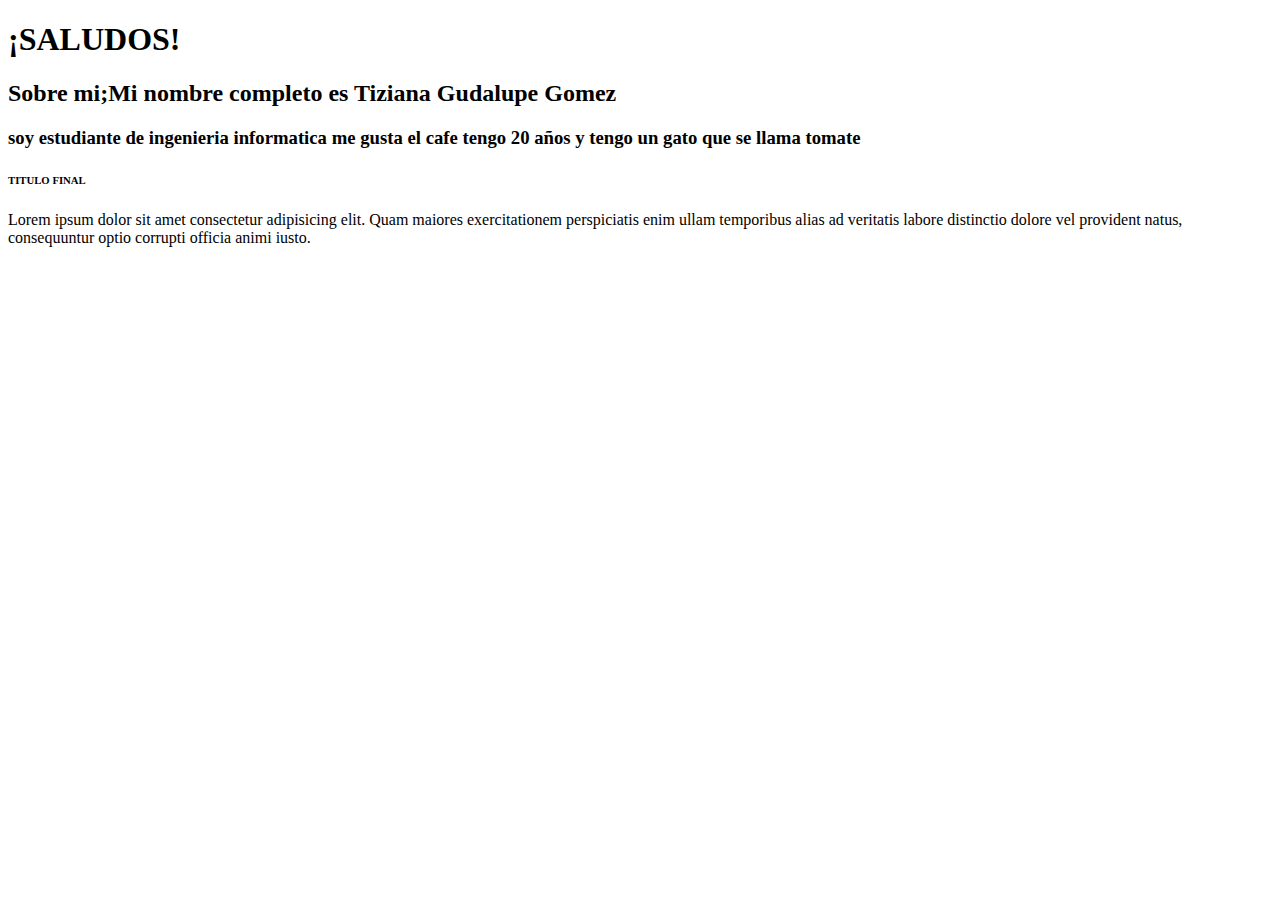
<file: clase01-intro-html/index.html>
<!DOCTYPE html>
<html lang="en">
<head>
    <meta charset="UTF-8"  />
    <meta name="viewport" content="width=device-width, initial-scale=1.0">
    <title>PRACTICA 1 DE FRONTEND</title>
</head>
<body>   
    
    <h1>¡SALUDOS!</h1>
<H2>Sobre mi;Mi nombre completo es Tiziana Gudalupe Gomez </H2>
<H3>soy estudiante de ingenieria informatica 
    me gusta el cafe tengo 20 años y tengo un gato que se llama tomate</H3>
<H6>TITULO FINAL</H6>









<P>Lorem ipsum dolor sit amet consectetur adipisicing elit. Quam maiores exercitationem perspiciatis enim ullam temporibus alias ad veritatis labore distinctio dolore vel provident natus, consequuntur optio corrupti officia animi iusto.
</P>
</body>
</html>
</file>
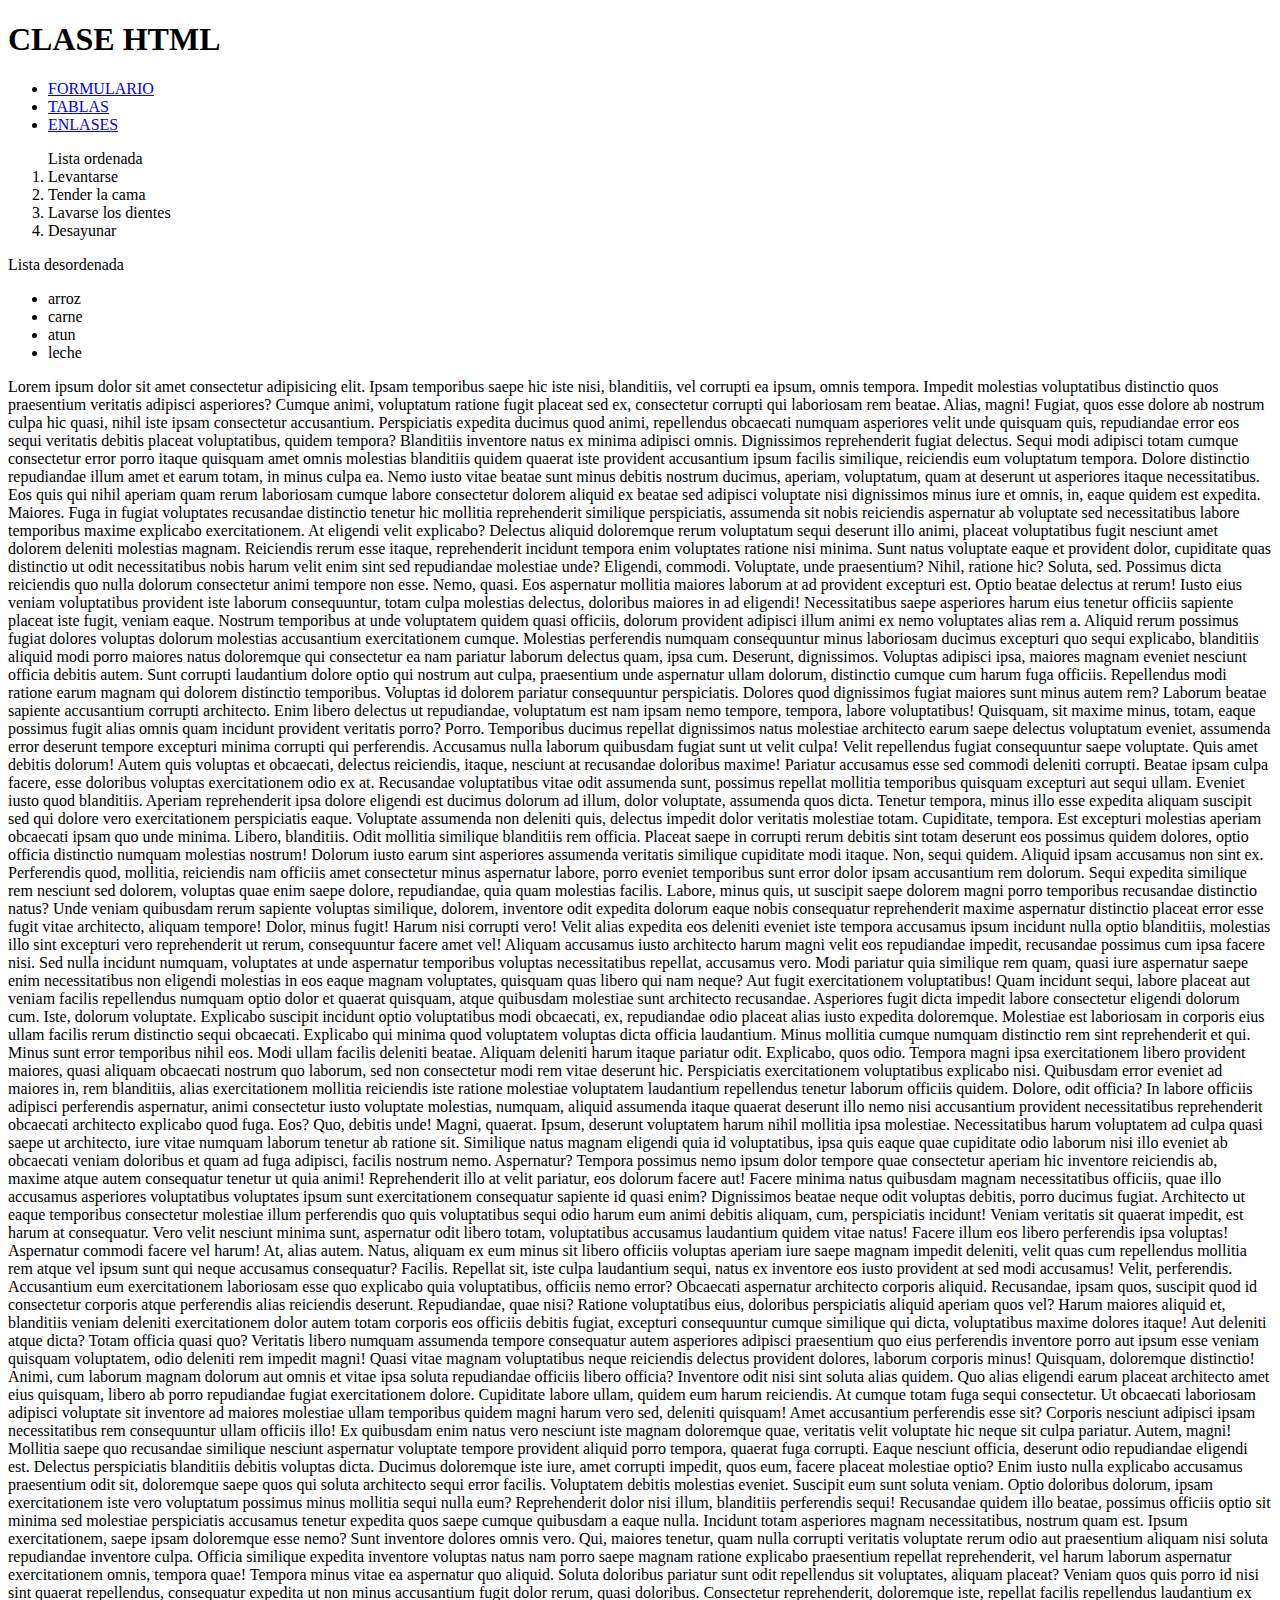
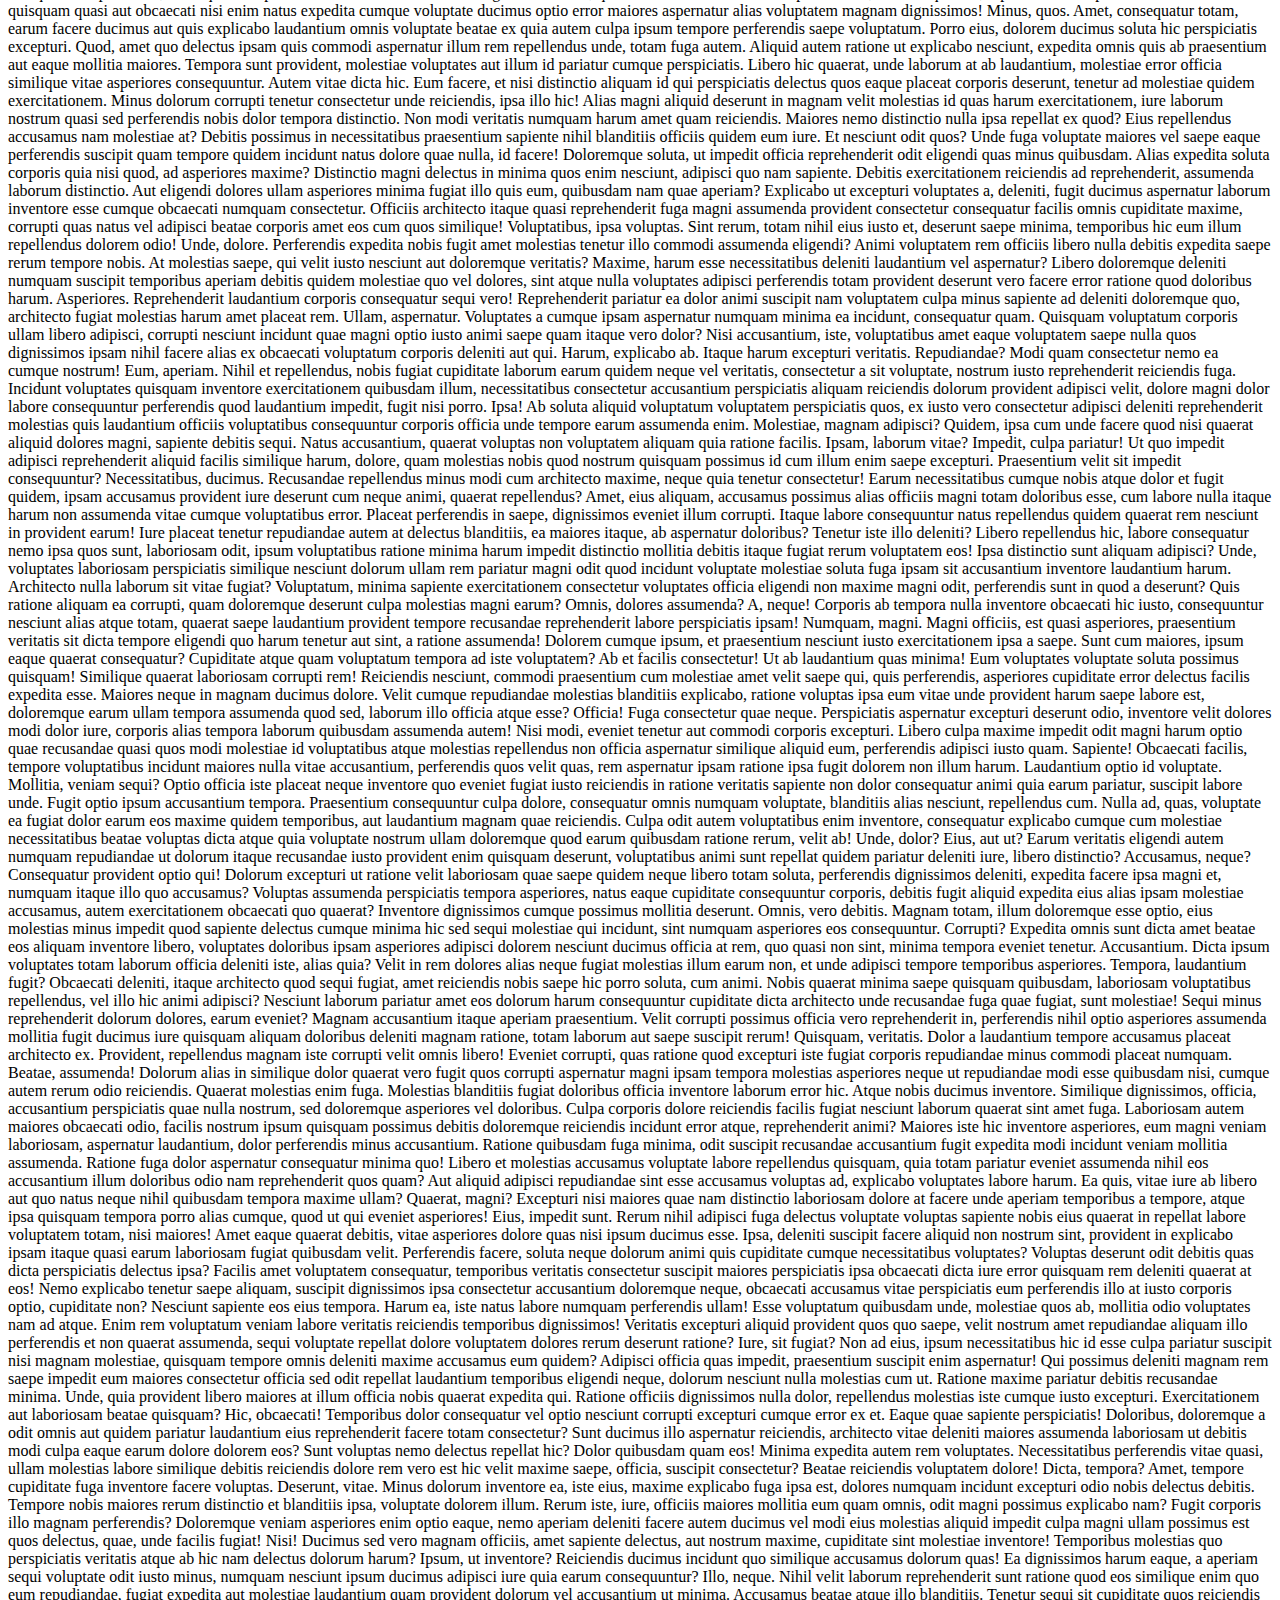
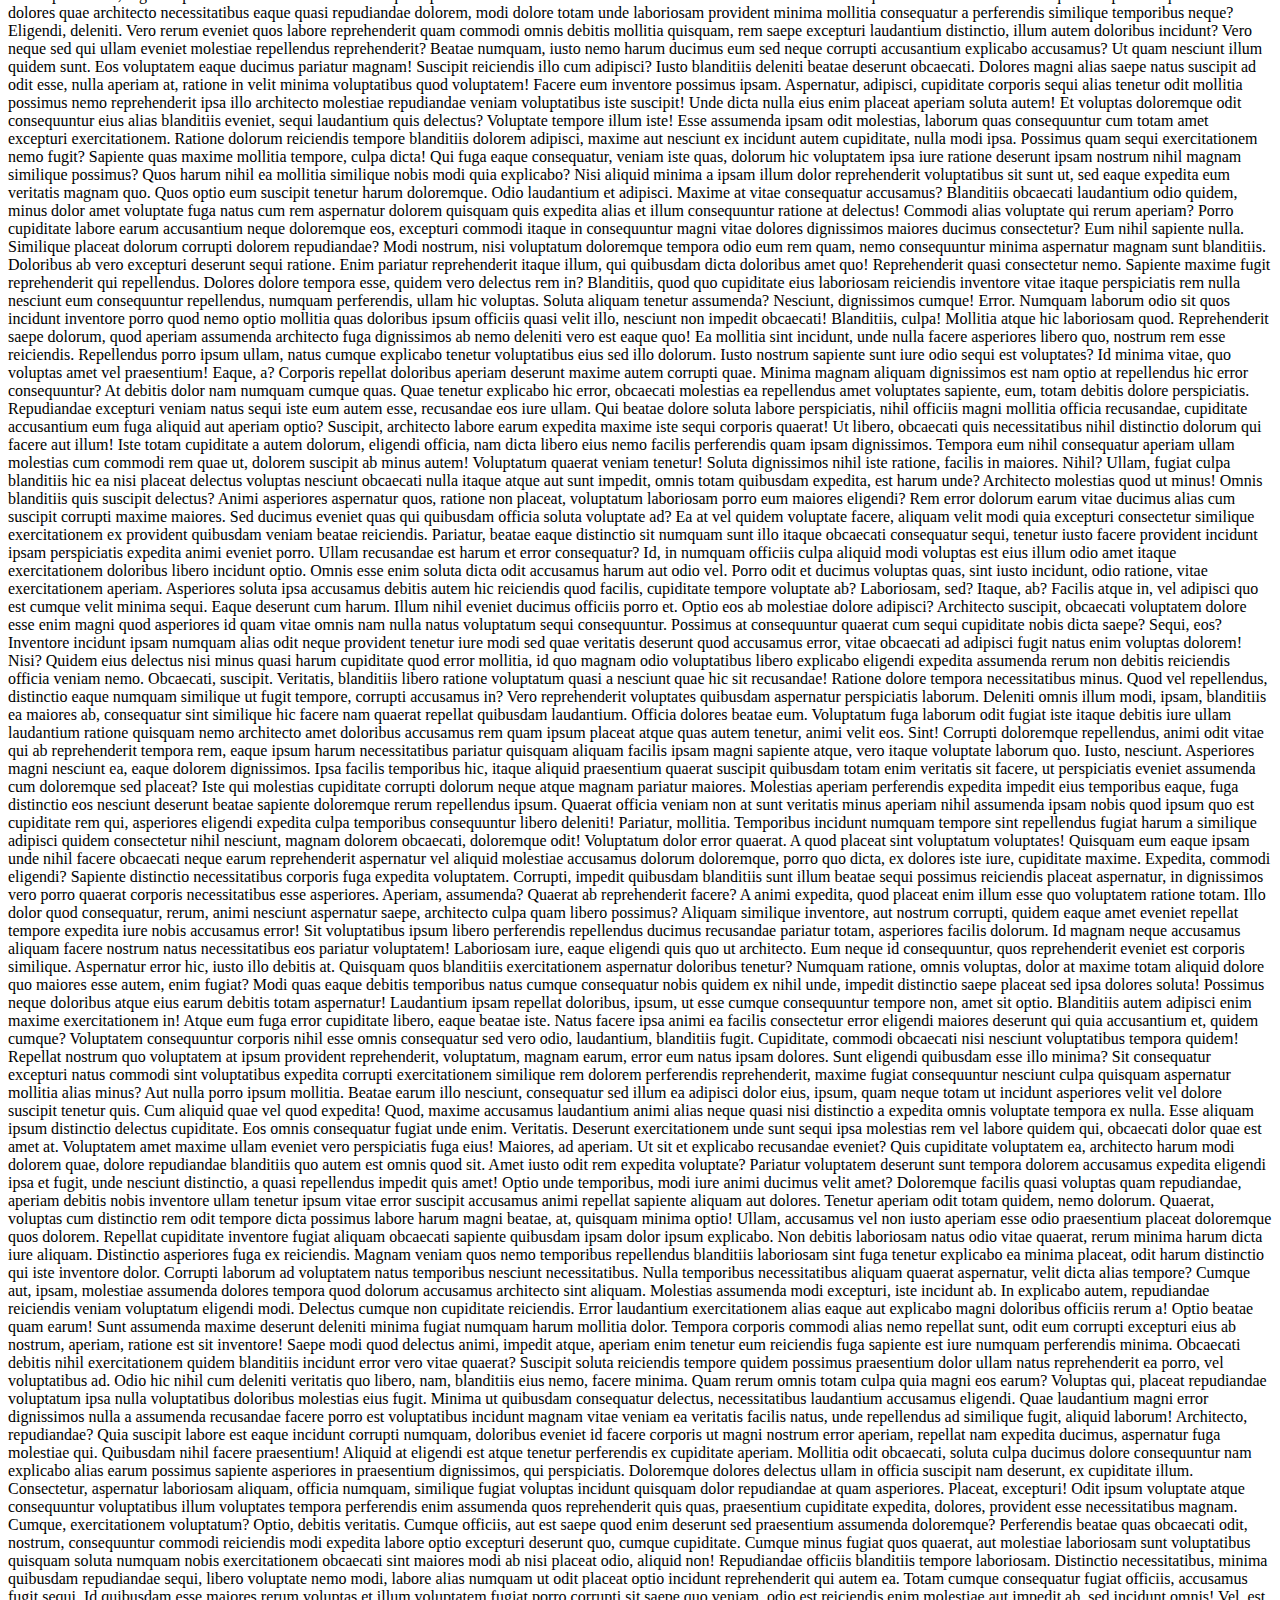
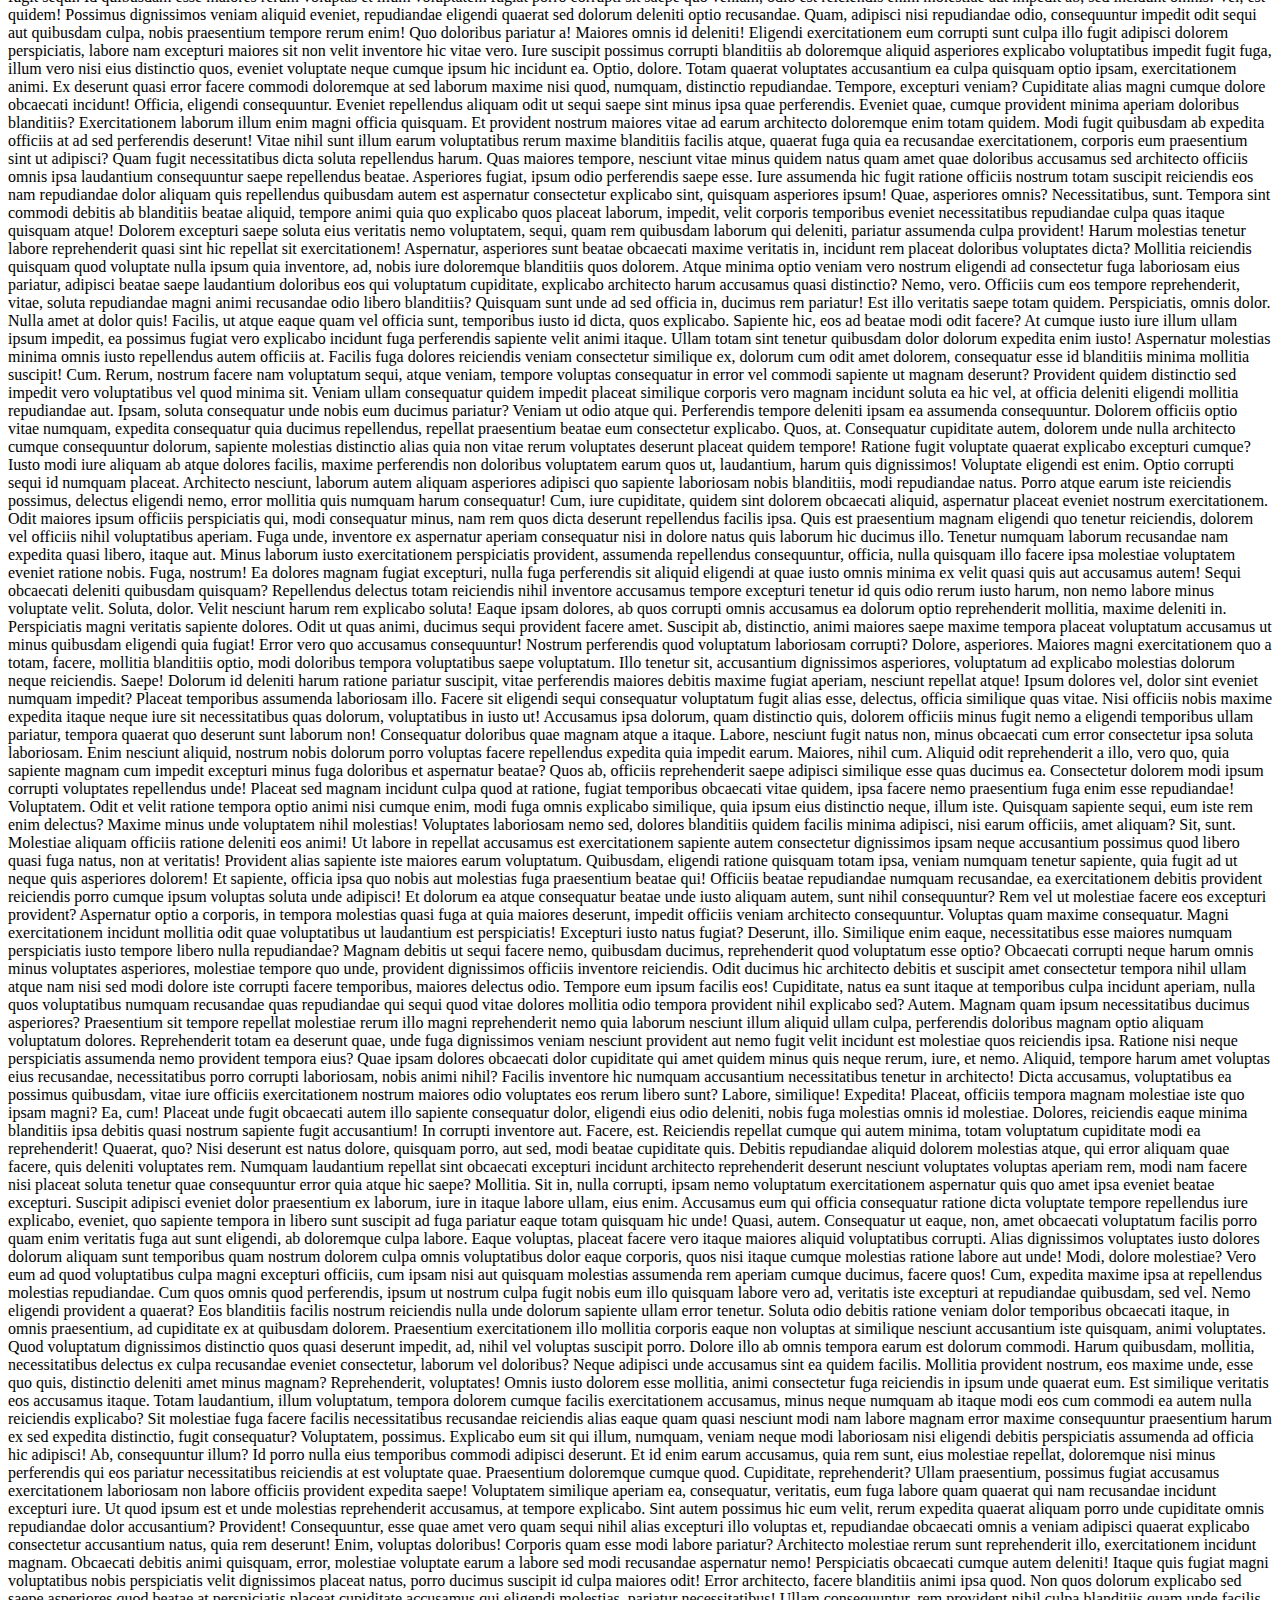
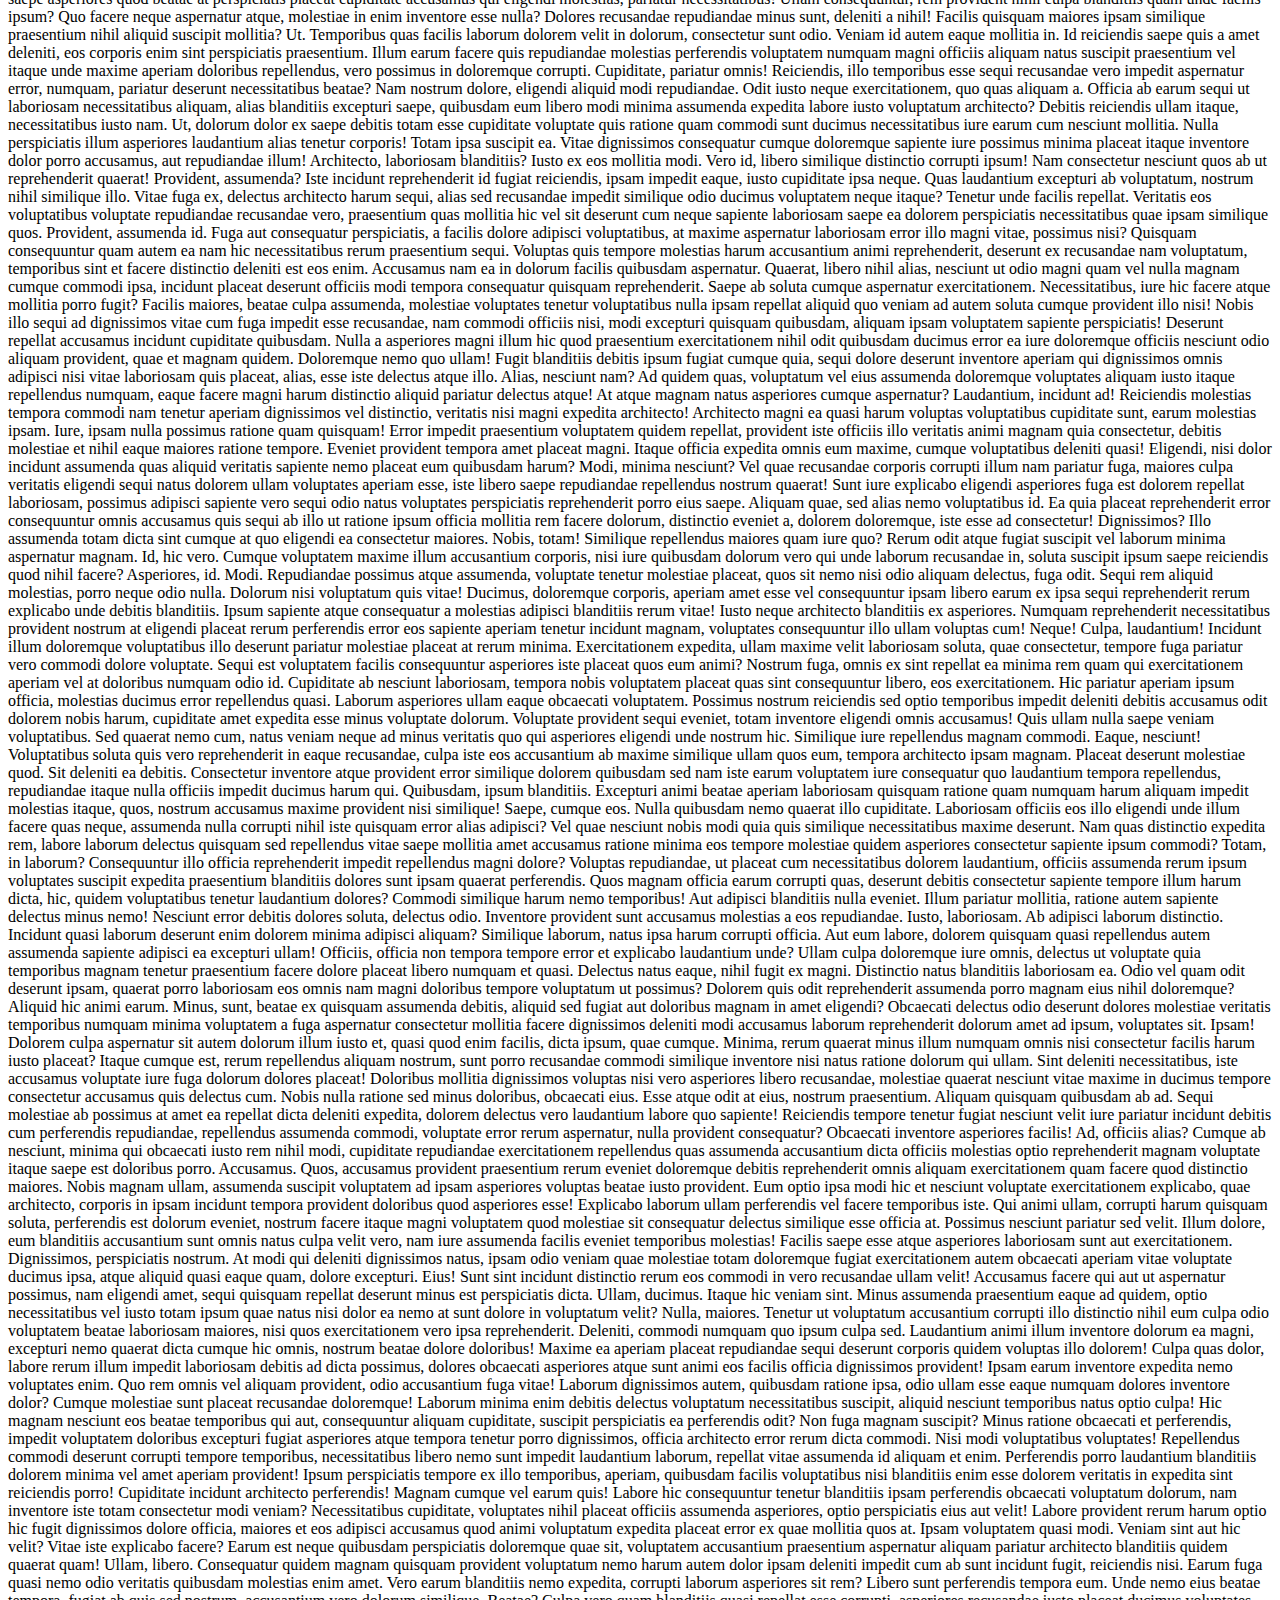
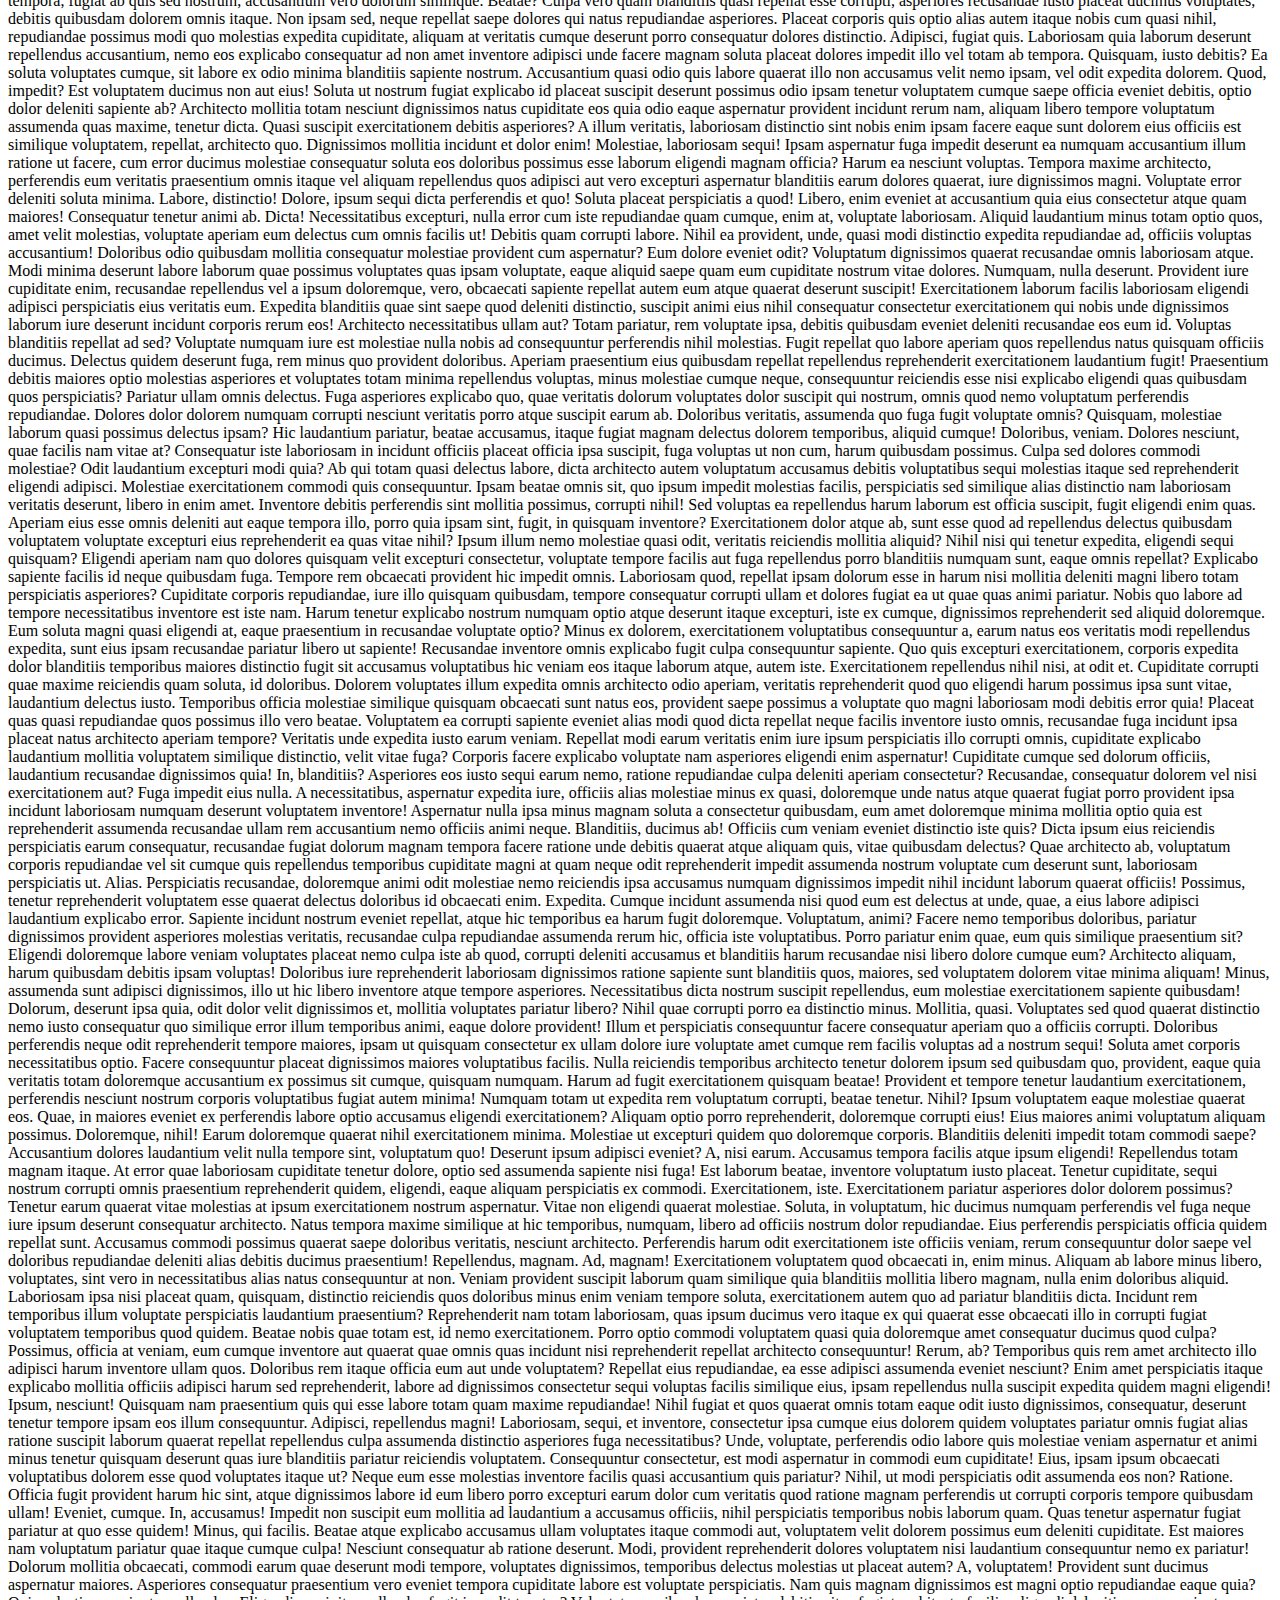
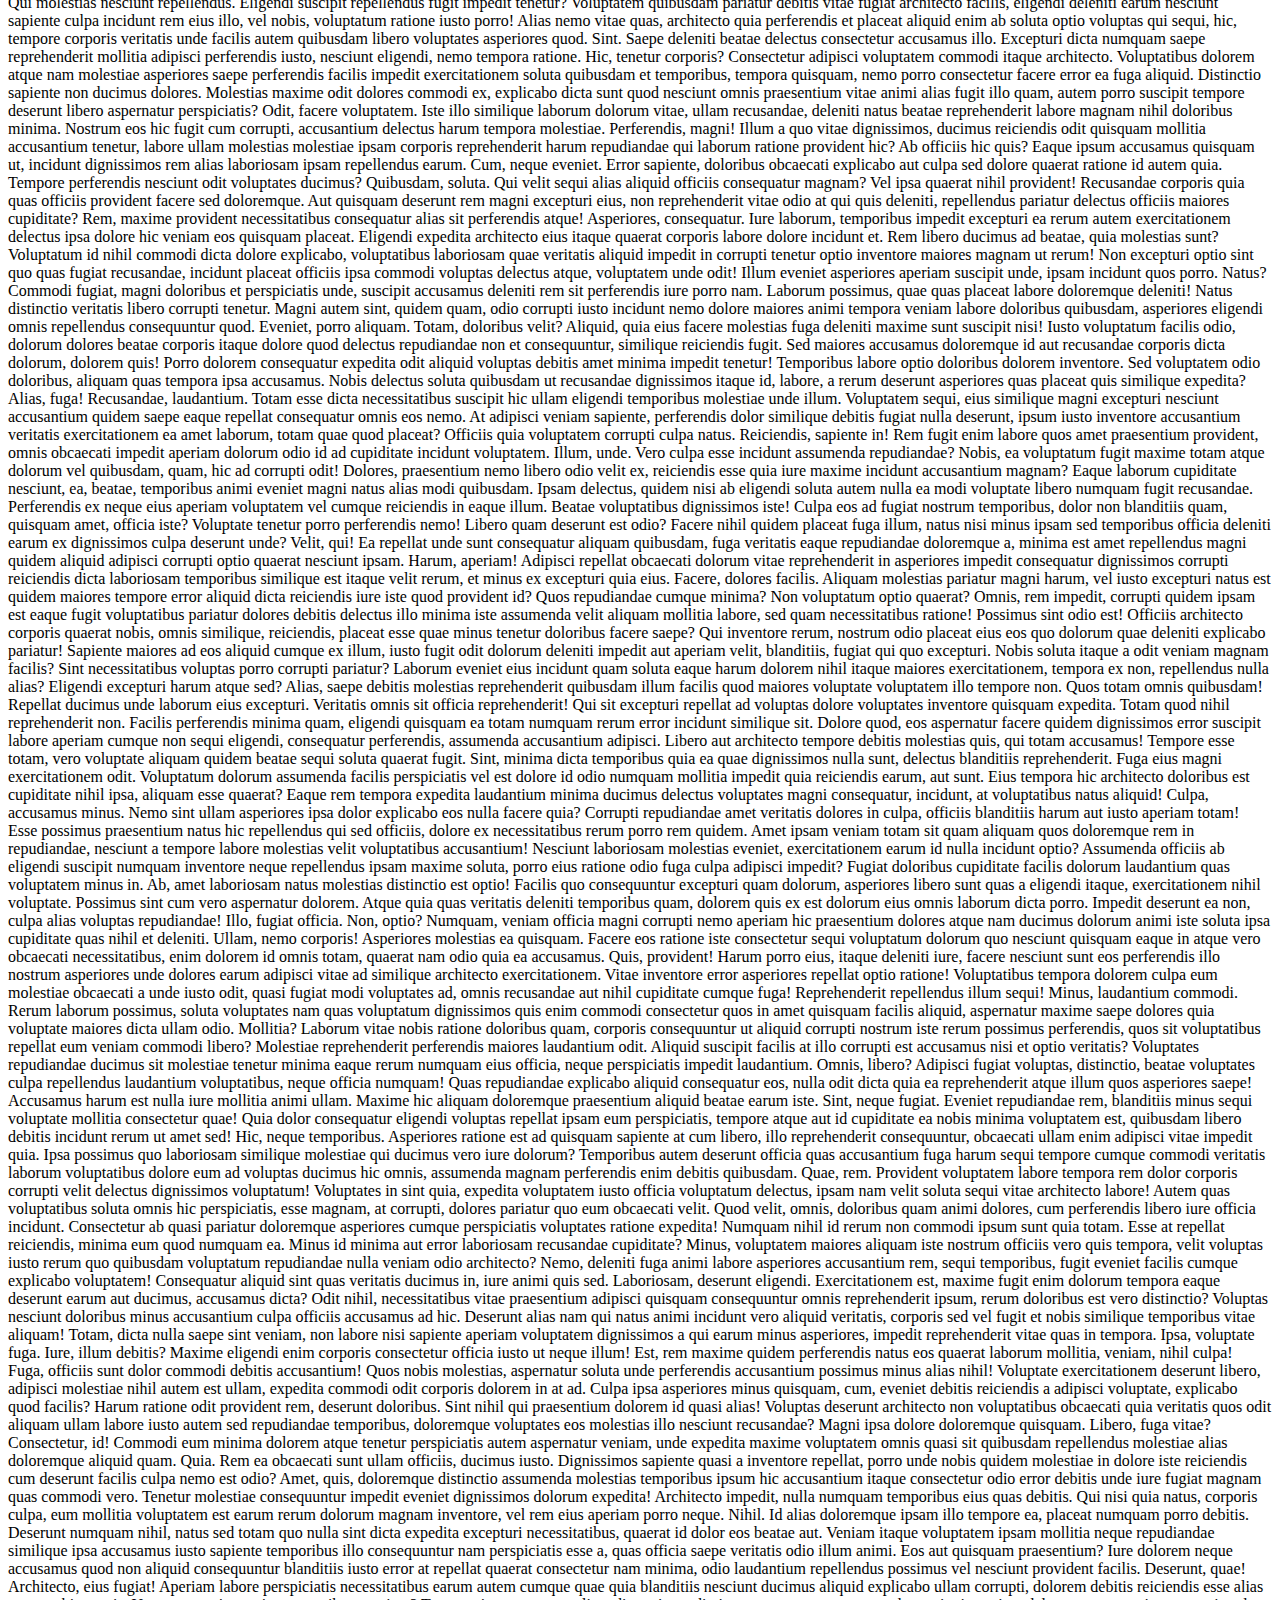
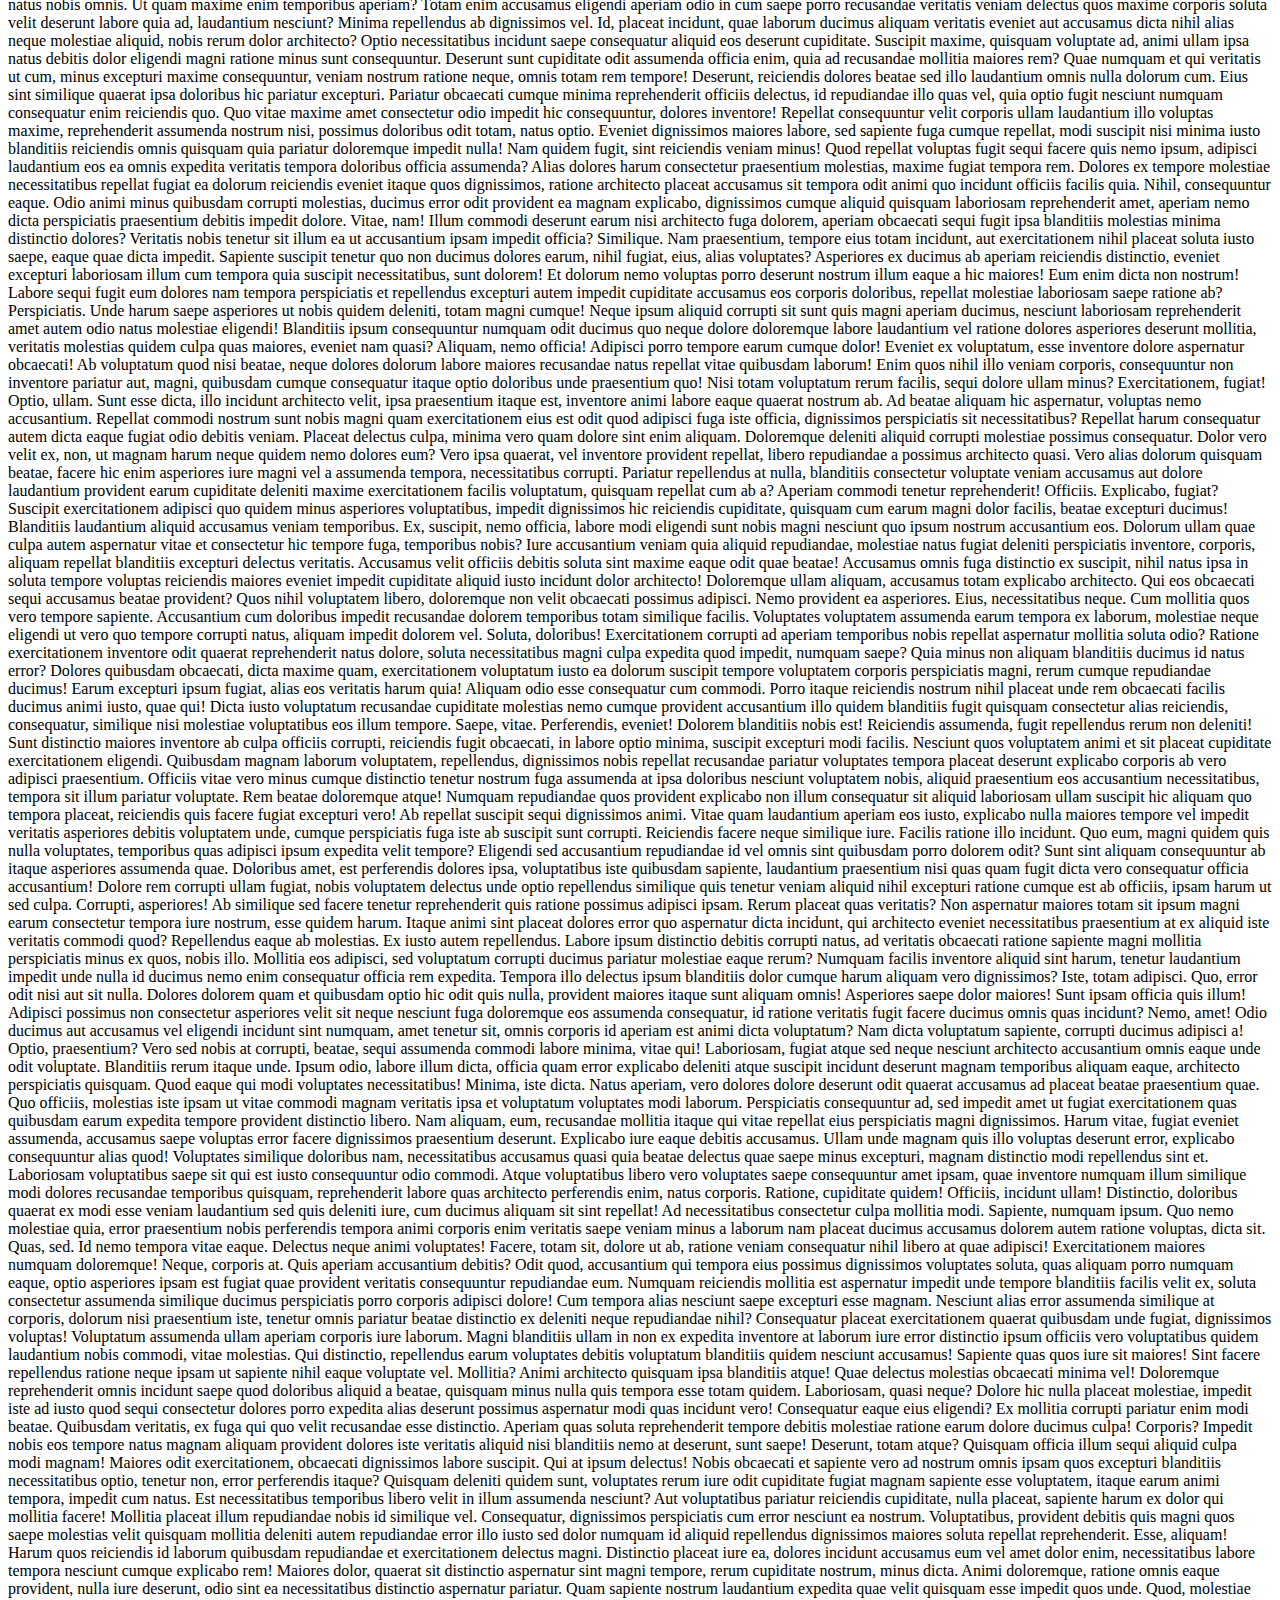
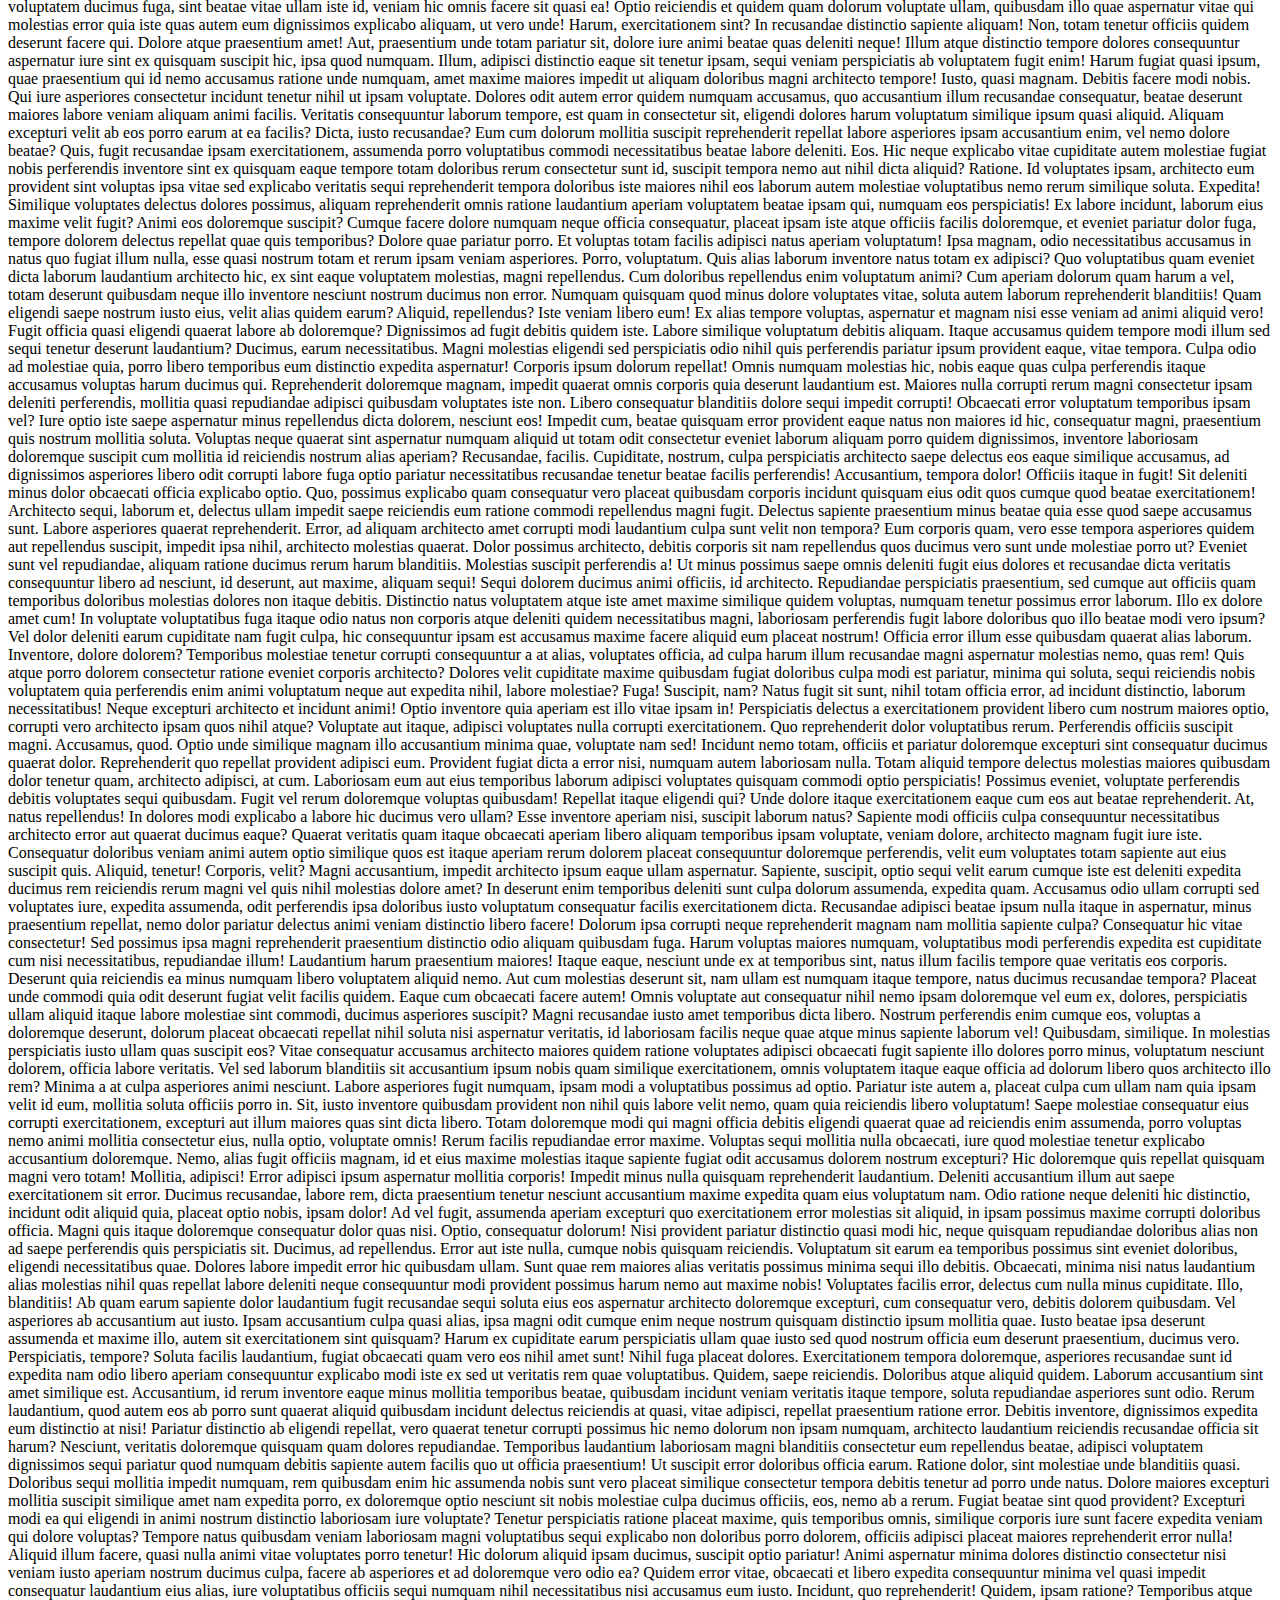
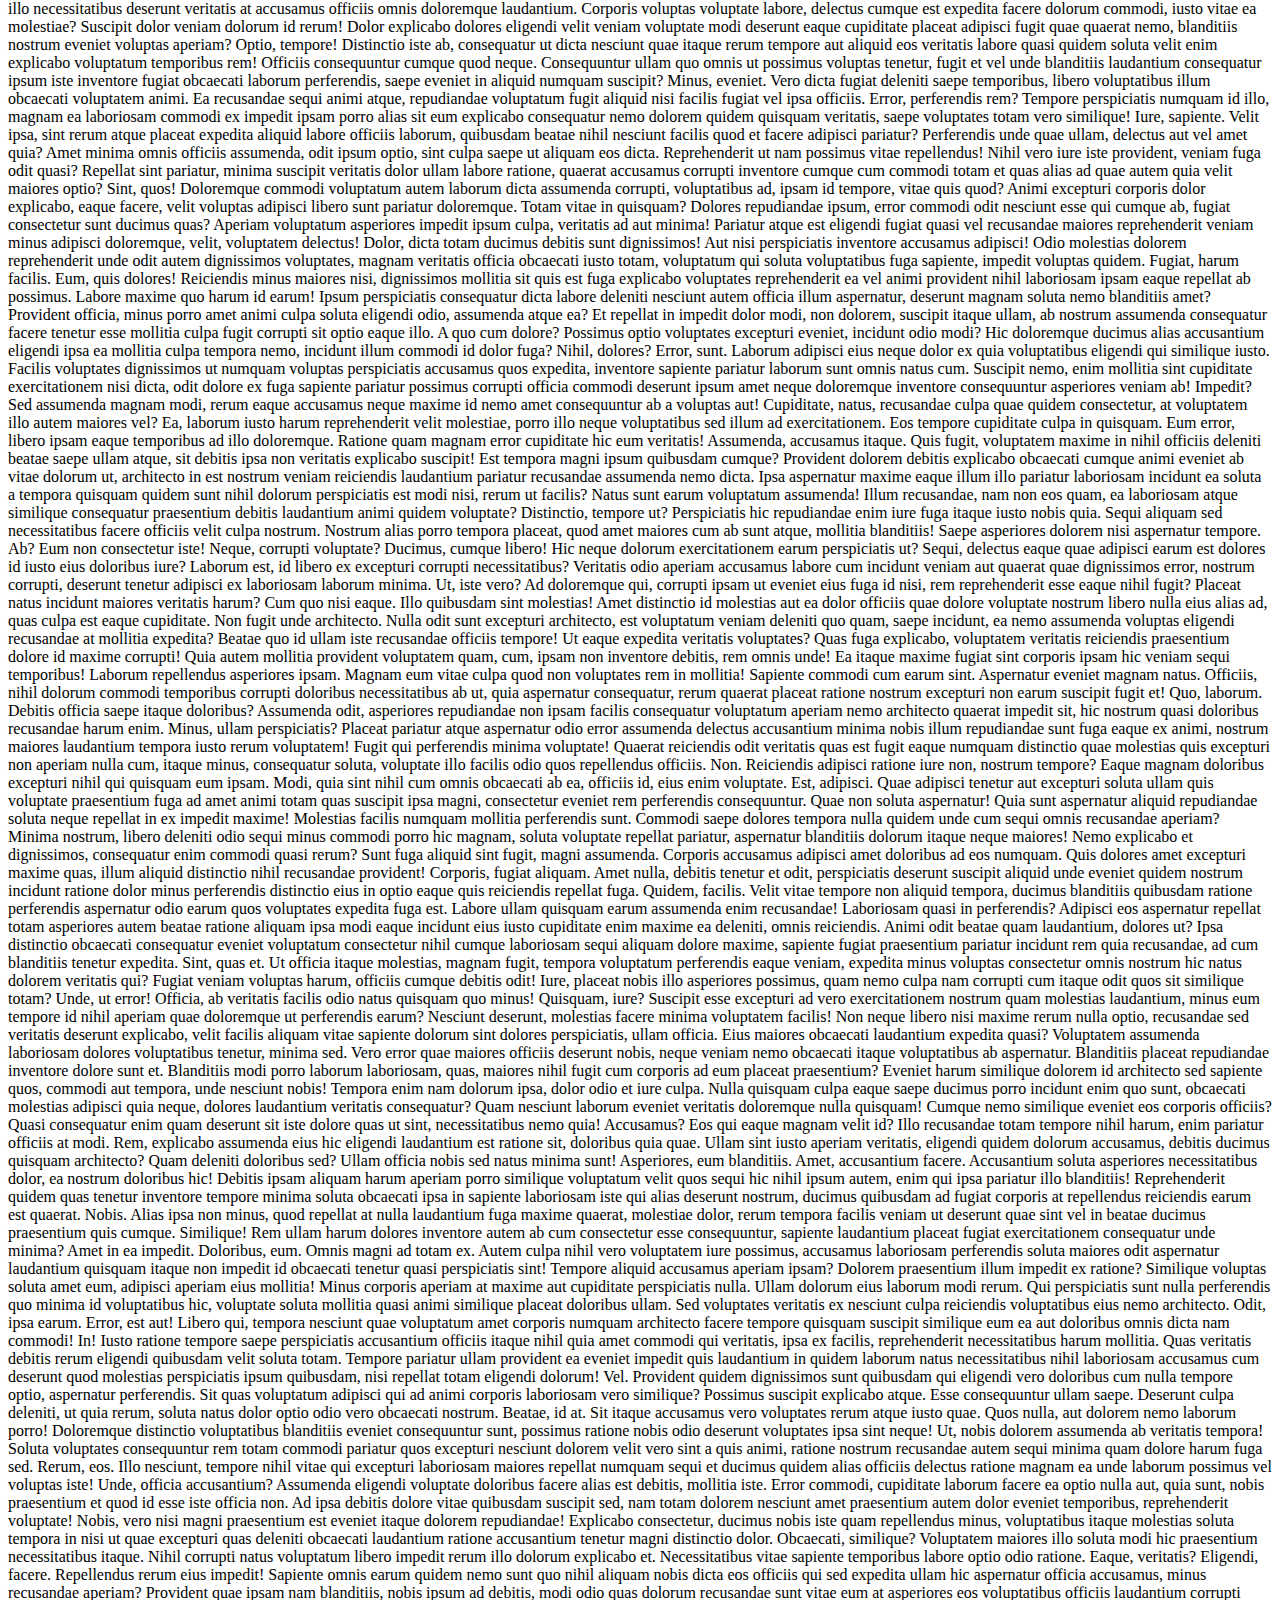
<file: clase02_html/index.html>
<!DOCTYPE html>
<html lang="en">
<head>
    <meta charset="UTF-8">
    <meta name="viewport" content="width=device-width, initial-scale=1.0">
    <title>Document</title>
</head>
<body>
    <h1>CLASE HTML</h1>
    <ul>
        <li><a href="#TABLAS">FORMULARIO</a></li>
        <li><a href="#FORMULARIO">TABLAS</a></li>
        <li><a href="#ENLACES">ENLASES</a></li>
    </ul>
<OL> 
Lista ordenada
    <li>Levantarse</li>
<li>Tender la cama</li>
<li>Lavarse los dientes</li>
<li>Desayunar</li>

</OL>
Lista desordenada
<ul>  
    
    <li>arroz</li>
<li>carne</li>
<li>atun</li>
<li>leche</li>
</ul>
<p>Lorem ipsum dolor sit amet consectetur adipisicing elit. Ipsam temporibus saepe hic iste nisi, blanditiis, vel corrupti ea ipsum, omnis tempora. Impedit molestias voluptatibus distinctio quos praesentium veritatis adipisci asperiores?
Cumque animi, voluptatum ratione fugit placeat sed ex, consectetur corrupti qui laboriosam rem beatae. Alias, magni! Fugiat, quos esse dolore ab nostrum culpa hic quasi, nihil iste ipsam consectetur accusantium.
Perspiciatis expedita ducimus quod animi, repellendus obcaecati numquam asperiores velit unde quisquam quis, repudiandae error eos sequi veritatis debitis placeat voluptatibus, quidem tempora? Blanditiis inventore natus ex minima adipisci omnis.
Dignissimos reprehenderit fugiat delectus. Sequi modi adipisci totam cumque consectetur error porro itaque quisquam amet omnis molestias blanditiis quidem quaerat iste provident accusantium ipsum facilis similique, reiciendis eum voluptatum tempora.
Dolore distinctio repudiandae illum amet et earum totam, in minus culpa ea. Nemo iusto vitae beatae sunt minus debitis nostrum ducimus, aperiam, voluptatum, quam at deserunt ut asperiores itaque necessitatibus.
Eos quis qui nihil aperiam quam rerum laboriosam cumque labore consectetur dolorem aliquid ex beatae sed adipisci voluptate nisi dignissimos minus iure et omnis, in, eaque quidem est expedita. Maiores.
Fuga in fugiat voluptates recusandae distinctio tenetur hic mollitia reprehenderit similique perspiciatis, assumenda sit nobis reiciendis aspernatur ab voluptate sed necessitatibus labore temporibus maxime explicabo exercitationem. At eligendi velit explicabo?
Delectus aliquid doloremque rerum voluptatum sequi deserunt illo animi, placeat voluptatibus fugit nesciunt amet dolorem deleniti molestias magnam. Reiciendis rerum esse itaque, reprehenderit incidunt tempora enim voluptates ratione nisi minima.
Sunt natus voluptate eaque et provident dolor, cupiditate quas distinctio ut odit necessitatibus nobis harum velit enim sint sed repudiandae molestiae unde? Eligendi, commodi. Voluptate, unde praesentium? Nihil, ratione hic?
Soluta, sed. Possimus dicta reiciendis quo nulla dolorum consectetur animi tempore non esse. Nemo, quasi. Eos aspernatur mollitia maiores laborum at ad provident excepturi est. Optio beatae delectus at rerum!
Iusto eius veniam voluptatibus provident iste laborum consequuntur, totam culpa molestias delectus, doloribus maiores in ad eligendi! Necessitatibus saepe asperiores harum eius tenetur officiis sapiente placeat iste fugit, veniam eaque.
Nostrum temporibus at unde voluptatem quidem quasi officiis, dolorum provident adipisci illum animi ex nemo voluptates alias rem a. Aliquid rerum possimus fugiat dolores voluptas dolorum molestias accusantium exercitationem cumque.
Molestias perferendis numquam consequuntur minus laboriosam ducimus excepturi quo sequi explicabo, blanditiis aliquid modi porro maiores natus doloremque qui consectetur ea nam pariatur laborum delectus quam, ipsa cum. Deserunt, dignissimos.
Voluptas adipisci ipsa, maiores magnam eveniet nesciunt officia debitis autem. Sunt corrupti laudantium dolore optio qui nostrum aut culpa, praesentium unde aspernatur ullam dolorum, distinctio cumque cum harum fuga officiis.
Repellendus modi ratione earum magnam qui dolorem distinctio temporibus. Voluptas id dolorem pariatur consequuntur perspiciatis. Dolores quod dignissimos fugiat maiores sunt minus autem rem? Laborum beatae sapiente accusantium corrupti architecto.
Enim libero delectus ut repudiandae, voluptatum est nam ipsam nemo tempore, tempora, labore voluptatibus! Quisquam, sit maxime minus, totam, eaque possimus fugit alias omnis quam incidunt provident veritatis porro? Porro.
Temporibus ducimus repellat dignissimos natus molestiae architecto earum saepe delectus voluptatum eveniet, assumenda error deserunt tempore excepturi minima corrupti qui perferendis. Accusamus nulla laborum quibusdam fugiat sunt ut velit culpa!
Velit repellendus fugiat consequuntur saepe voluptate. Quis amet debitis dolorum! Autem quis voluptas et obcaecati, delectus reiciendis, itaque, nesciunt at recusandae doloribus maxime! Pariatur accusamus esse sed commodi deleniti corrupti.
Beatae ipsam culpa facere, esse doloribus voluptas exercitationem odio ex at. Recusandae voluptatibus vitae odit assumenda sunt, possimus repellat mollitia temporibus quisquam excepturi aut sequi ullam. Eveniet iusto quod blanditiis.
Aperiam reprehenderit ipsa dolore eligendi est ducimus dolorum ad illum, dolor voluptate, assumenda quos dicta. Tenetur tempora, minus illo esse expedita aliquam suscipit sed qui dolore vero exercitationem perspiciatis eaque.
Voluptate assumenda non deleniti quis, delectus impedit dolor veritatis molestiae totam. Cupiditate, tempora. Est excepturi molestias aperiam obcaecati ipsam quo unde minima. Libero, blanditiis. Odit mollitia similique blanditiis rem officia.
Placeat saepe in corrupti rerum debitis sint totam deserunt eos possimus quidem dolores, optio officia distinctio numquam molestias nostrum! Dolorum iusto earum sint asperiores assumenda veritatis similique cupiditate modi itaque.
Non, sequi quidem. Aliquid ipsam accusamus non sint ex. Perferendis quod, mollitia, reiciendis nam officiis amet consectetur minus aspernatur labore, porro eveniet temporibus sunt error dolor ipsam accusantium rem dolorum.
Sequi expedita similique rem nesciunt sed dolorem, voluptas quae enim saepe dolore, repudiandae, quia quam molestias facilis. Labore, minus quis, ut suscipit saepe dolorem magni porro temporibus recusandae distinctio natus?
Unde veniam quibusdam rerum sapiente voluptas similique, dolorem, inventore odit expedita dolorum eaque nobis consequatur reprehenderit maxime aspernatur distinctio placeat error esse fugit vitae architecto, aliquam tempore! Dolor, minus fugit!
Harum nisi corrupti vero! Velit alias expedita eos deleniti eveniet iste tempora accusamus ipsum incidunt nulla optio blanditiis, molestias illo sint excepturi vero reprehenderit ut rerum, consequuntur facere amet vel!
Aliquam accusamus iusto architecto harum magni velit eos repudiandae impedit, recusandae possimus cum ipsa facere nisi. Sed nulla incidunt numquam, voluptates at unde aspernatur temporibus voluptas necessitatibus repellat, accusamus vero.
Modi pariatur quia similique rem quam, quasi iure aspernatur saepe enim necessitatibus non eligendi molestias in eos eaque magnam voluptates, quisquam quas libero qui nam neque? Aut fugit exercitationem voluptatibus!
Quam incidunt sequi, labore placeat aut veniam facilis repellendus numquam optio dolor et quaerat quisquam, atque quibusdam molestiae sunt architecto recusandae. Asperiores fugit dicta impedit labore consectetur eligendi dolorum cum.
Iste, dolorum voluptate. Explicabo suscipit incidunt optio voluptatibus modi obcaecati, ex, repudiandae odio placeat alias iusto expedita doloremque. Molestiae est laboriosam in corporis eius ullam facilis rerum distinctio sequi obcaecati.
Explicabo qui minima quod voluptatem voluptas dicta officia laudantium. Minus mollitia cumque numquam distinctio rem sint reprehenderit et qui. Minus sunt error temporibus nihil eos. Modi ullam facilis deleniti beatae.
Aliquam deleniti harum itaque pariatur odit. Explicabo, quos odio. Tempora magni ipsa exercitationem libero provident maiores, quasi aliquam obcaecati nostrum quo laborum, sed non consectetur modi rem vitae deserunt hic.
Perspiciatis exercitationem voluptatibus explicabo nisi. Quibusdam error eveniet ad maiores in, rem blanditiis, alias exercitationem mollitia reiciendis iste ratione molestiae voluptatem laudantium repellendus tenetur laborum officiis quidem. Dolore, odit officia?
In labore officiis adipisci perferendis aspernatur, animi consectetur iusto voluptate molestias, numquam, aliquid assumenda itaque quaerat deserunt illo nemo nisi accusantium provident necessitatibus reprehenderit obcaecati architecto explicabo quod fuga. Eos?
Quo, debitis unde! Magni, quaerat. Ipsum, deserunt voluptatem harum nihil mollitia ipsa molestiae. Necessitatibus harum voluptatem ad culpa quasi saepe ut architecto, iure vitae numquam laborum tenetur ab ratione sit.
Similique natus magnam eligendi quia id voluptatibus, ipsa quis eaque quae cupiditate odio laborum nisi illo eveniet ab obcaecati veniam doloribus et quam ad fuga adipisci, facilis nostrum nemo. Aspernatur?
Tempora possimus nemo ipsum dolor tempore quae consectetur aperiam hic inventore reiciendis ab, maxime atque autem consequatur tenetur ut quia animi! Reprehenderit illo at velit pariatur, eos dolorum facere aut!
Facere minima natus quibusdam magnam necessitatibus officiis, quae illo accusamus asperiores voluptatibus voluptates ipsum sunt exercitationem consequatur sapiente id quasi enim? Dignissimos beatae neque odit voluptas debitis, porro ducimus fugiat.
Architecto ut eaque temporibus consectetur molestiae illum perferendis quo quis voluptatibus sequi odio harum eum animi debitis aliquam, cum, perspiciatis incidunt! Veniam veritatis sit quaerat impedit, est harum at consequatur.
Vero velit nesciunt minima sunt, aspernatur odit libero totam, voluptatibus accusamus laudantium quidem vitae natus! Facere illum eos libero perferendis ipsa voluptas! Aspernatur commodi facere vel harum! At, alias autem.
Natus, aliquam ex eum minus sit libero officiis voluptas aperiam iure saepe magnam impedit deleniti, velit quas cum repellendus mollitia rem atque vel ipsum sunt qui neque accusamus consequatur? Facilis.
Repellat sit, iste culpa laudantium sequi, natus ex inventore eos iusto provident at sed modi accusamus! Velit, perferendis. Accusantium eum exercitationem laboriosam esse quo explicabo quia voluptatibus, officiis nemo error?
Obcaecati aspernatur architecto corporis aliquid. Recusandae, ipsam quos, suscipit quod id consectetur corporis atque perferendis alias reiciendis deserunt. Repudiandae, quae nisi? Ratione voluptatibus eius, doloribus perspiciatis aliquid aperiam quos vel?
Harum maiores aliquid et, blanditiis veniam deleniti exercitationem dolor autem totam corporis eos officiis debitis fugiat, excepturi consequuntur cumque similique qui dicta, voluptatibus maxime dolores itaque! Aut deleniti atque dicta?
Totam officia quasi quo? Veritatis libero numquam assumenda tempore consequatur autem asperiores adipisci praesentium quo eius perferendis inventore porro aut ipsum esse veniam quisquam voluptatem, odio deleniti rem impedit magni!
Quasi vitae magnam voluptatibus neque reiciendis delectus provident dolores, laborum corporis minus! Quisquam, doloremque distinctio! Animi, cum laborum magnam dolorum aut omnis et vitae ipsa soluta repudiandae officiis libero officia?
Inventore odit nisi sint soluta alias quidem. Quo alias eligendi earum placeat architecto amet eius quisquam, libero ab porro repudiandae fugiat exercitationem dolore. Cupiditate labore ullam, quidem eum harum reiciendis.
At cumque totam fuga sequi consectetur. Ut obcaecati laboriosam adipisci voluptate sit inventore ad maiores molestiae ullam temporibus quidem magni harum vero sed, deleniti quisquam! Amet accusantium perferendis esse sit?
Corporis nesciunt adipisci ipsam necessitatibus rem consequuntur ullam officiis illo! Ex quibusdam enim natus vero nesciunt iste magnam doloremque quae, veritatis velit voluptate hic neque sit culpa pariatur. Autem, magni!
Mollitia saepe quo recusandae similique nesciunt aspernatur voluptate tempore provident aliquid porro tempora, quaerat fuga corrupti. Eaque nesciunt officia, deserunt odio repudiandae eligendi est. Delectus perspiciatis blanditiis debitis voluptas dicta.
Ducimus doloremque iste iure, amet corrupti impedit, quos eum, facere placeat molestiae optio? Enim iusto nulla explicabo accusamus praesentium odit sit, doloremque saepe quos qui soluta architecto sequi error facilis.
Voluptatem debitis molestias eveniet. Suscipit eum sunt soluta veniam. Optio doloribus dolorum, ipsam exercitationem iste vero voluptatum possimus minus mollitia sequi nulla eum? Reprehenderit dolor nisi illum, blanditiis perferendis sequi!
Recusandae quidem illo beatae, possimus officiis optio sit minima sed molestiae perspiciatis accusamus tenetur expedita quos saepe cumque quibusdam a eaque nulla. Incidunt totam asperiores magnam necessitatibus, nostrum quam est.
Ipsum exercitationem, saepe ipsam doloremque esse nemo? Sunt inventore dolores omnis vero. Qui, maiores tenetur, quam nulla corrupti veritatis voluptate rerum odio aut praesentium aliquam nisi soluta repudiandae inventore culpa.
Officia similique expedita inventore voluptas natus nam porro saepe magnam ratione explicabo praesentium repellat reprehenderit, vel harum laborum aspernatur exercitationem omnis, tempora quae! Tempora minus vitae ea aspernatur quo aliquid.
Soluta doloribus pariatur sunt odit repellendus sit voluptates, aliquam placeat? Veniam quos quis porro id nisi sint quaerat repellendus, consequatur expedita ut non minus accusantium fugit dolor rerum, quasi doloribus.
Consectetur reprehenderit, doloremque iste, repellat facilis repellendus laudantium ex quisquam quasi aut obcaecati nisi enim natus expedita cumque voluptate ducimus optio error maiores aspernatur alias voluptatem magnam dignissimos! Minus, quos.
Amet, consequatur totam, earum facere ducimus aut quis explicabo laudantium omnis voluptate beatae ex quia autem culpa ipsum tempore perferendis saepe voluptatum. Porro eius, dolorem ducimus soluta hic perspiciatis excepturi.
Quod, amet quo delectus ipsam quis commodi aspernatur illum rem repellendus unde, totam fuga autem. Aliquid autem ratione ut explicabo nesciunt, expedita omnis quis ab praesentium aut eaque mollitia maiores.
Tempora sunt provident, molestiae voluptates aut illum id pariatur cumque perspiciatis. Libero hic quaerat, unde laborum at ab laudantium, molestiae error officia similique vitae asperiores consequuntur. Autem vitae dicta hic.
Eum facere, et nisi distinctio aliquam id qui perspiciatis delectus quos eaque placeat corporis deserunt, tenetur ad molestiae quidem exercitationem. Minus dolorum corrupti tenetur consectetur unde reiciendis, ipsa illo hic!
Alias magni aliquid deserunt in magnam velit molestias id quas harum exercitationem, iure laborum nostrum quasi sed perferendis nobis dolor tempora distinctio. Non modi veritatis numquam harum amet quam reiciendis.
Maiores nemo distinctio nulla ipsa repellat ex quod? Eius repellendus accusamus nam molestiae at? Debitis possimus in necessitatibus praesentium sapiente nihil blanditiis officiis quidem eum iure. Et nesciunt odit quos?
Unde fuga voluptate maiores vel saepe eaque perferendis suscipit quam tempore quidem incidunt natus dolore quae nulla, id facere! Doloremque soluta, ut impedit officia reprehenderit odit eligendi quas minus quibusdam.
Alias expedita soluta corporis quia nisi quod, ad asperiores maxime? Distinctio magni delectus in minima quos enim nesciunt, adipisci quo nam sapiente. Debitis exercitationem reiciendis ad reprehenderit, assumenda laborum distinctio.
Aut eligendi dolores ullam asperiores minima fugiat illo quis eum, quibusdam nam quae aperiam? Explicabo ut excepturi voluptates a, deleniti, fugit ducimus aspernatur laborum inventore esse cumque obcaecati numquam consectetur.
Officiis architecto itaque quasi reprehenderit fuga magni assumenda provident consectetur consequatur facilis omnis cupiditate maxime, corrupti quas natus vel adipisci beatae corporis amet eos cum quos similique! Voluptatibus, ipsa voluptas.
Sint rerum, totam nihil eius iusto et, deserunt saepe minima, temporibus hic eum illum repellendus dolorem odio! Unde, dolore. Perferendis expedita nobis fugit amet molestias tenetur illo commodi assumenda eligendi?
Animi voluptatem rem officiis libero nulla debitis expedita saepe rerum tempore nobis. At molestias saepe, qui velit iusto nesciunt aut doloremque veritatis? Maxime, harum esse necessitatibus deleniti laudantium vel aspernatur?
Libero doloremque deleniti numquam suscipit temporibus aperiam debitis quidem molestiae quo vel dolores, sint atque nulla voluptates adipisci perferendis totam provident deserunt vero facere error ratione quod doloribus harum. Asperiores.
Reprehenderit laudantium corporis consequatur sequi vero! Reprehenderit pariatur ea dolor animi suscipit nam voluptatem culpa minus sapiente ad deleniti doloremque quo, architecto fugiat molestias harum amet placeat rem. Ullam, aspernatur.
Voluptates a cumque ipsam aspernatur numquam minima ea incidunt, consequatur quam. Quisquam voluptatum corporis ullam libero adipisci, corrupti nesciunt incidunt quae magni optio iusto animi saepe quam itaque vero dolor?
Nisi accusantium, iste, voluptatibus amet eaque voluptatem saepe nulla quos dignissimos ipsam nihil facere alias ex obcaecati voluptatum corporis deleniti aut qui. Harum, explicabo ab. Itaque harum excepturi veritatis. Repudiandae?
Modi quam consectetur nemo ea cumque nostrum! Eum, aperiam. Nihil et repellendus, nobis fugiat cupiditate laborum earum quidem neque vel veritatis, consectetur a sit voluptate, nostrum iusto reprehenderit reiciendis fuga.
Incidunt voluptates quisquam inventore exercitationem quibusdam illum, necessitatibus consectetur accusantium perspiciatis aliquam reiciendis dolorum provident adipisci velit, dolore magni dolor labore consequuntur perferendis quod laudantium impedit, fugit nisi porro. Ipsa!
Ab soluta aliquid voluptatum voluptatem perspiciatis quos, ex iusto vero consectetur adipisci deleniti reprehenderit molestias quis laudantium officiis voluptatibus consequuntur corporis officia unde tempore earum assumenda enim. Molestiae, magnam adipisci?
Quidem, ipsa cum unde facere quod nisi quaerat aliquid dolores magni, sapiente debitis sequi. Natus accusantium, quaerat voluptas non voluptatem aliquam quia ratione facilis. Ipsam, laborum vitae? Impedit, culpa pariatur!
Ut quo impedit adipisci reprehenderit aliquid facilis similique harum, dolore, quam molestias nobis quod nostrum quisquam possimus id cum illum enim saepe excepturi. Praesentium velit sit impedit consequuntur? Necessitatibus, ducimus.
Recusandae repellendus minus modi cum architecto maxime, neque quia tenetur consectetur! Earum necessitatibus cumque nobis atque dolor et fugit quidem, ipsam accusamus provident iure deserunt cum neque animi, quaerat repellendus?
Amet, eius aliquam, accusamus possimus alias officiis magni totam doloribus esse, cum labore nulla itaque harum non assumenda vitae cumque voluptatibus error. Placeat perferendis in saepe, dignissimos eveniet illum corrupti.
Itaque labore consequuntur natus repellendus quidem quaerat rem nesciunt in provident earum! Iure placeat tenetur repudiandae autem at delectus blanditiis, ea maiores itaque, ab aspernatur doloribus? Tenetur iste illo deleniti?
Libero repellendus hic, labore consequatur nemo ipsa quos sunt, laboriosam odit, ipsum voluptatibus ratione minima harum impedit distinctio mollitia debitis itaque fugiat rerum voluptatem eos! Ipsa distinctio sunt aliquam adipisci?
Unde, voluptates laboriosam perspiciatis similique nesciunt dolorum ullam rem pariatur magni odit quod incidunt voluptate molestiae soluta fuga ipsam sit accusantium inventore laudantium harum. Architecto nulla laborum sit vitae fugiat?
Voluptatum, minima sapiente exercitationem consectetur voluptates officia eligendi non maxime magni odit, perferendis sunt in quod a deserunt? Quis ratione aliquam ea corrupti, quam doloremque deserunt culpa molestias magni earum?
Omnis, dolores assumenda? A, neque! Corporis ab tempora nulla inventore obcaecati hic iusto, consequuntur nesciunt alias atque totam, quaerat saepe laudantium provident tempore recusandae reprehenderit labore perspiciatis ipsam! Numquam, magni.
Magni officiis, est quasi asperiores, praesentium veritatis sit dicta tempore eligendi quo harum tenetur aut sint, a ratione assumenda! Dolorem cumque ipsum, et praesentium nesciunt iusto exercitationem ipsa a saepe.
Sunt cum maiores, ipsum eaque quaerat consequatur? Cupiditate atque quam voluptatum tempora ad iste voluptatem? Ab et facilis consectetur! Ut ab laudantium quas minima! Eum voluptates voluptate soluta possimus quisquam!
Similique quaerat laboriosam corrupti rem! Reiciendis nesciunt, commodi praesentium cum molestiae amet velit saepe qui, quis perferendis, asperiores cupiditate error delectus facilis expedita esse. Maiores neque in magnam ducimus dolore.
Velit cumque repudiandae molestias blanditiis explicabo, ratione voluptas ipsa eum vitae unde provident harum saepe labore est, doloremque earum ullam tempora assumenda quod sed, laborum illo officia atque esse? Officia!
Fuga consectetur quae neque. Perspiciatis aspernatur excepturi deserunt odio, inventore velit dolores modi dolor iure, corporis alias tempora laborum quibusdam assumenda autem! Nisi modi, eveniet tenetur aut commodi corporis excepturi.
Libero culpa maxime impedit odit magni harum optio quae recusandae quasi quos modi molestiae id voluptatibus atque molestias repellendus non officia aspernatur similique aliquid eum, perferendis adipisci iusto quam. Sapiente!
Obcaecati facilis, tempore voluptatibus incidunt maiores nulla vitae accusantium, perferendis quos velit quas, rem aspernatur ipsam ratione ipsa fugit dolorem non illum harum. Laudantium optio id voluptate. Mollitia, veniam sequi?
Optio officia iste placeat neque inventore quo eveniet fugiat iusto reiciendis in ratione veritatis sapiente non dolor consequatur animi quia earum pariatur, suscipit labore unde. Fugit optio ipsum accusantium tempora.
Praesentium consequuntur culpa dolore, consequatur omnis numquam voluptate, blanditiis alias nesciunt, repellendus cum. Nulla ad, quas, voluptate ea fugiat dolor earum eos maxime quidem temporibus, aut laudantium magnam quae reiciendis.
Culpa odit autem voluptatibus enim inventore, consequatur explicabo cumque cum molestiae necessitatibus beatae voluptas dicta atque quia voluptate nostrum ullam doloremque quod earum quibusdam ratione rerum, velit ab! Unde, dolor?
Eius, aut ut? Earum veritatis eligendi autem numquam repudiandae ut dolorum itaque recusandae iusto provident enim quisquam deserunt, voluptatibus animi sunt repellat quidem pariatur deleniti iure, libero distinctio? Accusamus, neque?
Consequatur provident optio qui! Dolorum excepturi ut ratione velit laboriosam quae saepe quidem neque libero totam soluta, perferendis dignissimos deleniti, expedita facere ipsa magni et, numquam itaque illo quo accusamus?
Voluptas assumenda perspiciatis tempora asperiores, natus eaque cupiditate consequuntur corporis, debitis fugit aliquid expedita eius alias ipsam molestiae accusamus, autem exercitationem obcaecati quo quaerat? Inventore dignissimos cumque possimus mollitia deserunt.
Omnis, vero debitis. Magnam totam, illum doloremque esse optio, eius molestias minus impedit quod sapiente delectus cumque minima hic sed sequi molestiae qui incidunt, sint numquam asperiores eos consequuntur. Corrupti?
Expedita omnis sunt dicta amet beatae eos aliquam inventore libero, voluptates doloribus ipsam asperiores adipisci dolorem nesciunt ducimus officia at rem, quo quasi non sint, minima tempora eveniet tenetur. Accusantium.
Dicta ipsum voluptates totam laborum officia deleniti iste, alias quia? Velit in rem dolores alias neque fugiat molestias illum earum non, et unde adipisci tempore temporibus asperiores. Tempora, laudantium fugit?
Obcaecati deleniti, itaque architecto quod sequi fugiat, amet reiciendis nobis saepe hic porro soluta, cum animi. Nobis quaerat minima saepe quisquam quibusdam, laboriosam voluptatibus repellendus, vel illo hic animi adipisci?
Nesciunt laborum pariatur amet eos dolorum harum consequuntur cupiditate dicta architecto unde recusandae fuga quae fugiat, sunt molestiae! Sequi minus reprehenderit dolorum dolores, earum eveniet? Magnam accusantium itaque aperiam praesentium.
Velit corrupti possimus officia vero reprehenderit in, perferendis nihil optio asperiores assumenda mollitia fugit ducimus iure quisquam aliquam doloribus deleniti magnam ratione, totam laborum aut saepe suscipit rerum! Quisquam, veritatis.
Dolor a laudantium tempore accusamus placeat architecto ex. Provident, repellendus magnam iste corrupti velit omnis libero! Eveniet corrupti, quas ratione quod excepturi iste fugiat corporis repudiandae minus commodi placeat numquam.
Beatae, assumenda! Dolorum alias in similique dolor quaerat vero fugit quos corrupti aspernatur magni ipsam tempora molestias asperiores neque ut repudiandae modi esse quibusdam nisi, cumque autem rerum odio reiciendis.
Quaerat molestias enim fuga. Molestias blanditiis fugiat doloribus officia inventore laborum error hic. Atque nobis ducimus inventore. Similique dignissimos, officia, accusantium perspiciatis quae nulla nostrum, sed doloremque asperiores vel doloribus.
Culpa corporis dolore reiciendis facilis fugiat nesciunt laborum quaerat sint amet fuga. Laboriosam autem maiores obcaecati odio, facilis nostrum ipsum quisquam possimus debitis doloremque reiciendis incidunt error atque, reprehenderit animi?
Maiores iste hic inventore asperiores, eum magni veniam laboriosam, aspernatur laudantium, dolor perferendis minus accusantium. Ratione quibusdam fuga minima, odit suscipit recusandae accusantium fugit expedita modi incidunt veniam mollitia assumenda.
Ratione fuga dolor aspernatur consequatur minima quo! Libero et molestias accusamus voluptate labore repellendus quisquam, quia totam pariatur eveniet assumenda nihil eos accusantium illum doloribus odio nam reprehenderit quos quam?
Aut aliquid adipisci repudiandae sint esse accusamus voluptas ad, explicabo voluptates labore harum. Ea quis, vitae iure ab libero aut quo natus neque nihil quibusdam tempora maxime ullam? Quaerat, magni?
Excepturi nisi maiores quae nam distinctio laboriosam dolore at facere unde aperiam temporibus a tempore, atque ipsa quisquam tempora porro alias cumque, quod ut qui eveniet asperiores! Eius, impedit sunt.
Rerum nihil adipisci fuga delectus voluptate voluptas sapiente nobis eius quaerat in repellat labore voluptatem totam, nisi maiores! Amet eaque quaerat debitis, vitae asperiores dolore quas nisi ipsum ducimus esse.
Ipsa, deleniti suscipit facere aliquid non nostrum sint, provident in explicabo ipsam itaque quasi earum laboriosam fugiat quibusdam velit. Perferendis facere, soluta neque dolorum animi quis cupiditate cumque necessitatibus voluptates?
Voluptas deserunt odit debitis quas dicta perspiciatis delectus ipsa? Facilis amet voluptatem consequatur, temporibus veritatis consectetur suscipit maiores perspiciatis ipsa obcaecati dicta iure error quisquam rem deleniti quaerat at eos!
Nemo explicabo tenetur saepe aliquam, suscipit dignissimos ipsa consectetur accusantium doloremque neque, obcaecati accusamus vitae perspiciatis eum perferendis illo at iusto corporis optio, cupiditate non? Nesciunt sapiente eos eius tempora.
Harum ea, iste natus labore numquam perferendis ullam! Esse voluptatum quibusdam unde, molestiae quos ab, mollitia odio voluptates nam ad atque. Enim rem voluptatum veniam labore veritatis reiciendis temporibus dignissimos!
Veritatis excepturi aliquid provident quos quo saepe, velit nostrum amet repudiandae aliquam illo perferendis et non quaerat assumenda, sequi voluptate repellat dolore voluptatem dolores rerum deserunt ratione? Iure, sit fugiat?
Non ad eius, ipsum necessitatibus hic id esse culpa pariatur suscipit nisi magnam molestiae, quisquam tempore omnis deleniti maxime accusamus eum quidem? Adipisci officia quas impedit, praesentium suscipit enim aspernatur!
Qui possimus deleniti magnam rem saepe impedit eum maiores consectetur officia sed odit repellat laudantium temporibus eligendi neque, dolorum nesciunt nulla molestias cum ut. Ratione maxime pariatur debitis recusandae minima.
Unde, quia provident libero maiores at illum officia nobis quaerat expedita qui. Ratione officiis dignissimos nulla dolor, repellendus molestias iste cumque iusto excepturi. Exercitationem aut laboriosam beatae quisquam? Hic, obcaecati!
Temporibus dolor consequatur vel optio nesciunt corrupti excepturi cumque error ex et. Eaque quae sapiente perspiciatis! Doloribus, doloremque a odit omnis aut quidem pariatur laudantium eius reprehenderit facere totam consectetur?
Sunt ducimus illo aspernatur reiciendis, architecto vitae deleniti maiores assumenda laboriosam ut debitis modi culpa eaque earum dolore dolorem eos? Sunt voluptas nemo delectus repellat hic? Dolor quibusdam quam eos!
Minima expedita autem rem voluptates. Necessitatibus perferendis vitae quasi, ullam molestias labore similique debitis reiciendis dolore rem vero est hic velit maxime saepe, officia, suscipit consectetur? Beatae reiciendis voluptatem dolore!
Dicta, tempora? Amet, tempore cupiditate fuga inventore facere voluptas. Deserunt, vitae. Minus dolorum inventore ea, iste eius, maxime explicabo fuga ipsa est, dolores numquam incidunt excepturi odio nobis delectus debitis.
Tempore nobis maiores rerum distinctio et blanditiis ipsa, voluptate dolorem illum. Rerum iste, iure, officiis maiores mollitia eum quam omnis, odit magni possimus explicabo nam? Fugit corporis illo magnam perferendis?
Doloremque veniam asperiores enim optio eaque, nemo aperiam deleniti facere autem ducimus vel modi eius molestias aliquid impedit culpa magni ullam possimus est quos delectus, quae, unde facilis fugiat! Nisi!
Ducimus sed vero magnam officiis, amet sapiente delectus, aut nostrum maxime, cupiditate sint molestiae inventore! Temporibus molestias quo perspiciatis veritatis atque ab hic nam delectus dolorum harum? Ipsum, ut inventore?
Reiciendis ducimus incidunt quo similique accusamus dolorum quas! Ea dignissimos harum eaque, a aperiam sequi voluptate odit iusto minus, numquam nesciunt ipsum ducimus adipisci iure quia earum consequuntur? Illo, neque.
Nihil velit laborum reprehenderit sunt ratione quod eos similique enim quo eum repudiandae, fugiat expedita aut molestiae laudantium quam provident dolorum vel accusantium ut minima. Accusamus beatae atque illo blanditiis.
Tenetur sequi sit cupiditate quos reiciendis dolores quae architecto necessitatibus eaque quasi repudiandae dolorem, modi dolore totam unde laboriosam provident minima mollitia consequatur a perferendis similique temporibus neque? Eligendi, deleniti.
Vero rerum eveniet quos labore reprehenderit quam commodi omnis debitis mollitia quisquam, rem saepe excepturi laudantium distinctio, illum autem doloribus incidunt? Vero neque sed qui ullam eveniet molestiae repellendus reprehenderit?
Beatae numquam, iusto nemo harum ducimus eum sed neque corrupti accusantium explicabo accusamus? Ut quam nesciunt illum quidem sunt. Eos voluptatem eaque ducimus pariatur magnam! Suscipit reiciendis illo cum adipisci?
Iusto blanditiis deleniti beatae deserunt obcaecati. Dolores magni alias saepe natus suscipit ad odit esse, nulla aperiam at, ratione in velit minima voluptatibus quod voluptatem! Facere eum inventore possimus ipsam.
Aspernatur, adipisci, cupiditate corporis sequi alias tenetur odit mollitia possimus nemo reprehenderit ipsa illo architecto molestiae repudiandae veniam voluptatibus iste suscipit! Unde dicta nulla eius enim placeat aperiam soluta autem!
Et voluptas doloremque odit consequuntur eius alias blanditiis eveniet, sequi laudantium quis delectus? Voluptate tempore illum iste! Esse assumenda ipsam odit molestias, laborum quas consequuntur cum totam amet excepturi exercitationem.
Ratione dolorum reiciendis tempore blanditiis dolorem adipisci, maxime aut nesciunt ex incidunt autem cupiditate, nulla modi ipsa. Possimus quam sequi exercitationem nemo fugit? Sapiente quas maxime mollitia tempore, culpa dicta!
Qui fuga eaque consequatur, veniam iste quas, dolorum hic voluptatem ipsa iure ratione deserunt ipsam nostrum nihil magnam similique possimus? Quos harum nihil ea mollitia similique nobis modi quia explicabo?
Nisi aliquid minima a ipsam illum dolor reprehenderit voluptatibus sit sunt ut, sed eaque expedita eum veritatis magnam quo. Quos optio eum suscipit tenetur harum doloremque. Odio laudantium et adipisci.
Maxime at vitae consequatur accusamus? Blanditiis obcaecati laudantium odio quidem, minus dolor amet voluptate fuga natus cum rem aspernatur dolorem quisquam quis expedita alias et illum consequuntur ratione at delectus!
Commodi alias voluptate qui rerum aperiam? Porro cupiditate labore earum accusantium neque doloremque eos, excepturi commodi itaque in consequuntur magni vitae dolores dignissimos maiores ducimus consectetur? Eum nihil sapiente nulla.
Similique placeat dolorum corrupti dolorem repudiandae? Modi nostrum, nisi voluptatum doloremque tempora odio eum rem quam, nemo consequuntur minima aspernatur magnam sunt blanditiis. Doloribus ab vero excepturi deserunt sequi ratione.
Enim pariatur reprehenderit itaque illum, qui quibusdam dicta doloribus amet quo! Reprehenderit quasi consectetur nemo. Sapiente maxime fugit reprehenderit qui repellendus. Dolores dolore tempora esse, quidem vero delectus rem in?
Blanditiis, quod quo cupiditate eius laboriosam reiciendis inventore vitae itaque perspiciatis rem nulla nesciunt eum consequuntur repellendus, numquam perferendis, ullam hic voluptas. Soluta aliquam tenetur assumenda? Nesciunt, dignissimos cumque! Error.
Numquam laborum odio sit quos incidunt inventore porro quod nemo optio mollitia quas doloribus ipsum officiis quasi velit illo, nesciunt non impedit obcaecati! Blanditiis, culpa! Mollitia atque hic laboriosam quod.
Reprehenderit saepe dolorum, quod aperiam assumenda architecto fuga dignissimos ab nemo deleniti vero est eaque quo! Ea mollitia sint incidunt, unde nulla facere asperiores libero quo, nostrum rem esse reiciendis.
Repellendus porro ipsum ullam, natus cumque explicabo tenetur voluptatibus eius sed illo dolorum. Iusto nostrum sapiente sunt iure odio sequi est voluptates? Id minima vitae, quo voluptas amet vel praesentium!
Eaque, a? Corporis repellat doloribus aperiam deserunt maxime autem corrupti quae. Minima magnam aliquam dignissimos est nam optio at repellendus hic error consequuntur? At debitis dolor nam numquam cumque quas.
Quae tenetur explicabo hic error, obcaecati molestias ea repellendus amet voluptates sapiente, eum, totam debitis dolore perspiciatis. Repudiandae excepturi veniam natus sequi iste eum autem esse, recusandae eos iure ullam.
Qui beatae dolore soluta labore perspiciatis, nihil officiis magni mollitia officia recusandae, cupiditate accusantium eum fuga aliquid aut aperiam optio? Suscipit, architecto labore earum expedita maxime iste sequi corporis quaerat!
Ut libero, obcaecati quis necessitatibus nihil distinctio dolorum qui facere aut illum! Iste totam cupiditate a autem dolorum, eligendi officia, nam dicta libero eius nemo facilis perferendis quam ipsam dignissimos.
Tempora eum nihil consequatur aperiam ullam molestias cum commodi rem quae ut, dolorem suscipit ab minus autem! Voluptatum quaerat veniam tenetur! Soluta dignissimos nihil iste ratione, facilis in maiores. Nihil?
Ullam, fugiat culpa blanditiis hic ea nisi placeat delectus voluptas nesciunt obcaecati nulla itaque atque aut sunt impedit, omnis totam quibusdam expedita, est harum unde? Architecto molestias quod ut minus!
Omnis blanditiis quis suscipit delectus? Animi asperiores aspernatur quos, ratione non placeat, voluptatum laboriosam porro eum maiores eligendi? Rem error dolorum earum vitae ducimus alias cum suscipit corrupti maxime maiores.
Sed ducimus eveniet quas qui quibusdam officia soluta voluptate ad? Ea at vel quidem voluptate facere, aliquam velit modi quia excepturi consectetur similique exercitationem ex provident quibusdam veniam beatae reiciendis.
Pariatur, beatae eaque distinctio sit numquam sunt illo itaque obcaecati consequatur sequi, tenetur iusto facere provident incidunt ipsam perspiciatis expedita animi eveniet porro. Ullam recusandae est harum et error consequatur?
Id, in numquam officiis culpa aliquid modi voluptas est eius illum odio amet itaque exercitationem doloribus libero incidunt optio. Omnis esse enim soluta dicta odit accusamus harum aut odio vel.
Porro odit et ducimus voluptas quas, sint iusto incidunt, odio ratione, vitae exercitationem aperiam. Asperiores soluta ipsa accusamus debitis autem hic reiciendis quod facilis, cupiditate tempore voluptate ab? Laboriosam, sed?
Itaque, ab? Facilis atque in, vel adipisci quo est cumque velit minima sequi. Eaque deserunt cum harum. Illum nihil eveniet ducimus officiis porro et. Optio eos ab molestiae dolore adipisci?
Architecto suscipit, obcaecati voluptatem dolore esse enim magni quod asperiores id quam vitae omnis nam nulla natus voluptatum sequi consequuntur. Possimus at consequuntur quaerat cum sequi cupiditate nobis dicta saepe?
Sequi, eos? Inventore incidunt ipsam numquam alias odit neque provident tenetur iure modi sed quae veritatis deserunt quod accusamus error, vitae obcaecati ad adipisci fugit natus enim voluptas dolorem! Nisi?
Quidem eius delectus nisi minus quasi harum cupiditate quod error mollitia, id quo magnam odio voluptatibus libero explicabo eligendi expedita assumenda rerum non debitis reiciendis officia veniam nemo. Obcaecati, suscipit.
Veritatis, blanditiis libero ratione voluptatum quasi a nesciunt quae hic sit recusandae! Ratione dolore tempora necessitatibus minus. Quod vel repellendus, distinctio eaque numquam similique ut fugit tempore, corrupti accusamus in?
Vero reprehenderit voluptates quibusdam aspernatur perspiciatis laborum. Deleniti omnis illum modi, ipsam, blanditiis ea maiores ab, consequatur sint similique hic facere nam quaerat repellat quibusdam laudantium. Officia dolores beatae eum.
Voluptatum fuga laborum odit fugiat iste itaque debitis iure ullam laudantium ratione quisquam nemo architecto amet doloribus accusamus rem quam ipsum placeat atque quas autem tenetur, animi velit eos. Sint!
Corrupti doloremque repellendus, animi odit vitae qui ab reprehenderit tempora rem, eaque ipsum harum necessitatibus pariatur quisquam aliquam facilis ipsam magni sapiente atque, vero itaque voluptate laborum quo. Iusto, nesciunt.
Asperiores magni nesciunt ea, eaque dolorem dignissimos. Ipsa facilis temporibus hic, itaque aliquid praesentium quaerat suscipit quibusdam totam enim veritatis sit facere, ut perspiciatis eveniet assumenda cum doloremque sed placeat?
Iste qui molestias cupiditate corrupti dolorum neque atque magnam pariatur maiores. Molestias aperiam perferendis expedita impedit eius temporibus eaque, fuga distinctio eos nesciunt deserunt beatae sapiente doloremque rerum repellendus ipsum.
Quaerat officia veniam non at sunt veritatis minus aperiam nihil assumenda ipsam nobis quod ipsum quo est cupiditate rem qui, asperiores eligendi expedita culpa temporibus consequuntur libero deleniti! Pariatur, mollitia.
Temporibus incidunt numquam tempore sint repellendus fugiat harum a similique adipisci quidem consectetur nihil nesciunt, magnam dolorem obcaecati, doloremque odit! Voluptatum dolor error quaerat. A quod placeat sint voluptatum voluptates!
Quisquam eum eaque ipsam unde nihil facere obcaecati neque earum reprehenderit aspernatur vel aliquid molestiae accusamus dolorum doloremque, porro quo dicta, ex dolores iste iure, cupiditate maxime. Expedita, commodi eligendi?
Sapiente distinctio necessitatibus corporis fuga expedita voluptatem. Corrupti, impedit quibusdam blanditiis sunt illum beatae sequi possimus reiciendis placeat aspernatur, in dignissimos vero porro quaerat corporis necessitatibus esse asperiores. Aperiam, assumenda?
Quaerat ab reprehenderit facere? A animi expedita, quod placeat enim illum esse quo voluptatem ratione totam. Illo dolor quod consequatur, rerum, animi nesciunt aspernatur saepe, architecto culpa quam libero possimus?
Aliquam similique inventore, aut nostrum corrupti, quidem eaque amet eveniet repellat tempore expedita iure nobis accusamus error! Sit voluptatibus ipsum libero perferendis repellendus ducimus recusandae pariatur totam, asperiores facilis dolorum.
Id magnam neque accusamus aliquam facere nostrum natus necessitatibus eos pariatur voluptatem! Laboriosam iure, eaque eligendi quis quo ut architecto. Eum neque id consequuntur, quos reprehenderit eveniet est corporis similique.
Aspernatur error hic, iusto illo debitis at. Quisquam quos blanditiis exercitationem aspernatur doloribus tenetur? Numquam ratione, omnis voluptas, dolor at maxime totam aliquid dolore quo maiores esse autem, enim fugiat?
Modi quas eaque debitis temporibus natus cumque consequatur nobis quidem ex nihil unde, impedit distinctio saepe placeat sed ipsa dolores soluta! Possimus neque doloribus atque eius earum debitis totam aspernatur!
Laudantium ipsam repellat doloribus, ipsum, ut esse cumque consequuntur tempore non, amet sit optio. Blanditiis autem adipisci enim maxime exercitationem in! Atque eum fuga error cupiditate libero, eaque beatae iste.
Natus facere ipsa animi ea facilis consectetur error eligendi maiores deserunt qui quia accusantium et, quidem cumque? Voluptatem consequuntur corporis nihil esse omnis consequatur sed vero odio, laudantium, blanditiis fugit.
Cupiditate, commodi obcaecati nisi nesciunt voluptatibus tempora quidem! Repellat nostrum quo voluptatem at ipsum provident reprehenderit, voluptatum, magnam earum, error eum natus ipsam dolores. Sunt eligendi quibusdam esse illo minima?
Sit consequatur excepturi natus commodi sint voluptatibus expedita corrupti exercitationem similique rem dolorem perferendis reprehenderit, maxime fugiat consequuntur nesciunt culpa quisquam aspernatur mollitia alias minus? Aut nulla porro ipsum mollitia.
Beatae earum illo nesciunt, consequatur sed illum ea adipisci dolor eius, ipsum, quam neque totam ut incidunt asperiores velit vel dolore suscipit tenetur quis. Cum aliquid quae vel quod expedita!
Quod, maxime accusamus laudantium animi alias neque quasi nisi distinctio a expedita omnis voluptate tempora ex nulla. Esse aliquam ipsum distinctio delectus cupiditate. Eos omnis consequatur fugiat unde enim. Veritatis.
Deserunt exercitationem unde sunt sequi ipsa molestias rem vel labore quidem qui, obcaecati dolor quae est amet at. Voluptatem amet maxime ullam eveniet vero perspiciatis fuga eius! Maiores, ad aperiam.
Ut sit et explicabo recusandae eveniet? Quis cupiditate voluptatem ea, architecto harum modi dolorem quae, dolore repudiandae blanditiis quo autem est omnis quod sit. Amet iusto odit rem expedita voluptate?
Pariatur voluptatem deserunt sunt tempora dolorem accusamus expedita eligendi ipsa et fugit, unde nesciunt distinctio, a quasi repellendus impedit quis amet! Optio unde temporibus, modi iure animi ducimus velit amet?
Doloremque facilis quasi voluptas quam repudiandae, aperiam debitis nobis inventore ullam tenetur ipsum vitae error suscipit accusamus animi repellat sapiente aliquam aut dolores. Tenetur aperiam odit totam quidem, nemo dolorum.
Quaerat, voluptas cum distinctio rem odit tempore dicta possimus labore harum magni beatae, at, quisquam minima optio! Ullam, accusamus vel non iusto aperiam esse odio praesentium placeat doloremque quos dolorem.
Repellat cupiditate inventore fugiat aliquam obcaecati sapiente quibusdam ipsam dolor ipsum explicabo. Non debitis laboriosam natus odio vitae quaerat, rerum minima harum dicta iure aliquam. Distinctio asperiores fuga ex reiciendis.
Magnam veniam quos nemo temporibus repellendus blanditiis laboriosam sint fuga tenetur explicabo ea minima placeat, odit harum distinctio qui iste inventore dolor. Corrupti laborum ad voluptatem natus temporibus nesciunt necessitatibus.
Nulla temporibus necessitatibus aliquam quaerat aspernatur, velit dicta alias tempore? Cumque aut, ipsam, molestiae assumenda dolores tempora quod dolorum accusamus architecto sint aliquam. Molestias assumenda modi excepturi, iste incidunt ab.
In explicabo autem, repudiandae reiciendis veniam voluptatum eligendi modi. Delectus cumque non cupiditate reiciendis. Error laudantium exercitationem alias eaque aut explicabo magni doloribus officiis rerum a! Optio beatae quam earum!
Sunt assumenda maxime deserunt deleniti minima fugiat numquam harum mollitia dolor. Tempora corporis commodi alias nemo repellat sunt, odit eum corrupti excepturi eius ab nostrum, aperiam, ratione est sit inventore!
Saepe modi quod delectus animi, impedit atque, aperiam enim tenetur eum reiciendis fuga sapiente est iure numquam perferendis minima. Obcaecati debitis nihil exercitationem quidem blanditiis incidunt error vero vitae quaerat?
Suscipit soluta reiciendis tempore quidem possimus praesentium dolor ullam natus reprehenderit ea porro, vel voluptatibus ad. Odio hic nihil cum deleniti veritatis quo libero, nam, blanditiis eius nemo, facere minima.
Quam rerum omnis totam culpa quia magni eos earum? Voluptas qui, placeat repudiandae voluptatum ipsa nulla voluptatibus doloribus molestias eius fugit. Minima ut quibusdam consequatur delectus, necessitatibus laudantium accusamus eligendi.
Quae laudantium magni error dignissimos nulla a assumenda recusandae facere porro est voluptatibus incidunt magnam vitae veniam ea veritatis facilis natus, unde repellendus ad similique fugit, aliquid laborum! Architecto, repudiandae?
Quia suscipit labore est eaque incidunt corrupti numquam, doloribus eveniet id facere corporis ut magni nostrum error aperiam, repellat nam expedita ducimus, aspernatur fuga molestiae qui. Quibusdam nihil facere praesentium!
Aliquid at eligendi est atque tenetur perferendis ex cupiditate aperiam. Mollitia odit obcaecati, soluta culpa ducimus dolore consequuntur nam explicabo alias earum possimus sapiente asperiores in praesentium dignissimos, qui perspiciatis.
Doloremque dolores delectus ullam in officia suscipit nam deserunt, ex cupiditate illum. Consectetur, aspernatur laboriosam aliquam, officia numquam, similique fugiat voluptas incidunt quisquam dolor repudiandae at quam asperiores. Placeat, excepturi!
Odit ipsum voluptate atque consequuntur voluptatibus illum voluptates tempora perferendis enim assumenda quos reprehenderit quis quas, praesentium cupiditate expedita, dolores, provident esse necessitatibus magnam. Cumque, exercitationem voluptatum? Optio, debitis veritatis.
Cumque officiis, aut est saepe quod enim deserunt sed praesentium assumenda doloremque? Perferendis beatae quas obcaecati odit, nostrum, consequuntur commodi reiciendis modi expedita labore optio excepturi deserunt quo, cumque cupiditate.
Cumque minus fugiat quos quaerat, aut molestiae laboriosam sunt voluptatibus quisquam soluta numquam nobis exercitationem obcaecati sint maiores modi ab nisi placeat odio, aliquid non! Repudiandae officiis blanditiis tempore laboriosam.
Distinctio necessitatibus, minima quibusdam repudiandae sequi, libero voluptate nemo modi, labore alias numquam ut odit placeat optio incidunt reprehenderit qui autem ea. Totam cumque consequatur fugiat officiis, accusamus fugit sequi.
Id quibusdam esse maiores rerum voluptas et illum voluptatem fugiat porro corrupti sit saepe quo veniam, odio est reiciendis enim molestiae aut impedit ab, sed incidunt omnis! Vel, est quidem!
Possimus dignissimos veniam aliquid eveniet, repudiandae eligendi quaerat sed dolorum deleniti optio recusandae. Quam, adipisci nisi repudiandae odio, consequuntur impedit odit sequi aut quibusdam culpa, nobis praesentium tempore rerum enim!
Quo doloribus pariatur a! Maiores omnis id deleniti! Eligendi exercitationem eum corrupti sunt culpa illo fugit adipisci dolorem perspiciatis, labore nam excepturi maiores sit non velit inventore hic vitae vero.
Iure suscipit possimus corrupti blanditiis ab doloremque aliquid asperiores explicabo voluptatibus impedit fugit fuga, illum vero nisi eius distinctio quos, eveniet voluptate neque cumque ipsum hic incidunt ea. Optio, dolore.
Totam quaerat voluptates accusantium ea culpa quisquam optio ipsam, exercitationem animi. Ex deserunt quasi error facere commodi doloremque at sed laborum maxime nisi quod, numquam, distinctio repudiandae. Tempore, excepturi veniam?
Cupiditate alias magni cumque dolore obcaecati incidunt! Officia, eligendi consequuntur. Eveniet repellendus aliquam odit ut sequi saepe sint minus ipsa quae perferendis. Eveniet quae, cumque provident minima aperiam doloribus blanditiis?
Exercitationem laborum illum enim magni officia quisquam. Et provident nostrum maiores vitae ad earum architecto doloremque enim totam quidem. Modi fugit quibusdam ab expedita officiis at ad sed perferendis deserunt!
Vitae nihil sunt illum earum voluptatibus rerum maxime blanditiis facilis atque, quaerat fuga quia ea recusandae exercitationem, corporis eum praesentium sint ut adipisci? Quam fugit necessitatibus dicta soluta repellendus harum.
Quas maiores tempore, nesciunt vitae minus quidem natus quam amet quae doloribus accusamus sed architecto officiis omnis ipsa laudantium consequuntur saepe repellendus beatae. Asperiores fugiat, ipsum odio perferendis saepe esse.
Iure assumenda hic fugit ratione officiis nostrum totam suscipit reiciendis eos nam repudiandae dolor aliquam quis repellendus quibusdam autem est aspernatur consectetur explicabo sint, quisquam asperiores ipsum! Quae, asperiores omnis?
Necessitatibus, sunt. Tempora sint commodi debitis ab blanditiis beatae aliquid, tempore animi quia quo explicabo quos placeat laborum, impedit, velit corporis temporibus eveniet necessitatibus repudiandae culpa quas itaque quisquam atque!
Dolorem excepturi saepe soluta eius veritatis nemo voluptatem, sequi, quam rem quibusdam laborum qui deleniti, pariatur assumenda culpa provident! Harum molestias tenetur labore reprehenderit quasi sint hic repellat sit exercitationem!
Aspernatur, asperiores sunt beatae obcaecati maxime veritatis in, incidunt rem placeat doloribus voluptates dicta? Mollitia reiciendis quisquam quod voluptate nulla ipsum quia inventore, ad, nobis iure doloremque blanditiis quos dolorem.
Atque minima optio veniam vero nostrum eligendi ad consectetur fuga laboriosam eius pariatur, adipisci beatae saepe laudantium doloribus eos qui voluptatum cupiditate, explicabo architecto harum accusamus quasi distinctio? Nemo, vero.
Officiis cum eos tempore reprehenderit, vitae, soluta repudiandae magni animi recusandae odio libero blanditiis? Quisquam sunt unde ad sed officia in, ducimus rem pariatur! Est illo veritatis saepe totam quidem.
Perspiciatis, omnis dolor. Nulla amet at dolor quis! Facilis, ut atque eaque quam vel officia sunt, temporibus iusto id dicta, quos explicabo. Sapiente hic, eos ad beatae modi odit facere?
At cumque iusto iure illum ullam ipsum impedit, ea possimus fugiat vero explicabo incidunt fuga perferendis sapiente velit animi itaque. Ullam totam sint tenetur quibusdam dolor dolorum expedita enim iusto!
Aspernatur molestias minima omnis iusto repellendus autem officiis at. Facilis fuga dolores reiciendis veniam consectetur similique ex, dolorum cum odit amet dolorem, consequatur esse id blanditiis minima mollitia suscipit! Cum.
Rerum, nostrum facere nam voluptatum sequi, atque veniam, tempore voluptas consequatur in error vel commodi sapiente ut magnam deserunt? Provident quidem distinctio sed impedit vero voluptatibus vel quod minima sit.
Veniam ullam consequatur quidem impedit placeat similique corporis vero magnam incidunt soluta ea hic vel, at officia deleniti eligendi mollitia repudiandae aut. Ipsam, soluta consequatur unde nobis eum ducimus pariatur?
Veniam ut odio atque qui. Perferendis tempore deleniti ipsam ea assumenda consequuntur. Dolorem officiis optio vitae numquam, expedita consequatur quia ducimus repellendus, repellat praesentium beatae eum consectetur explicabo. Quos, at.
Consequatur cupiditate autem, dolorem unde nulla architecto cumque consequuntur dolorum, sapiente molestias distinctio alias quia non vitae rerum voluptates deserunt placeat quidem tempore! Ratione fugit voluptate quaerat explicabo excepturi cumque?
Iusto modi iure aliquam ab atque dolores facilis, maxime perferendis non doloribus voluptatem earum quos ut, laudantium, harum quis dignissimos! Voluptate eligendi est enim. Optio corrupti sequi id numquam placeat.
Architecto nesciunt, laborum autem aliquam asperiores adipisci quo sapiente laboriosam nobis blanditiis, modi repudiandae natus. Porro atque earum iste reiciendis possimus, delectus eligendi nemo, error mollitia quis numquam harum consequatur!
Cum, iure cupiditate, quidem sint dolorem obcaecati aliquid, aspernatur placeat eveniet nostrum exercitationem. Odit maiores ipsum officiis perspiciatis qui, modi consequatur minus, nam rem quos dicta deserunt repellendus facilis ipsa.
Quis est praesentium magnam eligendi quo tenetur reiciendis, dolorem vel officiis nihil voluptatibus aperiam. Fuga unde, inventore ex aspernatur aperiam consequatur nisi in dolore natus quis laborum hic ducimus illo.
Tenetur numquam laborum recusandae nam expedita quasi libero, itaque aut. Minus laborum iusto exercitationem perspiciatis provident, assumenda repellendus consequuntur, officia, nulla quisquam illo facere ipsa molestiae voluptatem eveniet ratione nobis.
Fuga, nostrum! Ea dolores magnam fugiat excepturi, nulla fuga perferendis sit aliquid eligendi at quae iusto omnis minima ex velit quasi quis aut accusamus autem! Sequi obcaecati deleniti quibusdam quisquam?
Repellendus delectus totam reiciendis nihil inventore accusamus tempore excepturi tenetur id quis odio rerum iusto harum, non nemo labore minus voluptate velit. Soluta, dolor. Velit nesciunt harum rem explicabo soluta!
Eaque ipsam dolores, ab quos corrupti omnis accusamus ea dolorum optio reprehenderit mollitia, maxime deleniti in. Perspiciatis magni veritatis sapiente dolores. Odit ut quas animi, ducimus sequi provident facere amet.
Suscipit ab, distinctio, animi maiores saepe maxime tempora placeat voluptatum accusamus ut minus quibusdam eligendi quia fugiat! Error vero quo accusamus consequuntur! Nostrum perferendis quod voluptatum laboriosam corrupti? Dolore, asperiores.
Maiores magni exercitationem quo a totam, facere, mollitia blanditiis optio, modi doloribus tempora voluptatibus saepe voluptatum. Illo tenetur sit, accusantium dignissimos asperiores, voluptatum ad explicabo molestias dolorum neque reiciendis. Saepe!
Dolorum id deleniti harum ratione pariatur suscipit, vitae perferendis maiores debitis maxime fugiat aperiam, nesciunt repellat atque! Ipsum dolores vel, dolor sint eveniet numquam impedit? Placeat temporibus assumenda laboriosam illo.
Facere sit eligendi sequi consequatur voluptatum fugit alias esse, delectus, officia similique quas vitae. Nisi officiis nobis maxime expedita itaque neque iure sit necessitatibus quas dolorum, voluptatibus in iusto ut!
Accusamus ipsa dolorum, quam distinctio quis, dolorem officiis minus fugit nemo a eligendi temporibus ullam pariatur, tempora quaerat quo deserunt sunt laborum non! Consequatur doloribus quae magnam atque a itaque.
Labore, nesciunt fugit natus non, minus obcaecati cum error consectetur ipsa soluta laboriosam. Enim nesciunt aliquid, nostrum nobis dolorum porro voluptas facere repellendus expedita quia impedit earum. Maiores, nihil cum.
Aliquid odit reprehenderit a illo, vero quo, quia sapiente magnam cum impedit excepturi minus fuga doloribus et aspernatur beatae? Quos ab, officiis reprehenderit saepe adipisci similique esse quas ducimus ea.
Consectetur dolorem modi ipsum corrupti voluptates repellendus unde! Placeat sed magnam incidunt culpa quod at ratione, fugiat temporibus obcaecati vitae quidem, ipsa facere nemo praesentium fuga enim esse repudiandae! Voluptatem.
Odit et velit ratione tempora optio animi nisi cumque enim, modi fuga omnis explicabo similique, quia ipsum eius distinctio neque, illum iste. Quisquam sapiente sequi, eum iste rem enim delectus?
Maxime minus unde voluptatem nihil molestias! Voluptates laboriosam nemo sed, dolores blanditiis quidem facilis minima adipisci, nisi earum officiis, amet aliquam? Sit, sunt. Molestiae aliquam officiis ratione deleniti eos animi!
Ut labore in repellat accusamus est exercitationem sapiente autem consectetur dignissimos ipsam neque accusantium possimus quod libero quasi fuga natus, non at veritatis! Provident alias sapiente iste maiores earum voluptatum.
Quibusdam, eligendi ratione quisquam totam ipsa, veniam numquam tenetur sapiente, quia fugit ad ut neque quis asperiores dolorem! Et sapiente, officia ipsa quo nobis aut molestias fuga praesentium beatae qui!
Officiis beatae repudiandae numquam recusandae, ea exercitationem debitis provident reiciendis porro cumque ipsum voluptas soluta unde adipisci! Et dolorum ea atque consequatur beatae unde iusto aliquam autem, sunt nihil consequuntur?
Rem vel ut molestiae facere eos excepturi provident? Aspernatur optio a corporis, in tempora molestias quasi fuga at quia maiores deserunt, impedit officiis veniam architecto consequuntur. Voluptas quam maxime consequatur.
Magni exercitationem incidunt mollitia odit quae voluptatibus ut laudantium est perspiciatis! Excepturi iusto natus fugiat? Deserunt, illo. Similique enim eaque, necessitatibus esse maiores numquam perspiciatis iusto tempore libero nulla repudiandae?
Magnam debitis ut sequi facere nemo, quibusdam ducimus, reprehenderit quod voluptatum esse optio? Obcaecati corrupti neque harum omnis minus voluptates asperiores, molestiae tempore quo unde, provident dignissimos officiis inventore reiciendis.
Odit ducimus hic architecto debitis et suscipit amet consectetur tempora nihil ullam atque nam nisi sed modi dolore iste corrupti facere temporibus, maiores delectus odio. Tempore eum ipsum facilis eos!
Cupiditate, natus ea sunt itaque at temporibus culpa incidunt aperiam, nulla quos voluptatibus numquam recusandae quas repudiandae qui sequi quod vitae dolores mollitia odio tempora provident nihil explicabo sed? Autem.
Magnam quam ipsum necessitatibus ducimus asperiores? Praesentium sit tempore repellat molestiae rerum illo magni reprehenderit nemo quia laborum nesciunt illum aliquid ullam culpa, perferendis doloribus magnam optio aliquam voluptatum dolores.
Reprehenderit totam ea deserunt quae, unde fuga dignissimos veniam nesciunt provident aut nemo fugit velit incidunt est molestiae quos reiciendis ipsa. Ratione nisi neque perspiciatis assumenda nemo provident tempora eius?
Quae ipsam dolores obcaecati dolor cupiditate qui amet quidem minus quis neque rerum, iure, et nemo. Aliquid, tempore harum amet voluptas eius recusandae, necessitatibus porro corrupti laboriosam, nobis animi nihil?
Facilis inventore hic numquam accusantium necessitatibus tenetur in architecto! Dicta accusamus, voluptatibus ea possimus quibusdam, vitae iure officiis exercitationem nostrum maiores odio voluptates eos rerum libero sunt? Labore, similique! Expedita!
Placeat, officiis tempora magnam molestiae iste quo ipsam magni? Ea, cum! Placeat unde fugit obcaecati autem illo sapiente consequatur dolor, eligendi eius odio deleniti, nobis fuga molestias omnis id molestiae.
Dolores, reiciendis eaque minima blanditiis ipsa debitis quasi nostrum sapiente fugit accusantium! In corrupti inventore aut. Facere, est. Reiciendis repellat cumque qui autem minima, totam voluptatum cupiditate modi ea reprehenderit!
Quaerat, quo? Nisi deserunt est natus dolore, quisquam porro, aut sed, modi beatae cupiditate quis. Debitis repudiandae aliquid dolorem molestias atque, qui error aliquam quae facere, quis deleniti voluptates rem.
Numquam laudantium repellat sint obcaecati excepturi incidunt architecto reprehenderit deserunt nesciunt voluptates voluptas aperiam rem, modi nam facere nisi placeat soluta tenetur quae consequuntur error quia atque hic saepe? Mollitia.
Sit in, nulla corrupti, ipsam nemo voluptatum exercitationem aspernatur quis quo amet ipsa eveniet beatae excepturi. Suscipit adipisci eveniet dolor praesentium ex laborum, iure in itaque labore ullam, eius enim.
Accusamus eum qui officia consequatur ratione dicta voluptate tempore repellendus iure explicabo, eveniet, quo sapiente tempora in libero sunt suscipit ad fuga pariatur eaque totam quisquam hic unde! Quasi, autem.
Consequatur ut eaque, non, amet obcaecati voluptatum facilis porro quam enim veritatis fuga aut sunt eligendi, ab doloremque culpa labore. Eaque voluptas, placeat facere vero itaque maiores aliquid voluptatibus corrupti.
Alias dignissimos voluptates iusto dolores dolorum aliquam sunt temporibus quam nostrum dolorem culpa omnis voluptatibus dolor eaque corporis, quos nisi itaque cumque molestias ratione labore aut unde! Modi, dolore molestiae?
Vero eum ad quod voluptatibus culpa magni excepturi officiis, cum ipsam nisi aut quisquam molestias assumenda rem aperiam cumque ducimus, facere quos! Cum, expedita maxime ipsa at repellendus molestias repudiandae.
Cum quos omnis quod perferendis, ipsum ut nostrum culpa fugit nobis eum illo quisquam labore vero ad, veritatis iste excepturi at repudiandae quibusdam, sed vel. Nemo eligendi provident a quaerat?
Eos blanditiis facilis nostrum reiciendis nulla unde dolorum sapiente ullam error tenetur. Soluta odio debitis ratione veniam dolor temporibus obcaecati itaque, in omnis praesentium, ad cupiditate ex at quibusdam dolorem.
Praesentium exercitationem illo mollitia corporis eaque non voluptas at similique nesciunt accusantium iste quisquam, animi voluptates. Quod voluptatum dignissimos distinctio quos quasi deserunt impedit, ad, nihil vel voluptas suscipit porro.
Dolore illo ab omnis tempora earum est dolorum commodi. Harum quibusdam, mollitia, necessitatibus delectus ex culpa recusandae eveniet consectetur, laborum vel doloribus? Neque adipisci unde accusamus sint ea quidem facilis.
Mollitia provident nostrum, eos maxime unde, esse quo quis, distinctio deleniti amet minus magnam? Reprehenderit, voluptates! Omnis iusto dolorem esse mollitia, animi consectetur fuga reiciendis in ipsum unde quaerat eum.
Est similique veritatis eos accusamus itaque. Totam laudantium, illum voluptatum, tempora dolorem cumque facilis exercitationem accusamus, minus neque numquam ab itaque modi eos cum commodi ea autem nulla reiciendis explicabo?
Sit molestiae fuga facere facilis necessitatibus recusandae reiciendis alias eaque quam quasi nesciunt modi nam labore magnam error maxime consequuntur praesentium harum ex sed expedita distinctio, fugit consequatur? Voluptatem, possimus.
Explicabo eum sit qui illum, numquam, veniam neque modi laboriosam nisi eligendi debitis perspiciatis assumenda ad officia hic adipisci! Ab, consequuntur illum? Id porro nulla eius temporibus commodi adipisci deserunt.
Et id enim earum accusamus, quia rem sunt, eius molestiae repellat, doloremque nisi minus perferendis qui eos pariatur necessitatibus reiciendis at est voluptate quae. Praesentium doloremque cumque quod. Cupiditate, reprehenderit?
Ullam praesentium, possimus fugiat accusamus exercitationem laboriosam non labore officiis provident expedita saepe! Voluptatem similique aperiam ea, consequatur, veritatis, eum fuga labore quam quaerat qui nam recusandae incidunt excepturi iure.
Ut quod ipsum est et unde molestias reprehenderit accusamus, at tempore explicabo. Sint autem possimus hic eum velit, rerum expedita quaerat aliquam porro unde cupiditate omnis repudiandae dolor accusantium? Provident!
Consequuntur, esse quae amet vero quam sequi nihil alias excepturi illo voluptas et, repudiandae obcaecati omnis a veniam adipisci quaerat explicabo consectetur accusantium natus, quia rem deserunt! Enim, voluptas doloribus!
Corporis quam esse modi labore pariatur? Architecto molestiae rerum sunt reprehenderit illo, exercitationem incidunt magnam. Obcaecati debitis animi quisquam, error, molestiae voluptate earum a labore sed modi recusandae aspernatur nemo!
Perspiciatis obcaecati cumque autem deleniti! Itaque quis fugiat magni voluptatibus nobis perspiciatis velit dignissimos placeat natus, porro ducimus suscipit id culpa maiores odit! Error architecto, facere blanditiis animi ipsa quod.
Non quos dolorum explicabo sed saepe asperiores quod beatae at perspiciatis placeat cupiditate accusamus qui eligendi molestias, pariatur necessitatibus! Ullam consequuntur, rem provident nihil culpa blanditiis quam unde facilis ipsum?
Quo facere neque aspernatur atque, molestiae in enim inventore esse nulla? Dolores recusandae repudiandae minus sunt, deleniti a nihil! Facilis quisquam maiores ipsam similique praesentium nihil aliquid suscipit mollitia? Ut.
Temporibus quas facilis laborum dolorem velit in dolorum, consectetur sunt odio. Veniam id autem eaque mollitia in. Id reiciendis saepe quis a amet deleniti, eos corporis enim sint perspiciatis praesentium.
Illum earum facere quis repudiandae molestias perferendis voluptatem numquam magni officiis aliquam natus suscipit praesentium vel itaque unde maxime aperiam doloribus repellendus, vero possimus in doloremque corrupti. Cupiditate, pariatur omnis!
Reiciendis, illo temporibus esse sequi recusandae vero impedit aspernatur error, numquam, pariatur deserunt necessitatibus beatae? Nam nostrum dolore, eligendi aliquid modi repudiandae. Odit iusto neque exercitationem, quo quas aliquam a.
Officia ab earum sequi ut laboriosam necessitatibus aliquam, alias blanditiis excepturi saepe, quibusdam eum libero modi minima assumenda expedita labore iusto voluptatum architecto? Debitis reiciendis ullam itaque, necessitatibus iusto nam.
Ut, dolorum dolor ex saepe debitis totam esse cupiditate voluptate quis ratione quam commodi sunt ducimus necessitatibus iure earum cum nesciunt mollitia. Nulla perspiciatis illum asperiores laudantium alias tenetur corporis!
Totam ipsa suscipit ea. Vitae dignissimos consequatur cumque doloremque sapiente iure possimus minima placeat itaque inventore dolor porro accusamus, aut repudiandae illum! Architecto, laboriosam blanditiis? Iusto ex eos mollitia modi.
Vero id, libero similique distinctio corrupti ipsum! Nam consectetur nesciunt quos ab ut reprehenderit quaerat! Provident, assumenda? Iste incidunt reprehenderit id fugiat reiciendis, ipsam impedit eaque, iusto cupiditate ipsa neque.
Quas laudantium excepturi ab voluptatum, nostrum nihil similique illo. Vitae fuga ex, delectus architecto harum sequi, alias sed recusandae impedit similique odio ducimus voluptatem neque itaque? Tenetur unde facilis repellat.
Veritatis eos voluptatibus voluptate repudiandae recusandae vero, praesentium quas mollitia hic vel sit deserunt cum neque sapiente laboriosam saepe ea dolorem perspiciatis necessitatibus quae ipsam similique quos. Provident, assumenda id.
Fuga aut consequatur perspiciatis, a facilis dolore adipisci voluptatibus, at maxime aspernatur laboriosam error illo magni vitae, possimus nisi? Quisquam consequuntur quam autem ea nam hic necessitatibus rerum praesentium sequi.
Voluptas quis tempore molestias harum accusantium animi reprehenderit, deserunt ex recusandae nam voluptatum, temporibus sint et facere distinctio deleniti est eos enim. Accusamus nam ea in dolorum facilis quibusdam aspernatur.
Quaerat, libero nihil alias, nesciunt ut odio magni quam vel nulla magnam cumque commodi ipsa, incidunt placeat deserunt officiis modi tempora consequatur quisquam reprehenderit. Saepe ab soluta cumque aspernatur exercitationem.
Necessitatibus, iure hic facere atque mollitia porro fugit? Facilis maiores, beatae culpa assumenda, molestiae voluptates tenetur voluptatibus nulla ipsam repellat aliquid quo veniam ad autem soluta cumque provident illo nisi!
Nobis illo sequi ad dignissimos vitae cum fuga impedit esse recusandae, nam commodi officiis nisi, modi excepturi quisquam quibusdam, aliquam ipsam voluptatem sapiente perspiciatis! Deserunt repellat accusamus incidunt cupiditate quibusdam.
Nulla a asperiores magni illum hic quod praesentium exercitationem nihil odit quibusdam ducimus error ea iure doloremque officiis nesciunt odio aliquam provident, quae et magnam quidem. Doloremque nemo quo ullam!
Fugit blanditiis debitis ipsum fugiat cumque quia, sequi dolore deserunt inventore aperiam qui dignissimos omnis adipisci nisi vitae laboriosam quis placeat, alias, esse iste delectus atque illo. Alias, nesciunt nam?
Ad quidem quas, voluptatum vel eius assumenda doloremque voluptates aliquam iusto itaque repellendus numquam, eaque facere magni harum distinctio aliquid pariatur delectus atque! At atque magnam natus asperiores cumque aspernatur?
Laudantium, incidunt ad! Reiciendis molestias tempora commodi nam tenetur aperiam dignissimos vel distinctio, veritatis nisi magni expedita architecto! Architecto magni ea quasi harum voluptas voluptatibus cupiditate sunt, earum molestias ipsam.
Iure, ipsam nulla possimus ratione quam quisquam! Error impedit praesentium voluptatem quidem repellat, provident iste officiis illo veritatis animi magnam quia consectetur, debitis molestiae et nihil eaque maiores ratione tempore.
Eveniet provident tempora amet placeat magni. Itaque officia expedita omnis eum maxime, cumque voluptatibus deleniti quasi! Eligendi, nisi dolor incidunt assumenda quas aliquid veritatis sapiente nemo placeat eum quibusdam harum?
Modi, minima nesciunt? Vel quae recusandae corporis corrupti illum nam pariatur fuga, maiores culpa veritatis eligendi sequi natus dolorem ullam voluptates aperiam esse, iste libero saepe repudiandae repellendus nostrum quaerat!
Sunt iure explicabo eligendi asperiores fuga est dolorem repellat laboriosam, possimus adipisci sapiente vero sequi odio natus voluptates perspiciatis reprehenderit porro eius saepe. Aliquam quae, sed alias nemo voluptatibus id.
Ea quia placeat reprehenderit error consequuntur omnis accusamus quis sequi ab illo ut ratione ipsum officia mollitia rem facere dolorum, distinctio eveniet a, dolorem doloremque, iste esse ad consectetur! Dignissimos?
Illo assumenda totam dicta sint cumque at quo eligendi ea consectetur maiores. Nobis, totam! Similique repellendus maiores quam iure quo? Rerum odit atque fugiat suscipit vel laborum minima aspernatur magnam.
Id, hic vero. Cumque voluptatem maxime illum accusantium corporis, nisi iure quibusdam dolorum vero qui unde laborum recusandae in, soluta suscipit ipsum saepe reiciendis quod nihil facere? Asperiores, id. Modi.
Repudiandae possimus atque assumenda, voluptate tenetur molestiae placeat, quos sit nemo nisi odio aliquam delectus, fuga odit. Sequi rem aliquid molestias, porro neque odio nulla. Dolorum nisi voluptatum quis vitae!
Ducimus, doloremque corporis, aperiam amet esse vel consequuntur ipsam libero earum ex ipsa sequi reprehenderit rerum explicabo unde debitis blanditiis. Ipsum sapiente atque consequatur a molestias adipisci blanditiis rerum vitae!
Iusto neque architecto blanditiis ex asperiores. Numquam reprehenderit necessitatibus provident nostrum at eligendi placeat rerum perferendis error eos sapiente aperiam tenetur incidunt magnam, voluptates consequuntur illo ullam voluptas cum! Neque!
Culpa, laudantium! Incidunt illum doloremque voluptatibus illo deserunt pariatur molestiae placeat at rerum minima. Exercitationem expedita, ullam maxime velit laboriosam soluta, quae consectetur, tempore fuga pariatur vero commodi dolore voluptate.
Sequi est voluptatem facilis consequuntur asperiores iste placeat quos eum animi? Nostrum fuga, omnis ex sint repellat ea minima rem quam qui exercitationem aperiam vel at doloribus numquam odio id.
Cupiditate ab nesciunt laboriosam, tempora nobis voluptatem placeat quas sint consequuntur libero, eos exercitationem. Hic pariatur aperiam ipsum officia, molestias ducimus error repellendus quasi. Laborum asperiores ullam eaque obcaecati voluptatem.
Possimus nostrum reiciendis sed optio temporibus impedit deleniti debitis accusamus odit dolorem nobis harum, cupiditate amet expedita esse minus voluptate dolorum. Voluptate provident sequi eveniet, totam inventore eligendi omnis accusamus!
Quis ullam nulla saepe veniam voluptatibus. Sed quaerat nemo cum, natus veniam neque ad minus veritatis quo qui asperiores eligendi unde nostrum hic. Similique iure repellendus magnam commodi. Eaque, nesciunt!
Voluptatibus soluta quis vero reprehenderit in eaque recusandae, culpa iste eos accusantium ab maxime similique ullam quos eum, tempora architecto ipsam magnam. Placeat deserunt molestiae quod. Sit deleniti ea debitis.
Consectetur inventore atque provident error similique dolorem quibusdam sed nam iste earum voluptatem iure consequatur quo laudantium tempora repellendus, repudiandae itaque nulla officiis impedit ducimus harum qui. Quibusdam, ipsum blanditiis.
Excepturi animi beatae aperiam laboriosam quisquam ratione quam numquam harum aliquam impedit molestias itaque, quos, nostrum accusamus maxime provident nisi similique! Saepe, cumque eos. Nulla quibusdam nemo quaerat illo cupiditate.
Laboriosam officiis eos illo eligendi unde illum facere quas neque, assumenda nulla corrupti nihil iste quisquam error alias adipisci? Vel quae nesciunt nobis modi quia quis similique necessitatibus maxime deserunt.
Nam quas distinctio expedita rem, labore laborum delectus quisquam sed repellendus vitae saepe mollitia amet accusamus ratione minima eos tempore molestiae quidem asperiores consectetur sapiente ipsum commodi? Totam, in laborum?
Consequuntur illo officia reprehenderit impedit repellendus magni dolore? Voluptas repudiandae, ut placeat cum necessitatibus dolorem laudantium, officiis assumenda rerum ipsum voluptates suscipit expedita praesentium blanditiis dolores sunt ipsam quaerat perferendis.
Quos magnam officia earum corrupti quas, deserunt debitis consectetur sapiente tempore illum harum dicta, hic, quidem voluptatibus tenetur laudantium dolores? Commodi similique harum nemo temporibus! Aut adipisci blanditiis nulla eveniet.
Illum pariatur mollitia, ratione autem sapiente delectus minus nemo! Nesciunt error debitis dolores soluta, delectus odio. Inventore provident sunt accusamus molestias a eos repudiandae. Iusto, laboriosam. Ab adipisci laborum distinctio.
Incidunt quasi laborum deserunt enim dolorem minima adipisci aliquam? Similique laborum, natus ipsa harum corrupti officia. Aut eum labore, dolorem quisquam quasi repellendus autem assumenda sapiente adipisci ea excepturi ullam!
Officiis, officia non tempora tempore error et explicabo laudantium unde? Ullam culpa doloremque iure omnis, delectus ut voluptate quia temporibus magnam tenetur praesentium facere dolore placeat libero numquam et quasi.
Delectus natus eaque, nihil fugit ex magni. Distinctio natus blanditiis laboriosam ea. Odio vel quam odit deserunt ipsam, quaerat porro laboriosam eos omnis nam magni doloribus tempore voluptatum ut possimus?
Dolorem quis odit reprehenderit assumenda porro magnam eius nihil doloremque? Aliquid hic animi earum. Minus, sunt, beatae ex quisquam assumenda debitis, aliquid sed fugiat aut doloribus magnam in amet eligendi?
Obcaecati delectus odio deserunt dolores molestiae veritatis temporibus numquam minima voluptatem a fuga aspernatur consectetur mollitia facere dignissimos deleniti modi accusamus laborum reprehenderit dolorum amet ad ipsum, voluptates sit. Ipsam!
Dolorem culpa aspernatur sit autem dolorum illum iusto et, quasi quod enim facilis, dicta ipsum, quae cumque. Minima, rerum quaerat minus illum numquam omnis nisi consectetur facilis harum iusto placeat?
Itaque cumque est, rerum repellendus aliquam nostrum, sunt porro recusandae commodi similique inventore nisi natus ratione dolorum qui ullam. Sint deleniti necessitatibus, iste accusamus voluptate iure fuga dolorum dolores placeat!
Doloribus mollitia dignissimos voluptas nisi vero asperiores libero recusandae, molestiae quaerat nesciunt vitae maxime in ducimus tempore consectetur accusamus quis delectus cum. Nobis nulla ratione sed minus doloribus, obcaecati eius.
Esse atque odit at eius, nostrum praesentium. Aliquam quisquam quibusdam ab ad. Sequi molestiae ab possimus at amet ea repellat dicta deleniti expedita, dolorem delectus vero laudantium labore quo sapiente!
Reiciendis tempore tenetur fugiat nesciunt velit iure pariatur incidunt debitis cum perferendis repudiandae, repellendus assumenda commodi, voluptate error rerum aspernatur, nulla provident consequatur? Obcaecati inventore asperiores facilis! Ad, officiis alias?
Cumque ab nesciunt, minima qui obcaecati iusto rem nihil modi, cupiditate repudiandae exercitationem repellendus quas assumenda accusantium dicta officiis molestias optio reprehenderit magnam voluptate itaque saepe est doloribus porro. Accusamus.
Quos, accusamus provident praesentium rerum eveniet doloremque debitis reprehenderit omnis aliquam exercitationem quam facere quod distinctio maiores. Nobis magnam ullam, assumenda suscipit voluptatem ad ipsam asperiores voluptas beatae iusto provident.
Eum optio ipsa modi hic et nesciunt voluptate exercitationem explicabo, quae architecto, corporis in ipsam incidunt tempora provident doloribus quod asperiores esse! Explicabo laborum ullam perferendis vel facere temporibus iste.
Qui animi ullam, corrupti harum quisquam soluta, perferendis est dolorum eveniet, nostrum facere itaque magni voluptatem quod molestiae sit consequatur delectus similique esse officia at. Possimus nesciunt pariatur sed velit.
Illum dolore, eum blanditiis accusantium sunt omnis natus culpa velit vero, nam iure assumenda facilis eveniet temporibus molestias! Facilis saepe esse atque asperiores laboriosam sunt aut exercitationem. Dignissimos, perspiciatis nostrum.
At modi qui deleniti dignissimos natus, ipsam odio veniam quae molestiae totam doloremque fugiat exercitationem autem obcaecati aperiam vitae voluptate ducimus ipsa, atque aliquid quasi eaque quam, dolore excepturi. Eius!
Sunt sint incidunt distinctio rerum eos commodi in vero recusandae ullam velit! Accusamus facere qui aut ut aspernatur possimus, nam eligendi amet, sequi quisquam repellat deserunt minus est perspiciatis dicta.
Ullam, ducimus. Itaque hic veniam sint. Minus assumenda praesentium eaque ad quidem, optio necessitatibus vel iusto totam ipsum quae natus nisi dolor ea nemo at sunt dolore in voluptatum velit?
Nulla, maiores. Tenetur ut voluptatum accusantium corrupti illo distinctio nihil eum culpa odio voluptatem beatae laboriosam maiores, nisi quos exercitationem vero ipsa reprehenderit. Deleniti, commodi numquam quo ipsum culpa sed.
Laudantium animi illum inventore dolorum ea magni, excepturi nemo quaerat dicta cumque hic omnis, nostrum beatae dolore doloribus! Maxime ea aperiam placeat repudiandae sequi deserunt corporis quidem voluptas illo dolorem!
Culpa quas dolor, labore rerum illum impedit laboriosam debitis ad dicta possimus, dolores obcaecati asperiores atque sunt animi eos facilis officia dignissimos provident! Ipsam earum inventore expedita nemo voluptates enim.
Quo rem omnis vel aliquam provident, odio accusantium fuga vitae! Laborum dignissimos autem, quibusdam ratione ipsa, odio ullam esse eaque numquam dolores inventore dolor? Cumque molestiae sunt placeat recusandae doloremque!
Laborum minima enim debitis delectus voluptatum necessitatibus suscipit, aliquid nesciunt temporibus natus optio culpa! Hic magnam nesciunt eos beatae temporibus qui aut, consequuntur aliquam cupiditate, suscipit perspiciatis ea perferendis odit?
Non fuga magnam suscipit? Minus ratione obcaecati et perferendis, impedit voluptatem doloribus excepturi fugiat asperiores atque tempora tenetur porro dignissimos, officia architecto error rerum dicta commodi. Nisi modi voluptatibus voluptates!
Repellendus commodi deserunt corrupti tempore temporibus, necessitatibus libero nemo sunt impedit laudantium laborum, repellat vitae assumenda id aliquam et enim. Perferendis porro laudantium blanditiis dolorem minima vel amet aperiam provident!
Ipsum perspiciatis tempore ex illo temporibus, aperiam, quibusdam facilis voluptatibus nisi blanditiis enim esse dolorem veritatis in expedita sint reiciendis porro! Cupiditate incidunt architecto perferendis! Magnam cumque vel earum quis!
Labore hic consequuntur tenetur blanditiis ipsam perferendis obcaecati voluptatum dolorum, nam inventore iste totam consectetur modi veniam? Necessitatibus cupiditate, voluptates nihil placeat officiis assumenda asperiores, optio perspiciatis eius aut velit!
Labore provident rerum harum optio hic fugit dignissimos dolore officia, maiores et eos adipisci accusamus quod animi voluptatum expedita placeat error ex quae mollitia quos at. Ipsam voluptatem quasi modi.
Veniam sint aut hic velit? Vitae iste explicabo facere? Earum est neque quibusdam perspiciatis doloremque quae sit, voluptatem accusantium praesentium aspernatur aliquam pariatur architecto blanditiis quidem quaerat quam! Ullam, libero.
Consequatur quidem magnam quisquam provident voluptatum nemo harum autem dolor ipsam deleniti impedit cum ab sunt incidunt fugit, reiciendis nisi. Earum fuga quasi nemo odio veritatis quibusdam molestias enim amet.
Vero earum blanditiis nemo expedita, corrupti laborum asperiores sit rem? Libero sunt perferendis tempora eum. Unde nemo eius beatae tempora, fugiat ab quis sed nostrum, accusantium vero dolorum similique. Beatae?
Culpa vero quam blanditiis quasi repellat esse corrupti, asperiores recusandae iusto placeat ducimus voluptates, debitis quibusdam dolorem omnis itaque. Non ipsam sed, neque repellat saepe dolores qui natus repudiandae asperiores.
Placeat corporis quis optio alias autem itaque nobis cum quasi nihil, repudiandae possimus modi quo molestias expedita cupiditate, aliquam at veritatis cumque deserunt porro consequatur dolores distinctio. Adipisci, fugiat quis.
Laboriosam quia laborum deserunt repellendus accusantium, nemo eos explicabo consequatur ad non amet inventore adipisci unde facere magnam soluta placeat dolores impedit illo vel totam ab tempora. Quisquam, iusto debitis?
Ea soluta voluptates cumque, sit labore ex odio minima blanditiis sapiente nostrum. Accusantium quasi odio quis labore quaerat illo non accusamus velit nemo ipsam, vel odit expedita dolorem. Quod, impedit?
Est voluptatem ducimus non aut eius! Soluta ut nostrum fugiat explicabo id placeat suscipit deserunt possimus odio ipsam tenetur voluptatem cumque saepe officia eveniet debitis, optio dolor deleniti sapiente ab?
Architecto mollitia totam nesciunt dignissimos natus cupiditate eos quia odio eaque aspernatur provident incidunt rerum nam, aliquam libero tempore voluptatum assumenda quas maxime, tenetur dicta. Quasi suscipit exercitationem debitis asperiores?
A illum veritatis, laboriosam distinctio sint nobis enim ipsam facere eaque sunt dolorem eius officiis est similique voluptatem, repellat, architecto quo. Dignissimos mollitia incidunt et dolor enim! Molestiae, laboriosam sequi!
Ipsam aspernatur fuga impedit deserunt ea numquam accusantium illum ratione ut facere, cum error ducimus molestiae consequatur soluta eos doloribus possimus esse laborum eligendi magnam officia? Harum ea nesciunt voluptas.
Tempora maxime architecto, perferendis eum veritatis praesentium omnis itaque vel aliquam repellendus quos adipisci aut vero excepturi aspernatur blanditiis earum dolores quaerat, iure dignissimos magni. Voluptate error deleniti soluta minima.
Labore, distinctio! Dolore, ipsum sequi dicta perferendis et quo! Soluta placeat perspiciatis a quod! Libero, enim eveniet at accusantium quia eius consectetur atque quam maiores! Consequatur tenetur animi ab. Dicta!
Necessitatibus excepturi, nulla error cum iste repudiandae quam cumque, enim at, voluptate laboriosam. Aliquid laudantium minus totam optio quos, amet velit molestias, voluptate aperiam eum delectus cum omnis facilis ut!
Debitis quam corrupti labore. Nihil ea provident, unde, quasi modi distinctio expedita repudiandae ad, officiis voluptas accusantium! Doloribus odio quibusdam mollitia consequatur molestiae provident cum aspernatur? Eum dolore eveniet odit?
Voluptatum dignissimos quaerat recusandae omnis laboriosam atque. Modi minima deserunt labore laborum quae possimus voluptates quas ipsam voluptate, eaque aliquid saepe quam eum cupiditate nostrum vitae dolores. Numquam, nulla deserunt.
Provident iure cupiditate enim, recusandae repellendus vel a ipsum doloremque, vero, obcaecati sapiente repellat autem eum atque quaerat deserunt suscipit! Exercitationem laborum facilis laboriosam eligendi adipisci perspiciatis eius veritatis eum.
Expedita blanditiis quae sint saepe quod deleniti distinctio, suscipit animi eius nihil consequatur consectetur exercitationem qui nobis unde dignissimos laborum iure deserunt incidunt corporis rerum eos! Architecto necessitatibus ullam aut?
Totam pariatur, rem voluptate ipsa, debitis quibusdam eveniet deleniti recusandae eos eum id. Voluptas blanditiis repellat ad sed? Voluptate numquam iure est molestiae nulla nobis ad consequuntur perferendis nihil molestias.
Fugit repellat quo labore aperiam quos repellendus natus quisquam officiis ducimus. Delectus quidem deserunt fuga, rem minus quo provident doloribus. Aperiam praesentium eius quibusdam repellat repellendus reprehenderit exercitationem laudantium fugit!
Praesentium debitis maiores optio molestias asperiores et voluptates totam minima repellendus voluptas, minus molestiae cumque neque, consequuntur reiciendis esse nisi explicabo eligendi quas quibusdam quos perspiciatis? Pariatur ullam omnis delectus.
Fuga asperiores explicabo quo, quae veritatis dolorum voluptates dolor suscipit qui nostrum, omnis quod nemo voluptatum perferendis repudiandae. Dolores dolor dolorem numquam corrupti nesciunt veritatis porro atque suscipit earum ab.
Doloribus veritatis, assumenda quo fuga fugit voluptate omnis? Quisquam, molestiae laborum quasi possimus delectus ipsam? Hic laudantium pariatur, beatae accusamus, itaque fugiat magnam delectus dolorem temporibus, aliquid cumque! Doloribus, veniam.
Dolores nesciunt, quae facilis nam vitae at? Consequatur iste laboriosam in incidunt officiis placeat officia ipsa suscipit, fuga voluptas ut non cum, harum quibusdam possimus. Culpa sed dolores commodi molestiae?
Odit laudantium excepturi modi quia? Ab qui totam quasi delectus labore, dicta architecto autem voluptatum accusamus debitis voluptatibus sequi molestias itaque sed reprehenderit eligendi adipisci. Molestiae exercitationem commodi quis consequuntur.
Ipsam beatae omnis sit, quo ipsum impedit molestias facilis, perspiciatis sed similique alias distinctio nam laboriosam veritatis deserunt, libero in enim amet. Inventore debitis perferendis sint mollitia possimus, corrupti nihil!
Sed voluptas ea repellendus harum laborum est officia suscipit, fugit eligendi enim quas. Aperiam eius esse omnis deleniti aut eaque tempora illo, porro quia ipsam sint, fugit, in quisquam inventore?
Exercitationem dolor atque ab, sunt esse quod ad repellendus delectus quibusdam voluptatem voluptate excepturi eius reprehenderit ea quas vitae nihil? Ipsum illum nemo molestiae quasi odit, veritatis reiciendis mollitia aliquid?
Nihil nisi qui tenetur expedita, eligendi sequi quisquam? Eligendi aperiam nam quo dolores quisquam velit excepturi consectetur, voluptate tempore facilis aut fuga repellendus porro blanditiis numquam sunt, eaque omnis repellat?
Explicabo sapiente facilis id neque quibusdam fuga. Tempore rem obcaecati provident hic impedit omnis. Laboriosam quod, repellat ipsam dolorum esse in harum nisi mollitia deleniti magni libero totam perspiciatis asperiores?
Cupiditate corporis repudiandae, iure illo quisquam quibusdam, tempore consequatur corrupti ullam et dolores fugiat ea ut quae quas animi pariatur. Nobis quo labore ad tempore necessitatibus inventore est iste nam.
Harum tenetur explicabo nostrum numquam optio atque deserunt itaque excepturi, iste ex cumque, dignissimos reprehenderit sed aliquid doloremque. Eum soluta magni quasi eligendi at, eaque praesentium in recusandae voluptate optio?
Minus ex dolorem, exercitationem voluptatibus consequuntur a, earum natus eos veritatis modi repellendus expedita, sunt eius ipsam recusandae pariatur libero ut sapiente! Recusandae inventore omnis explicabo fugit culpa consequuntur sapiente.
Quo quis excepturi exercitationem, corporis expedita dolor blanditiis temporibus maiores distinctio fugit sit accusamus voluptatibus hic veniam eos itaque laborum atque, autem iste. Exercitationem repellendus nihil nisi, at odit et.
Cupiditate corrupti quae maxime reiciendis quam soluta, id doloribus. Dolorem voluptates illum expedita omnis architecto odio aperiam, veritatis reprehenderit quod quo eligendi harum possimus ipsa sunt vitae, laudantium delectus iusto.
Temporibus officia molestiae similique quisquam obcaecati sunt natus eos, provident saepe possimus a voluptate quo magni laboriosam modi debitis error quia! Placeat quas quasi repudiandae quos possimus illo vero beatae.
Voluptatem ea corrupti sapiente eveniet alias modi quod dicta repellat neque facilis inventore iusto omnis, recusandae fuga incidunt ipsa placeat natus architecto aperiam tempore? Veritatis unde expedita iusto earum veniam.
Repellat modi earum veritatis enim iure ipsum perspiciatis illo corrupti omnis, cupiditate explicabo laudantium mollitia voluptatem similique distinctio, velit vitae fuga? Corporis facere explicabo voluptate nam asperiores eligendi enim aspernatur!
Cupiditate cumque sed dolorum officiis, laudantium recusandae dignissimos quia! In, blanditiis? Asperiores eos iusto sequi earum nemo, ratione repudiandae culpa deleniti aperiam consectetur? Recusandae, consequatur dolorem vel nisi exercitationem aut?
Fuga impedit eius nulla. A necessitatibus, aspernatur expedita iure, officiis alias molestiae minus ex quasi, doloremque unde natus atque quaerat fugiat porro provident ipsa incidunt laboriosam numquam deserunt voluptatem inventore!
Aspernatur nulla ipsa minus magnam soluta a consectetur quibusdam, eum amet doloremque minima mollitia optio quia est reprehenderit assumenda recusandae ullam rem accusantium nemo officiis animi neque. Blanditiis, ducimus ab!
Officiis cum veniam eveniet distinctio iste quis? Dicta ipsum eius reiciendis perspiciatis earum consequatur, recusandae fugiat dolorum magnam tempora facere ratione unde debitis quaerat atque aliquam quis, vitae quibusdam delectus?
Quae architecto ab, voluptatum corporis repudiandae vel sit cumque quis repellendus temporibus cupiditate magni at quam neque odit reprehenderit impedit assumenda nostrum voluptate cum deserunt sunt, laboriosam perspiciatis ut. Alias.
Perspiciatis recusandae, doloremque animi odit molestiae nemo reiciendis ipsa accusamus numquam dignissimos impedit nihil incidunt laborum quaerat officiis! Possimus, tenetur reprehenderit voluptatem esse quaerat delectus doloribus id obcaecati enim. Expedita.
Cumque incidunt assumenda nisi quod eum est delectus at unde, quae, a eius labore adipisci laudantium explicabo error. Sapiente incidunt nostrum eveniet repellat, atque hic temporibus ea harum fugit doloremque.
Voluptatum, animi? Facere nemo temporibus doloribus, pariatur dignissimos provident asperiores molestias veritatis, recusandae culpa repudiandae assumenda rerum hic, officia iste voluptatibus. Porro pariatur enim quae, eum quis similique praesentium sit?
Eligendi doloremque labore veniam voluptates placeat nemo culpa iste ab quod, corrupti deleniti accusamus et blanditiis harum recusandae nisi libero dolore cumque eum? Architecto aliquam, harum quibusdam debitis ipsam voluptas!
Doloribus iure reprehenderit laboriosam dignissimos ratione sapiente sunt blanditiis quos, maiores, sed voluptatem dolorem vitae minima aliquam! Minus, assumenda sunt adipisci dignissimos, illo ut hic libero inventore atque tempore asperiores.
Necessitatibus dicta nostrum suscipit repellendus, eum molestiae exercitationem sapiente quibusdam! Dolorum, deserunt ipsa quia, odit dolor velit dignissimos et, mollitia voluptates pariatur libero? Nihil quae corrupti porro ea distinctio minus.
Mollitia, quasi. Voluptates sed quod quaerat distinctio nemo iusto consequatur quo similique error illum temporibus animi, eaque dolore provident! Illum et perspiciatis consequuntur facere consequatur aperiam quo a officiis corrupti.
Doloribus perferendis neque odit reprehenderit tempore maiores, ipsam ut quisquam consectetur ex ullam dolore iure voluptate amet cumque rem facilis voluptas ad a nostrum sequi! Soluta amet corporis necessitatibus optio.
Facere consequuntur placeat dignissimos maiores voluptatibus facilis. Nulla reiciendis temporibus architecto tenetur dolorem ipsum sed quibusdam quo, provident, eaque quia veritatis totam doloremque accusantium ex possimus sit cumque, quisquam numquam.
Harum ad fugit exercitationem quisquam beatae! Provident et tempore tenetur laudantium exercitationem, perferendis nesciunt nostrum corporis voluptatibus fugiat autem minima! Numquam totam ut expedita rem voluptatum corrupti, beatae tenetur. Nihil?
Ipsum voluptatem eaque molestiae quaerat eos. Quae, in maiores eveniet ex perferendis labore optio accusamus eligendi exercitationem? Aliquam optio porro reprehenderit, doloremque corrupti eius! Eius maiores animi voluptatum aliquam possimus.
Doloremque, nihil! Earum doloremque quaerat nihil exercitationem minima. Molestiae ut excepturi quidem quo doloremque corporis. Blanditiis deleniti impedit totam commodi saepe? Accusantium dolores laudantium velit nulla tempore sint, voluptatum quo!
Deserunt ipsum adipisci eveniet? A, nisi earum. Accusamus tempora facilis atque ipsum eligendi! Repellendus totam magnam itaque. At error quae laboriosam cupiditate tenetur dolore, optio sed assumenda sapiente nisi fuga!
Est laborum beatae, inventore voluptatum iusto placeat. Tenetur cupiditate, sequi nostrum corrupti omnis praesentium reprehenderit quidem, eligendi, eaque aliquam perspiciatis ex commodi. Exercitationem, iste. Exercitationem pariatur asperiores dolor dolorem possimus?
Tenetur earum quaerat vitae molestias at ipsum exercitationem nostrum aspernatur. Vitae non eligendi quaerat molestiae. Soluta, in voluptatum, hic ducimus numquam perferendis vel fuga neque iure ipsum deserunt consequatur architecto.
Natus tempora maxime similique at hic temporibus, numquam, libero ad officiis nostrum dolor repudiandae. Eius perferendis perspiciatis officia quidem repellat sunt. Accusamus commodi possimus quaerat saepe doloribus veritatis, nesciunt architecto.
Perferendis harum odit exercitationem iste officiis veniam, rerum consequuntur dolor saepe vel doloribus repudiandae deleniti alias debitis ducimus praesentium! Repellendus, magnam. Ad, magnam! Exercitationem voluptatem quod obcaecati in, enim minus.
Aliquam ab labore minus libero, voluptates, sint vero in necessitatibus alias natus consequuntur at non. Veniam provident suscipit laborum quam similique quia blanditiis mollitia libero magnam, nulla enim doloribus aliquid.
Laboriosam ipsa nisi placeat quam, quisquam, distinctio reiciendis quos doloribus minus enim veniam tempore soluta, exercitationem autem quo ad pariatur blanditiis dicta. Incidunt rem temporibus illum voluptate perspiciatis laudantium praesentium?
Reprehenderit nam totam laboriosam, quas ipsum ducimus vero itaque ex qui quaerat esse obcaecati illo in corrupti fugiat voluptatem temporibus quod quidem. Beatae nobis quae totam est, id nemo exercitationem.
Porro optio commodi voluptatem quasi quia doloremque amet consequatur ducimus quod culpa? Possimus, officia at veniam, eum cumque inventore aut quaerat quae omnis quas incidunt nisi reprehenderit repellat architecto consequuntur!
Rerum, ab? Temporibus quis rem amet architecto illo adipisci harum inventore ullam quos. Doloribus rem itaque officia eum aut unde voluptatem? Repellat eius repudiandae, ea esse adipisci assumenda eveniet nesciunt?
Enim amet perspiciatis itaque explicabo mollitia officiis adipisci harum sed reprehenderit, labore ad dignissimos consectetur sequi voluptas facilis similique eius, ipsam repellendus nulla suscipit expedita quidem magni eligendi! Ipsum, nesciunt!
Quisquam nam praesentium quis qui esse labore totam quam maxime repudiandae! Nihil fugiat et quos quaerat omnis totam eaque odit iusto dignissimos, consequatur, deserunt tenetur tempore ipsam eos illum consequuntur.
Adipisci, repellendus magni! Laboriosam, sequi, et inventore, consectetur ipsa cumque eius dolorem quidem voluptates pariatur omnis fugiat alias ratione suscipit laborum quaerat repellat repellendus culpa assumenda distinctio asperiores fuga necessitatibus?
Unde, voluptate, perferendis odio labore quis molestiae veniam aspernatur et animi minus tenetur quisquam deserunt quas iure blanditiis pariatur reiciendis voluptatem. Consequuntur consectetur, est modi aspernatur in commodi eum cupiditate!
Eius, ipsam ipsum obcaecati voluptatibus dolorem esse quod voluptates itaque ut? Neque eum esse molestias inventore facilis quasi accusantium quis pariatur? Nihil, ut modi perspiciatis odit assumenda eos non? Ratione.
Officia fugit provident harum hic sint, atque dignissimos labore id eum libero porro excepturi earum dolor cum veritatis quod ratione magnam perferendis ut corrupti corporis tempore quibusdam ullam! Eveniet, cumque.
In, accusamus! Impedit non suscipit eum mollitia ad laudantium a accusamus officiis, nihil perspiciatis temporibus nobis laborum quam. Quas tenetur aspernatur fugiat pariatur at quo esse quidem! Minus, qui facilis.
Beatae atque explicabo accusamus ullam voluptates itaque commodi aut, voluptatem velit dolorem possimus eum deleniti cupiditate. Est maiores nam voluptatum pariatur quae itaque cumque culpa! Nesciunt consequatur ab ratione deserunt.
Modi, provident reprehenderit dolores voluptatem nisi laudantium consequuntur nemo ex pariatur! Dolorum mollitia obcaecati, commodi earum quae deserunt modi tempore, voluptates dignissimos, temporibus delectus molestias ut placeat autem? A, voluptatem!
Provident sunt ducimus aspernatur maiores. Asperiores consequatur praesentium vero eveniet tempora cupiditate labore est voluptate perspiciatis. Nam quis magnam dignissimos est magni optio repudiandae eaque quia? Qui molestias nesciunt repellendus.
Eligendi suscipit repellendus fugit impedit tenetur? Voluptatem quibusdam pariatur debitis vitae fugiat architecto facilis, eligendi deleniti earum nesciunt sapiente culpa incidunt rem eius illo, vel nobis, voluptatum ratione iusto porro!
Alias nemo vitae quas, architecto quia perferendis et placeat aliquid enim ab soluta optio voluptas qui sequi, hic, tempore corporis veritatis unde facilis autem quibusdam libero voluptates asperiores quod. Sint.
Saepe deleniti beatae delectus consectetur accusamus illo. Excepturi dicta numquam saepe reprehenderit mollitia adipisci perferendis iusto, nesciunt eligendi, nemo tempora ratione. Hic, tenetur corporis? Consectetur adipisci voluptatem commodi itaque architecto.
Voluptatibus dolorem atque nam molestiae asperiores saepe perferendis facilis impedit exercitationem soluta quibusdam et temporibus, tempora quisquam, nemo porro consectetur facere error ea fuga aliquid. Distinctio sapiente non ducimus dolores.
Molestias maxime odit dolores commodi ex, explicabo dicta sunt quod nesciunt omnis praesentium vitae animi alias fugit illo quam, autem porro suscipit tempore deserunt libero aspernatur perspiciatis? Odit, facere voluptatem.
Iste illo similique laborum dolorum vitae, ullam recusandae, deleniti natus beatae reprehenderit labore magnam nihil doloribus minima. Nostrum eos hic fugit cum corrupti, accusantium delectus harum tempora molestiae. Perferendis, magni!
Illum a quo vitae dignissimos, ducimus reiciendis odit quisquam mollitia accusantium tenetur, labore ullam molestias molestiae ipsam corporis reprehenderit harum repudiandae qui laborum ratione provident hic? Ab officiis hic quis?
Eaque ipsum accusamus quisquam ut, incidunt dignissimos rem alias laboriosam ipsam repellendus earum. Cum, neque eveniet. Error sapiente, doloribus obcaecati explicabo aut culpa sed dolore quaerat ratione id autem quia.
Tempore perferendis nesciunt odit voluptates ducimus? Quibusdam, soluta. Qui velit sequi alias aliquid officiis consequatur magnam? Vel ipsa quaerat nihil provident! Recusandae corporis quia quas officiis provident facere sed doloremque.
Aut quisquam deserunt rem magni excepturi eius, non reprehenderit vitae odio at qui quis deleniti, repellendus pariatur delectus officiis maiores cupiditate? Rem, maxime provident necessitatibus consequatur alias sit perferendis atque!
Asperiores, consequatur. Iure laborum, temporibus impedit excepturi ea rerum autem exercitationem delectus ipsa dolore hic veniam eos quisquam placeat. Eligendi expedita architecto eius itaque quaerat corporis labore dolore incidunt et.
Rem libero ducimus ad beatae, quia molestias sunt? Voluptatum id nihil commodi dicta dolore explicabo, voluptatibus laboriosam quae veritatis aliquid impedit in corrupti tenetur optio inventore maiores magnam ut rerum!
Non excepturi optio sint quo quas fugiat recusandae, incidunt placeat officiis ipsa commodi voluptas delectus atque, voluptatem unde odit! Illum eveniet asperiores aperiam suscipit unde, ipsam incidunt quos porro. Natus?
Commodi fugiat, magni doloribus et perspiciatis unde, suscipit accusamus deleniti rem sit perferendis iure porro nam. Laborum possimus, quae quas placeat labore doloremque deleniti! Natus distinctio veritatis libero corrupti tenetur.
Magni autem sint, quidem quam, odio corrupti iusto incidunt nemo dolore maiores animi tempora veniam labore doloribus quibusdam, asperiores eligendi omnis repellendus consequuntur quod. Eveniet, porro aliquam. Totam, doloribus velit?
Aliquid, quia eius facere molestias fuga deleniti maxime sunt suscipit nisi! Iusto voluptatum facilis odio, dolorum dolores beatae corporis itaque dolore quod delectus repudiandae non et consequuntur, similique reiciendis fugit.
Sed maiores accusamus doloremque id aut recusandae corporis dicta dolorum, dolorem quis! Porro dolorem consequatur expedita odit aliquid voluptas debitis amet minima impedit tenetur! Temporibus labore optio doloribus dolorem inventore.
Sed voluptatem odio doloribus, aliquam quas tempora ipsa accusamus. Nobis delectus soluta quibusdam ut recusandae dignissimos itaque id, labore, a rerum deserunt asperiores quas placeat quis similique expedita? Alias, fuga!
Recusandae, laudantium. Totam esse dicta necessitatibus suscipit hic ullam eligendi temporibus molestiae unde illum. Voluptatem sequi, eius similique magni excepturi nesciunt accusantium quidem saepe eaque repellat consequatur omnis eos nemo.
At adipisci veniam sapiente, perferendis dolor similique debitis fugiat nulla deserunt, ipsum iusto inventore accusantium veritatis exercitationem ea amet laborum, totam quae quod placeat? Officiis quia voluptatem corrupti culpa natus.
Reiciendis, sapiente in! Rem fugit enim labore quos amet praesentium provident, omnis obcaecati impedit aperiam dolorum odio id ad cupiditate incidunt voluptatem. Illum, unde. Vero culpa esse incidunt assumenda repudiandae?
Nobis, ea voluptatum fugit maxime totam atque dolorum vel quibusdam, quam, hic ad corrupti odit! Dolores, praesentium nemo libero odio velit ex, reiciendis esse quia iure maxime incidunt accusantium magnam?
Eaque laborum cupiditate nesciunt, ea, beatae, temporibus animi eveniet magni natus alias modi quibusdam. Ipsam delectus, quidem nisi ab eligendi soluta autem nulla ea modi voluptate libero numquam fugit recusandae.
Perferendis ex neque eius aperiam voluptatem vel cumque reiciendis in eaque illum. Beatae voluptatibus dignissimos iste! Culpa eos ad fugiat nostrum temporibus, dolor non blanditiis quam, quisquam amet, officia iste?
Voluptate tenetur porro perferendis nemo! Libero quam deserunt est odio? Facere nihil quidem placeat fuga illum, natus nisi minus ipsam sed temporibus officia deleniti earum ex dignissimos culpa deserunt unde?
Velit, qui! Ea repellat unde sunt consequatur aliquam quibusdam, fuga veritatis eaque repudiandae doloremque a, minima est amet repellendus magni quidem aliquid adipisci corrupti optio quaerat nesciunt ipsam. Harum, aperiam!
Adipisci repellat obcaecati dolorum vitae reprehenderit in asperiores impedit consequatur dignissimos corrupti reiciendis dicta laboriosam temporibus similique est itaque velit rerum, et minus ex excepturi quia eius. Facere, dolores facilis.
Aliquam molestias pariatur magni harum, vel iusto excepturi natus est quidem maiores tempore error aliquid dicta reiciendis iure iste quod provident id? Quos repudiandae cumque minima? Non voluptatum optio quaerat?
Omnis, rem impedit, corrupti quidem ipsam est eaque fugit voluptatibus pariatur dolores debitis delectus illo minima iste assumenda velit aliquam mollitia labore, sed quam necessitatibus ratione! Possimus sint odio est!
Officiis architecto corporis quaerat nobis, omnis similique, reiciendis, placeat esse quae minus tenetur doloribus facere saepe? Qui inventore rerum, nostrum odio placeat eius eos quo dolorum quae deleniti explicabo pariatur!
Sapiente maiores ad eos aliquid cumque ex illum, iusto fugit odit dolorum deleniti impedit aut aperiam velit, blanditiis, fugiat qui quo excepturi. Nobis soluta itaque a odit veniam magnam facilis?
Sint necessitatibus voluptas porro corrupti pariatur? Laborum eveniet eius incidunt quam soluta eaque harum dolorem nihil itaque maiores exercitationem, tempora ex non, repellendus nulla alias? Eligendi excepturi harum atque sed?
Alias, saepe debitis molestias reprehenderit quibusdam illum facilis quod maiores voluptate voluptatem illo tempore non. Quos totam omnis quibusdam! Repellat ducimus unde laborum eius excepturi. Veritatis omnis sit officia reprehenderit!
Qui sit excepturi repellat ad voluptas dolore voluptates inventore quisquam expedita. Totam quod nihil reprehenderit non. Facilis perferendis minima quam, eligendi quisquam ea totam numquam rerum error incidunt similique sit.
Dolore quod, eos aspernatur facere quidem dignissimos error suscipit labore aperiam cumque non sequi eligendi, consequatur perferendis, assumenda accusantium adipisci. Libero aut architecto tempore debitis molestias quis, qui totam accusamus!
Tempore esse totam, vero voluptate aliquam quidem beatae sequi soluta quaerat fugit. Sint, minima dicta temporibus quia ea quae dignissimos nulla sunt, delectus blanditiis reprehenderit. Fuga eius magni exercitationem odit.
Voluptatum dolorum assumenda facilis perspiciatis vel est dolore id odio numquam mollitia impedit quia reiciendis earum, aut sunt. Eius tempora hic architecto doloribus est cupiditate nihil ipsa, aliquam esse quaerat?
Eaque rem tempora expedita laudantium minima ducimus delectus voluptates magni consequatur, incidunt, at voluptatibus natus aliquid! Culpa, accusamus minus. Nemo sint ullam asperiores ipsa dolor explicabo eos nulla facere quia?
Corrupti repudiandae amet veritatis dolores in culpa, officiis blanditiis harum aut iusto aperiam totam! Esse possimus praesentium natus hic repellendus qui sed officiis, dolore ex necessitatibus rerum porro rem quidem.
Amet ipsam veniam totam sit quam aliquam quos doloremque rem in repudiandae, nesciunt a tempore labore molestias velit voluptatibus accusantium! Nesciunt laboriosam molestias eveniet, exercitationem earum id nulla incidunt optio?
Assumenda officiis ab eligendi suscipit numquam inventore neque repellendus ipsam maxime soluta, porro eius ratione odio fuga culpa adipisci impedit? Fugiat doloribus cupiditate facilis dolorum laudantium quas voluptatem minus in.
Ab, amet laboriosam natus molestias distinctio est optio! Facilis quo consequuntur excepturi quam dolorum, asperiores libero sunt quas a eligendi itaque, exercitationem nihil voluptate. Possimus sint cum vero aspernatur dolorem.
Atque quia quas veritatis deleniti temporibus quam, dolorem quis ex est dolorum eius omnis laborum dicta porro. Impedit deserunt ea non, culpa alias voluptas repudiandae! Illo, fugiat officia. Non, optio?
Numquam, veniam officia magni corrupti nemo aperiam hic praesentium dolores atque nam ducimus dolorum animi iste soluta ipsa cupiditate quas nihil et deleniti. Ullam, nemo corporis! Asperiores molestias ea quisquam.
Facere eos ratione iste consectetur sequi voluptatum dolorum quo nesciunt quisquam eaque in atque vero obcaecati necessitatibus, enim dolorem id omnis totam, quaerat nam odio quia ea accusamus. Quis, provident!
Harum porro eius, itaque deleniti iure, facere nesciunt sunt eos perferendis illo nostrum asperiores unde dolores earum adipisci vitae ad similique architecto exercitationem. Vitae inventore error asperiores repellat optio ratione!
Voluptatibus tempora dolorem culpa eum molestiae obcaecati a unde iusto odit, quasi fugiat modi voluptates ad, omnis recusandae aut nihil cupiditate cumque fuga! Reprehenderit repellendus illum sequi! Minus, laudantium commodi.
Rerum laborum possimus, soluta voluptates nam quas voluptatum dignissimos quis enim commodi consectetur quos in amet quisquam facilis aliquid, aspernatur maxime saepe dolores quia voluptate maiores dicta ullam odio. Mollitia?
Laborum vitae nobis ratione doloribus quam, corporis consequuntur ut aliquid corrupti nostrum iste rerum possimus perferendis, quos sit voluptatibus repellat eum veniam commodi libero? Molestiae reprehenderit perferendis maiores laudantium odit.
Aliquid suscipit facilis at illo corrupti est accusamus nisi et optio veritatis? Voluptates repudiandae ducimus sit molestiae tenetur minima eaque rerum numquam eius officia, neque perspiciatis impedit laudantium. Omnis, libero?
Adipisci fugiat voluptas, distinctio, beatae voluptates culpa repellendus laudantium voluptatibus, neque officia numquam! Quas repudiandae explicabo aliquid consequatur eos, nulla odit dicta quia ea reprehenderit atque illum quos asperiores saepe!
Accusamus harum est nulla iure mollitia animi ullam. Maxime hic aliquam doloremque praesentium aliquid beatae earum iste. Sint, neque fugiat. Eveniet repudiandae rem, blanditiis minus sequi voluptate mollitia consectetur quae!
Quia dolor consequatur eligendi voluptas repellat ipsam eum perspiciatis, tempore atque aut id cupiditate ea nobis minima voluptatem est, quibusdam libero debitis incidunt rerum ut amet sed! Hic, neque temporibus.
Asperiores ratione est ad quisquam sapiente at cum libero, illo reprehenderit consequuntur, obcaecati ullam enim adipisci vitae impedit quia. Ipsa possimus quo laboriosam similique molestiae qui ducimus vero iure dolorum?
Temporibus autem deserunt officia quas accusantium fuga harum sequi tempore cumque commodi veritatis laborum voluptatibus dolore eum ad voluptas ducimus hic omnis, assumenda magnam perferendis enim debitis quibusdam. Quae, rem.
Provident voluptatem labore tempora rem dolor corporis corrupti velit delectus dignissimos voluptatum! Voluptates in sint quia, expedita voluptatem iusto officia voluptatum delectus, ipsam nam velit soluta sequi vitae architecto labore!
Autem quas voluptatibus soluta omnis hic perspiciatis, esse magnam, at corrupti, dolores pariatur quo eum obcaecati velit. Quod velit, omnis, doloribus quam animi dolores, cum perferendis libero iure officia incidunt.
Consectetur ab quasi pariatur doloremque asperiores cumque perspiciatis voluptates ratione expedita! Numquam nihil id rerum non commodi ipsum sunt quia totam. Esse at repellat reiciendis, minima eum quod numquam ea.
Minus id minima aut error laboriosam recusandae cupiditate? Minus, voluptatem maiores aliquam iste nostrum officiis vero quis tempora, velit voluptas iusto rerum quo quibusdam voluptatum repudiandae nulla veniam odio architecto?
Nemo, deleniti fuga animi labore asperiores accusantium rem, sequi temporibus, fugit eveniet facilis cumque explicabo voluptatem! Consequatur aliquid sint quas veritatis ducimus in, iure animi quis sed. Laboriosam, deserunt eligendi.
Exercitationem est, maxime fugit enim dolorum tempora eaque deserunt earum aut ducimus, accusamus dicta? Odit nihil, necessitatibus vitae praesentium adipisci quisquam consequuntur omnis reprehenderit ipsum, rerum doloribus est vero distinctio?
Voluptas nesciunt doloribus minus accusantium culpa officiis accusamus ad hic. Deserunt alias nam qui natus animi incidunt vero aliquid veritatis, corporis sed vel fugit et nobis similique temporibus vitae aliquam!
Totam, dicta nulla saepe sint veniam, non labore nisi sapiente aperiam voluptatem dignissimos a qui earum minus asperiores, impedit reprehenderit vitae quas in tempora. Ipsa, voluptate fuga. Iure, illum debitis?
Maxime eligendi enim corporis consectetur officia iusto ut neque illum! Est, rem maxime quidem perferendis natus eos quaerat laborum mollitia, veniam, nihil culpa! Fuga, officiis sunt dolor commodi debitis accusantium!
Quos nobis molestias, aspernatur soluta unde perferendis accusantium possimus minus alias nihil! Voluptate exercitationem deserunt libero, adipisci molestiae nihil autem est ullam, expedita commodi odit corporis dolorem in at ad.
Culpa ipsa asperiores minus quisquam, cum, eveniet debitis reiciendis a adipisci voluptate, explicabo quod facilis? Harum ratione odit provident rem, deserunt doloribus. Sint nihil qui praesentium dolorem id quasi alias!
Voluptas deserunt architecto non voluptatibus obcaecati quia veritatis quos odit aliquam ullam labore iusto autem sed repudiandae temporibus, doloremque voluptates eos molestias illo nesciunt recusandae? Magni ipsa dolore doloremque quisquam.
Libero, fuga vitae? Consectetur, id! Commodi eum minima dolorem atque tenetur perspiciatis autem aspernatur veniam, unde expedita maxime voluptatem omnis quasi sit quibusdam repellendus molestiae alias doloremque aliquid quam. Quia.
Rem ea obcaecati sunt ullam officiis, ducimus iusto. Dignissimos sapiente quasi a inventore repellat, porro unde nobis quidem molestiae in dolore iste reiciendis cum deserunt facilis culpa nemo est odio?
Amet, quis, doloremque distinctio assumenda molestias temporibus ipsum hic accusantium itaque consectetur odio error debitis unde iure fugiat magnam quas commodi vero. Tenetur molestiae consequuntur impedit eveniet dignissimos dolorum expedita!
Architecto impedit, nulla numquam temporibus eius quas debitis. Qui nisi quia natus, corporis culpa, eum mollitia voluptatem est earum rerum dolorum magnam inventore, vel rem eius aperiam porro neque. Nihil.
Id alias doloremque ipsam illo tempore ea, placeat numquam porro debitis. Deserunt numquam nihil, natus sed totam quo nulla sint dicta expedita excepturi necessitatibus, quaerat id dolor eos beatae aut.
Veniam itaque voluptatem ipsam mollitia neque repudiandae similique ipsa accusamus iusto sapiente temporibus illo consequuntur nam perspiciatis esse a, quas officia saepe veritatis odio illum animi. Eos aut quisquam praesentium?
Iure dolorem neque accusamus quod non aliquid consequuntur blanditiis iusto error at repellat quaerat consectetur nam minima, odio laudantium repellendus possimus vel nesciunt provident facilis. Deserunt, quae! Architecto, eius fugiat!
Aperiam labore perspiciatis necessitatibus earum autem cumque quae quia blanditiis nesciunt ducimus aliquid explicabo ullam corrupti, dolorem debitis reiciendis esse alias natus nobis omnis. Ut quam maxime enim temporibus aperiam?
Totam enim accusamus eligendi aperiam odio in cum saepe porro recusandae veritatis veniam delectus quos maxime corporis soluta velit deserunt labore quia ad, laudantium nesciunt? Minima repellendus ab dignissimos vel.
Id, placeat incidunt, quae laborum ducimus aliquam veritatis eveniet aut accusamus dicta nihil alias neque molestiae aliquid, nobis rerum dolor architecto? Optio necessitatibus incidunt saepe consequatur aliquid eos deserunt cupiditate.
Suscipit maxime, quisquam voluptate ad, animi ullam ipsa natus debitis dolor eligendi magni ratione minus sunt consequuntur. Deserunt sunt cupiditate odit assumenda officia enim, quia ad recusandae mollitia maiores rem?
Quae numquam et qui veritatis ut cum, minus excepturi maxime consequuntur, veniam nostrum ratione neque, omnis totam rem tempore! Deserunt, reiciendis dolores beatae sed illo laudantium omnis nulla dolorum cum.
Eius sint similique quaerat ipsa doloribus hic pariatur excepturi. Pariatur obcaecati cumque minima reprehenderit officiis delectus, id repudiandae illo quas vel, quia optio fugit nesciunt numquam consequatur enim reiciendis quo.
Quo vitae maxime amet consectetur odio impedit hic consequuntur, dolores inventore! Repellat consequuntur velit corporis ullam laudantium illo voluptas maxime, reprehenderit assumenda nostrum nisi, possimus doloribus odit totam, natus optio.
Eveniet dignissimos maiores labore, sed sapiente fuga cumque repellat, modi suscipit nisi minima iusto blanditiis reiciendis omnis quisquam quia pariatur doloremque impedit nulla! Nam quidem fugit, sint reiciendis veniam minus!
Quod repellat voluptas fugit sequi facere quis nemo ipsum, adipisci laudantium eos ea omnis expedita veritatis tempora doloribus officia assumenda? Alias dolores harum consectetur praesentium molestias, maxime fugiat tempora rem.
Dolores ex tempore molestiae necessitatibus repellat fugiat ea dolorum reiciendis eveniet itaque quos dignissimos, ratione architecto placeat accusamus sit tempora odit animi quo incidunt officiis facilis quia. Nihil, consequuntur eaque.
Odio animi minus quibusdam corrupti molestias, ducimus error odit provident ea magnam explicabo, dignissimos cumque aliquid quisquam laboriosam reprehenderit amet, aperiam nemo dicta perspiciatis praesentium debitis impedit dolore. Vitae, nam!
Illum commodi deserunt earum nisi architecto fuga dolorem, aperiam obcaecati sequi fugit ipsa blanditiis molestias minima distinctio dolores? Veritatis nobis tenetur sit illum ea ut accusantium ipsam impedit officia? Similique.
Nam praesentium, tempore eius totam incidunt, aut exercitationem nihil placeat soluta iusto saepe, eaque quae dicta impedit. Sapiente suscipit tenetur quo non ducimus dolores earum, nihil fugiat, eius, alias voluptates?
Asperiores ex ducimus ab aperiam reiciendis distinctio, eveniet excepturi laboriosam illum cum tempora quia suscipit necessitatibus, sunt dolorem! Et dolorum nemo voluptas porro deserunt nostrum illum eaque a hic maiores!
Eum enim dicta non nostrum! Labore sequi fugit eum dolores nam tempora perspiciatis et repellendus excepturi autem impedit cupiditate accusamus eos corporis doloribus, repellat molestiae laboriosam saepe ratione ab? Perspiciatis.
Unde harum saepe asperiores ut nobis quidem deleniti, totam magni cumque! Neque ipsum aliquid corrupti sit sunt quis magni aperiam ducimus, nesciunt laboriosam reprehenderit amet autem odio natus molestiae eligendi!
Blanditiis ipsum consequuntur numquam odit ducimus quo neque dolore doloremque labore laudantium vel ratione dolores asperiores deserunt mollitia, veritatis molestias quidem culpa quas maiores, eveniet nam quasi? Aliquam, nemo officia!
Adipisci porro tempore earum cumque dolor! Eveniet ex voluptatum, esse inventore dolore aspernatur obcaecati! Ab voluptatum quod nisi beatae, neque dolores dolorum labore maiores recusandae natus repellat vitae quibusdam laborum!
Enim quos nihil illo veniam corporis, consequuntur non inventore pariatur aut, magni, quibusdam cumque consequatur itaque optio doloribus unde praesentium quo! Nisi totam voluptatum rerum facilis, sequi dolore ullam minus?
Exercitationem, fugiat! Optio, ullam. Sunt esse dicta, illo incidunt architecto velit, ipsa praesentium itaque est, inventore animi labore eaque quaerat nostrum ab. Ad beatae aliquam hic aspernatur, voluptas nemo accusantium.
Repellat commodi nostrum sunt nobis magni quam exercitationem eius est odit quod adipisci fuga iste officia, dignissimos perspiciatis sit necessitatibus? Repellat harum consequatur autem dicta eaque fugiat odio debitis veniam.
Placeat delectus culpa, minima vero quam dolore sint enim aliquam. Doloremque deleniti aliquid corrupti molestiae possimus consequatur. Dolor vero velit ex, non, ut magnam harum neque quidem nemo dolores eum?
Vero ipsa quaerat, vel inventore provident repellat, libero repudiandae a possimus architecto quasi. Vero alias dolorum quisquam beatae, facere hic enim asperiores iure magni vel a assumenda tempora, necessitatibus corrupti.
Pariatur repellendus at nulla, blanditiis consectetur voluptate veniam accusamus aut dolore laudantium provident earum cupiditate deleniti maxime exercitationem facilis voluptatum, quisquam repellat cum ab a? Aperiam commodi tenetur reprehenderit! Officiis.
Explicabo, fugiat? Suscipit exercitationem adipisci quo quidem minus asperiores voluptatibus, impedit dignissimos hic reiciendis cupiditate, quisquam cum earum magni dolor facilis, beatae excepturi ducimus! Blanditiis laudantium aliquid accusamus veniam temporibus.
Ex, suscipit, nemo officia, labore modi eligendi sunt nobis magni nesciunt quo ipsum nostrum accusantium eos. Dolorum ullam quae culpa autem aspernatur vitae et consectetur hic tempore fuga, temporibus nobis?
Iure accusantium veniam quia aliquid repudiandae, molestiae natus fugiat deleniti perspiciatis inventore, corporis, aliquam repellat blanditiis excepturi delectus veritatis. Accusamus velit officiis debitis soluta sint maxime eaque odit quae beatae!
Accusamus omnis fuga distinctio ex suscipit, nihil natus ipsa in soluta tempore voluptas reiciendis maiores eveniet impedit cupiditate aliquid iusto incidunt dolor architecto! Doloremque ullam aliquam, accusamus totam explicabo architecto.
Qui eos obcaecati sequi accusamus beatae provident? Quos nihil voluptatem libero, doloremque non velit obcaecati possimus adipisci. Nemo provident ea asperiores. Eius, necessitatibus neque. Cum mollitia quos vero tempore sapiente.
Accusantium cum doloribus impedit recusandae dolorem temporibus totam similique facilis. Voluptates voluptatem assumenda earum tempora ex laborum, molestiae neque eligendi ut vero quo tempore corrupti natus, aliquam impedit dolorem vel.
Soluta, doloribus! Exercitationem corrupti ad aperiam temporibus nobis repellat aspernatur mollitia soluta odio? Ratione exercitationem inventore odit quaerat reprehenderit natus dolore, soluta necessitatibus magni culpa expedita quod impedit, numquam saepe?
Quia minus non aliquam blanditiis ducimus id natus error? Dolores quibusdam obcaecati, dicta maxime quam, exercitationem voluptatum iusto ea dolorum suscipit tempore voluptatem corporis perspiciatis magni, rerum cumque repudiandae ducimus!
Earum excepturi ipsum fugiat, alias eos veritatis harum quia! Aliquam odio esse consequatur cum commodi. Porro itaque reiciendis nostrum nihil placeat unde rem obcaecati facilis ducimus animi iusto, quae qui!
Dicta iusto voluptatum recusandae cupiditate molestias nemo cumque provident accusantium illo quidem blanditiis fugit quisquam consectetur alias reiciendis, consequatur, similique nisi molestiae voluptatibus eos illum tempore. Saepe, vitae. Perferendis, eveniet!
Dolorem blanditiis nobis est! Reiciendis assumenda, fugit repellendus rerum non deleniti! Sunt distinctio maiores inventore ab culpa officiis corrupti, reiciendis fugit obcaecati, in labore optio minima, suscipit excepturi modi facilis.
Nesciunt quos voluptatem animi et sit placeat cupiditate exercitationem eligendi. Quibusdam magnam laborum voluptatem, repellendus, dignissimos nobis repellat recusandae pariatur voluptates tempora placeat deserunt explicabo corporis ab vero adipisci praesentium.
Officiis vitae vero minus cumque distinctio tenetur nostrum fuga assumenda at ipsa doloribus nesciunt voluptatem nobis, aliquid praesentium eos accusantium necessitatibus, tempora sit illum pariatur voluptate. Rem beatae doloremque atque!
Numquam repudiandae quos provident explicabo non illum consequatur sit aliquid laboriosam ullam suscipit hic aliquam quo tempora placeat, reiciendis quis facere fugiat excepturi vero! Ab repellat suscipit sequi dignissimos animi.
Vitae quam laudantium aperiam eos iusto, explicabo nulla maiores tempore vel impedit veritatis asperiores debitis voluptatem unde, cumque perspiciatis fuga iste ab suscipit sunt corrupti. Reiciendis facere neque similique iure.
Facilis ratione illo incidunt. Quo eum, magni quidem quis nulla voluptates, temporibus quas adipisci ipsum expedita velit tempore? Eligendi sed accusantium repudiandae id vel omnis sint quibusdam porro dolorem odit?
Sunt sint aliquam consequuntur ab itaque asperiores assumenda quae. Doloribus amet, est perferendis dolores ipsa, voluptatibus iste quibusdam sapiente, laudantium praesentium nisi quas quam fugit dicta vero consequatur officia accusantium!
Dolore rem corrupti ullam fugiat, nobis voluptatem delectus unde optio repellendus similique quis tenetur veniam aliquid nihil excepturi ratione cumque est ab officiis, ipsam harum ut sed culpa. Corrupti, asperiores!
Ab similique sed facere tenetur reprehenderit quis ratione possimus adipisci ipsam. Rerum placeat quas veritatis? Non aspernatur maiores totam sit ipsum magni earum consectetur tempora iure nostrum, esse quidem harum.
Itaque animi sint placeat dolores error quo aspernatur dicta incidunt, qui architecto eveniet necessitatibus praesentium at ex aliquid iste veritatis commodi quod? Repellendus eaque ab molestias. Ex iusto autem repellendus.
Labore ipsum distinctio debitis corrupti natus, ad veritatis obcaecati ratione sapiente magni mollitia perspiciatis minus ex quos, nobis illo. Mollitia eos adipisci, sed voluptatum corrupti ducimus pariatur molestiae eaque rerum?
Numquam facilis inventore aliquid sint harum, tenetur laudantium impedit unde nulla id ducimus nemo enim consequatur officia rem expedita. Tempora illo delectus ipsum blanditiis dolor cumque harum aliquam vero dignissimos?
Iste, totam adipisci. Quo, error odit nisi aut sit nulla. Dolores dolorem quam et quibusdam optio hic odit quis nulla, provident maiores itaque sunt aliquam omnis! Asperiores saepe dolor maiores!
Sunt ipsam officia quis illum! Adipisci possimus non consectetur asperiores velit sit neque nesciunt fuga doloremque eos assumenda consequatur, id ratione veritatis fugit facere ducimus omnis quas incidunt? Nemo, amet!
Odio ducimus aut accusamus vel eligendi incidunt sint numquam, amet tenetur sit, omnis corporis id aperiam est animi dicta voluptatum? Nam dicta voluptatum sapiente, corrupti ducimus adipisci a! Optio, praesentium?
Vero sed nobis at corrupti, beatae, sequi assumenda commodi labore minima, vitae qui! Laboriosam, fugiat atque sed neque nesciunt architecto accusantium omnis eaque unde odit voluptate. Blanditiis rerum itaque unde.
Ipsum odio, labore illum dicta, officia quam error explicabo deleniti atque suscipit incidunt deserunt magnam temporibus aliquam eaque, architecto perspiciatis quisquam. Quod eaque qui modi voluptates necessitatibus! Minima, iste dicta.
Natus aperiam, vero dolores dolore deserunt odit quaerat accusamus ad placeat beatae praesentium quae. Quo officiis, molestias iste ipsam ut vitae commodi magnam veritatis ipsa et voluptatum voluptates modi laborum.
Perspiciatis consequuntur ad, sed impedit amet ut fugiat exercitationem quas quibusdam earum expedita tempore provident distinctio libero. Nam aliquam, eum, recusandae mollitia itaque qui vitae repellat eius perspiciatis magni dignissimos.
Harum vitae, fugiat eveniet assumenda, accusamus saepe voluptas error facere dignissimos praesentium deserunt. Explicabo iure eaque debitis accusamus. Ullam unde magnam quis illo voluptas deserunt error, explicabo consequuntur alias quod!
Voluptates similique doloribus nam, necessitatibus accusamus quasi quia beatae delectus quae saepe minus excepturi, magnam distinctio modi repellendus sint et. Laboriosam voluptatibus saepe sit qui est iusto consequuntur odio commodi.
Atque voluptatibus libero vero voluptates saepe consequuntur amet ipsam, quae inventore numquam illum similique modi dolores recusandae temporibus quisquam, reprehenderit labore quas architecto perferendis enim, natus corporis. Ratione, cupiditate quidem!
Officiis, incidunt ullam! Distinctio, doloribus quaerat ex modi esse veniam laudantium sed quis deleniti iure, cum ducimus aliquam sit sint repellat! Ad necessitatibus consectetur culpa mollitia modi. Sapiente, numquam ipsum.
Quo nemo molestiae quia, error praesentium nobis perferendis tempora animi corporis enim veritatis saepe veniam minus a laborum nam placeat ducimus accusamus dolorem autem ratione voluptas, dicta sit. Quas, sed.
Id nemo tempora vitae eaque. Delectus neque animi voluptates! Facere, totam sit, dolore ut ab, ratione veniam consequatur nihil libero at quae adipisci! Exercitationem maiores numquam doloremque! Neque, corporis at.
Quis aperiam accusantium debitis? Odit quod, accusantium qui tempora eius possimus dignissimos voluptates soluta, quas aliquam porro numquam eaque, optio asperiores ipsam est fugiat quae provident veritatis consequuntur repudiandae eum.
Numquam reiciendis mollitia est aspernatur impedit unde tempore blanditiis facilis velit ex, soluta consectetur assumenda similique ducimus perspiciatis porro corporis adipisci dolore! Cum tempora alias nesciunt saepe excepturi esse magnam.
Nesciunt alias error assumenda similique at corporis, dolorum nisi praesentium iste, tenetur omnis pariatur beatae distinctio ex deleniti neque repudiandae nihil? Consequatur placeat exercitationem quaerat quibusdam unde fugiat, dignissimos voluptas!
Voluptatum assumenda ullam aperiam corporis iure laborum. Magni blanditiis ullam in non ex expedita inventore at laborum iure error distinctio ipsum officiis vero voluptatibus quidem laudantium nobis commodi, vitae molestias.
Qui distinctio, repellendus earum voluptates debitis voluptatum blanditiis quidem nesciunt accusamus! Sapiente quas quos iure sit maiores! Sint facere repellendus ratione neque ipsam ut sapiente nihil eaque voluptate vel. Mollitia?
Animi architecto quisquam ipsa blanditiis atque! Quae delectus molestias obcaecati minima vel! Doloremque reprehenderit omnis incidunt saepe quod doloribus aliquid a beatae, quisquam minus nulla quis tempora esse totam quidem.
Laboriosam, quasi neque? Dolore hic nulla placeat molestiae, impedit iste ad iusto quod sequi consectetur dolores porro expedita alias deserunt possimus aspernatur modi quas incidunt vero! Consequatur eaque eius eligendi?
Ex mollitia corrupti pariatur enim modi beatae. Quibusdam veritatis, ex fuga qui quo velit recusandae esse distinctio. Aperiam quas soluta reprehenderit tempore debitis molestiae ratione earum dolore ducimus culpa! Corporis?
Impedit nobis eos tempore natus magnam aliquam provident dolores iste veritatis aliquid nisi blanditiis nemo at deserunt, sunt saepe! Deserunt, totam atque? Quisquam officia illum sequi aliquid culpa modi magnam!
Maiores odit exercitationem, obcaecati dignissimos labore suscipit. Qui at ipsum delectus! Nobis obcaecati et sapiente vero ad nostrum omnis ipsam quos excepturi blanditiis necessitatibus optio, tenetur non, error perferendis itaque?
Quisquam deleniti quidem sunt, voluptates rerum iure odit cupiditate fugiat magnam sapiente esse voluptatem, itaque earum animi tempora, impedit cum natus. Est necessitatibus temporibus libero velit in illum assumenda nesciunt?
Aut voluptatibus pariatur reiciendis cupiditate, nulla placeat, sapiente harum ex dolor qui mollitia facere! Mollitia placeat illum repudiandae nobis id similique vel. Consequatur, dignissimos perspiciatis cum error nesciunt ea nostrum.
Voluptatibus, provident debitis quis magni quos saepe molestias velit quisquam mollitia deleniti autem repudiandae error illo iusto sed dolor numquam id aliquid repellendus dignissimos maiores soluta repellat reprehenderit. Esse, aliquam!
Harum quos reiciendis id laborum quibusdam repudiandae et exercitationem delectus magni. Distinctio placeat iure ea, dolores incidunt accusamus eum vel amet dolor enim, necessitatibus labore tempora nesciunt cumque explicabo rem!
Maiores dolor, quaerat sit distinctio aspernatur sint magni tempore, rerum cupiditate nostrum, minus dicta. Animi doloremque, ratione omnis eaque provident, nulla iure deserunt, odio sint ea necessitatibus distinctio aspernatur pariatur.
Quam sapiente nostrum laudantium expedita quae velit quisquam esse impedit quos unde. Quod, molestiae voluptatem ducimus fuga, sint beatae vitae ullam iste id, veniam hic omnis facere sit quasi ea!
Optio reiciendis et quidem quam dolorum voluptate ullam, quibusdam illo quae aspernatur vitae qui molestias error quia iste quas autem eum dignissimos explicabo aliquam, ut vero unde! Harum, exercitationem sint?
In recusandae distinctio sapiente aliquam! Non, totam tenetur officiis quidem deserunt facere qui. Dolore atque praesentium amet! Aut, praesentium unde totam pariatur sit, dolore iure animi beatae quas deleniti neque!
Illum atque distinctio tempore dolores consequuntur aspernatur iure sint ex quisquam suscipit hic, ipsa quod numquam. Illum, adipisci distinctio eaque sit tenetur ipsam, sequi veniam perspiciatis ab voluptatem fugit enim!
Harum fugiat quasi ipsum, quae praesentium qui id nemo accusamus ratione unde numquam, amet maxime maiores impedit ut aliquam doloribus magni architecto tempore! Iusto, quasi magnam. Debitis facere modi nobis.
Qui iure asperiores consectetur incidunt tenetur nihil ut ipsam voluptate. Dolores odit autem error quidem numquam accusamus, quo accusantium illum recusandae consequatur, beatae deserunt maiores labore veniam aliquam animi facilis.
Veritatis consequuntur laborum tempore, est quam in consectetur sit, eligendi dolores harum voluptatum similique ipsum quasi aliquid. Aliquam excepturi velit ab eos porro earum at ea facilis? Dicta, iusto recusandae?
Eum cum dolorum mollitia suscipit reprehenderit repellat labore asperiores ipsam accusantium enim, vel nemo dolore beatae? Quis, fugit recusandae ipsam exercitationem, assumenda porro voluptatibus commodi necessitatibus beatae labore deleniti. Eos.
Hic neque explicabo vitae cupiditate autem molestiae fugiat nobis perferendis inventore sint ex quisquam eaque tempore totam doloribus rerum consectetur sunt id, suscipit tempora nemo aut nihil dicta aliquid? Ratione.
Id voluptates ipsam, architecto eum provident sint voluptas ipsa vitae sed explicabo veritatis sequi reprehenderit tempora doloribus iste maiores nihil eos laborum autem molestiae voluptatibus nemo rerum similique soluta. Expedita!
Similique voluptates delectus dolores possimus, aliquam reprehenderit omnis ratione laudantium aperiam voluptatem beatae ipsam qui, numquam eos perspiciatis! Ex labore incidunt, laborum eius maxime velit fugit? Animi eos doloremque suscipit?
Cumque facere dolore numquam neque officia consequatur, placeat ipsam iste atque officiis facilis doloremque, et eveniet pariatur dolor fuga, tempore dolorem delectus repellat quae quis temporibus? Dolore quae pariatur porro.
Et voluptas totam facilis adipisci natus aperiam voluptatum! Ipsa magnam, odio necessitatibus accusamus in natus quo fugiat illum nulla, esse quasi nostrum totam et rerum ipsam veniam asperiores. Porro, voluptatum.
Quis alias laborum inventore natus totam ex adipisci? Quo voluptatibus quam eveniet dicta laborum laudantium architecto hic, ex sint eaque voluptatem molestias, magni repellendus. Cum doloribus repellendus enim voluptatum animi?
Cum aperiam dolorum quam harum a vel, totam deserunt quibusdam neque illo inventore nesciunt nostrum ducimus non error. Numquam quisquam quod minus dolore voluptates vitae, soluta autem laborum reprehenderit blanditiis!
Quam eligendi saepe nostrum iusto eius, velit alias quidem earum? Aliquid, repellendus? Iste veniam libero eum! Ex alias tempore voluptas, aspernatur et magnam nisi esse veniam ad animi aliquid vero!
Fugit officia quasi eligendi quaerat labore ab doloremque? Dignissimos ad fugit debitis quidem iste. Labore similique voluptatum debitis aliquam. Itaque accusamus quidem tempore modi illum sed sequi tenetur deserunt laudantium?
Ducimus, earum necessitatibus. Magni molestias eligendi sed perspiciatis odio nihil quis perferendis pariatur ipsum provident eaque, vitae tempora. Culpa odio ad molestiae quia, porro libero temporibus eum distinctio expedita aspernatur!
Corporis ipsum dolorum repellat! Omnis numquam molestias hic, nobis eaque quas culpa perferendis itaque accusamus voluptas harum ducimus qui. Reprehenderit doloremque magnam, impedit quaerat omnis corporis quia deserunt laudantium est.
Maiores nulla corrupti rerum magni consectetur ipsam deleniti perferendis, mollitia quasi repudiandae adipisci quibusdam voluptates iste non. Libero consequatur blanditiis dolore sequi impedit corrupti! Obcaecati error voluptatum temporibus ipsam vel?
Iure optio iste saepe aspernatur minus repellendus dicta dolorem, nesciunt eos! Impedit cum, beatae quisquam error provident eaque natus non maiores id hic, consequatur magni, praesentium quis nostrum mollitia soluta.
Voluptas neque quaerat sint aspernatur numquam aliquid ut totam odit consectetur eveniet laborum aliquam porro quidem dignissimos, inventore laboriosam doloremque suscipit cum mollitia id reiciendis nostrum alias aperiam? Recusandae, facilis.
Cupiditate, nostrum, culpa perspiciatis architecto saepe delectus eos eaque similique accusamus, ad dignissimos asperiores libero odit corrupti labore fuga optio pariatur necessitatibus recusandae tenetur beatae facilis perferendis! Accusantium, tempora dolor!
Officiis itaque in fugit! Sit deleniti minus dolor obcaecati officia explicabo optio. Quo, possimus explicabo quam consequatur vero placeat quibusdam corporis incidunt quisquam eius odit quos cumque quod beatae exercitationem!
Architecto sequi, laborum et, delectus ullam impedit saepe reiciendis eum ratione commodi repellendus magni fugit. Delectus sapiente praesentium minus beatae quia esse quod saepe accusamus sunt. Labore asperiores quaerat reprehenderit.
Error, ad aliquam architecto amet corrupti modi laudantium culpa sunt velit non tempora? Eum corporis quam, vero esse tempora asperiores quidem aut repellendus suscipit, impedit ipsa nihil, architecto molestias quaerat.
Dolor possimus architecto, debitis corporis sit nam repellendus quos ducimus vero sunt unde molestiae porro ut? Eveniet sunt vel repudiandae, aliquam ratione ducimus rerum harum blanditiis. Molestias suscipit perferendis a!
Ut minus possimus saepe omnis deleniti fugit eius dolores et recusandae dicta veritatis consequuntur libero ad nesciunt, id deserunt, aut maxime, aliquam sequi! Sequi dolorem ducimus animi officiis, id architecto.
Repudiandae perspiciatis praesentium, sed cumque aut officiis quam temporibus doloribus molestias dolores non itaque debitis. Distinctio natus voluptatem atque iste amet maxime similique quidem voluptas, numquam tenetur possimus error laborum.
Illo ex dolore amet cum! In voluptate voluptatibus fuga itaque odio natus non corporis atque deleniti quidem necessitatibus magni, laboriosam perferendis fugit labore doloribus quo illo beatae modi vero ipsum?
Vel dolor deleniti earum cupiditate nam fugit culpa, hic consequuntur ipsam est accusamus maxime facere aliquid eum placeat nostrum! Officia error illum esse quibusdam quaerat alias laborum. Inventore, dolore dolorem?
Temporibus molestiae tenetur corrupti consequuntur a at alias, voluptates officia, ad culpa harum illum recusandae magni aspernatur molestias nemo, quas rem! Quis atque porro dolorem consectetur ratione eveniet corporis architecto?
Dolores velit cupiditate maxime quibusdam fugiat doloribus culpa modi est pariatur, minima qui soluta, sequi reiciendis nobis voluptatem quia perferendis enim animi voluptatum neque aut expedita nihil, labore molestiae? Fuga!
Suscipit, nam? Natus fugit sit sunt, nihil totam officia error, ad incidunt distinctio, laborum necessitatibus! Neque excepturi architecto et incidunt animi! Optio inventore quia aperiam est illo vitae ipsam in!
Perspiciatis delectus a exercitationem provident libero cum nostrum maiores optio, corrupti vero architecto ipsam quos nihil atque? Voluptate aut itaque, adipisci voluptates nulla corrupti exercitationem. Quo reprehenderit dolor voluptatibus rerum.
Perferendis officiis suscipit magni. Accusamus, quod. Optio unde similique magnam illo accusantium minima quae, voluptate nam sed! Incidunt nemo totam, officiis et pariatur doloremque excepturi sint consequatur ducimus quaerat dolor.
Reprehenderit quo repellat provident adipisci eum. Provident fugiat dicta a error nisi, numquam autem laboriosam nulla. Totam aliquid tempore delectus molestias maiores quibusdam dolor tenetur quam, architecto adipisci, at cum.
Laboriosam eum aut eius temporibus laborum adipisci voluptates quisquam commodi optio perspiciatis! Possimus eveniet, voluptate perferendis debitis voluptates sequi quibusdam. Fugit vel rerum doloremque voluptas quibusdam! Repellat itaque eligendi qui?
Unde dolore itaque exercitationem eaque cum eos aut beatae reprehenderit. At, natus repellendus! In dolores modi explicabo a labore hic ducimus vero ullam? Esse inventore aperiam nisi, suscipit laborum natus?
Sapiente modi officiis culpa consequuntur necessitatibus architecto error aut quaerat ducimus eaque? Quaerat veritatis quam itaque obcaecati aperiam libero aliquam temporibus ipsam voluptate, veniam dolore, architecto magnam fugit iure iste.
Consequatur doloribus veniam animi autem optio similique quos est itaque aperiam rerum dolorem placeat consequuntur doloremque perferendis, velit eum voluptates totam sapiente aut eius suscipit quis. Aliquid, tenetur! Corporis, velit?
Magni accusantium, impedit architecto ipsum eaque ullam aspernatur. Sapiente, suscipit, optio sequi velit earum cumque iste est deleniti expedita ducimus rem reiciendis rerum magni vel quis nihil molestias dolore amet?
In deserunt enim temporibus deleniti sunt culpa dolorum assumenda, expedita quam. Accusamus odio ullam corrupti sed voluptates iure, expedita assumenda, odit perferendis ipsa doloribus iusto voluptatum consequatur facilis exercitationem dicta.
Recusandae adipisci beatae ipsum nulla itaque in aspernatur, minus praesentium repellat, nemo dolor pariatur delectus animi veniam distinctio libero facere! Dolorum ipsa corrupti neque reprehenderit magnam nam mollitia sapiente culpa?
Consequatur hic vitae consectetur! Sed possimus ipsa magni reprehenderit praesentium distinctio odio aliquam quibusdam fuga. Harum voluptas maiores numquam, voluptatibus modi perferendis expedita est cupiditate cum nisi necessitatibus, repudiandae illum!
Laudantium harum praesentium maiores! Itaque eaque, nesciunt unde ex at temporibus sint, natus illum facilis tempore quae veritatis eos corporis. Deserunt quia reiciendis ea minus numquam libero voluptatem aliquid nemo.
Aut cum molestias deserunt sit, nam ullam est numquam itaque tempore, natus ducimus recusandae tempora? Placeat unde commodi quia odit deserunt fugiat velit facilis quidem. Eaque cum obcaecati facere autem!
Omnis voluptate aut consequatur nihil nemo ipsam doloremque vel eum ex, dolores, perspiciatis ullam aliquid itaque labore molestiae sint commodi, ducimus asperiores suscipit? Magni recusandae iusto amet temporibus dicta libero.
Nostrum perferendis enim cumque eos, voluptas a doloremque deserunt, dolorum placeat obcaecati repellat nihil soluta nisi aspernatur veritatis, id laboriosam facilis neque quae atque minus sapiente laborum vel! Quibusdam, similique.
In molestias perspiciatis iusto ullam quas suscipit eos? Vitae consequatur accusamus architecto maiores quidem ratione voluptates adipisci obcaecati fugit sapiente illo dolores porro minus, voluptatum nesciunt dolorem, officia labore veritatis.
Vel sed laborum blanditiis sit accusantium ipsum nobis quam similique exercitationem, omnis voluptatem itaque eaque officia ad dolorum libero quos architecto illo rem? Minima a at culpa asperiores animi nesciunt.
Labore asperiores fugit numquam, ipsam modi a voluptatibus possimus ad optio. Pariatur iste autem a, placeat culpa cum ullam nam quia ipsam velit id eum, mollitia soluta officiis porro in.
Sit, iusto inventore quibusdam provident non nihil quis labore velit nemo, quam quia reiciendis libero voluptatum! Saepe molestiae consequatur eius corrupti exercitationem, excepturi aut illum maiores quas sint dicta libero.
Totam doloremque modi qui magni officia debitis eligendi quaerat quae ad reiciendis enim assumenda, porro voluptas nemo animi mollitia consectetur eius, nulla optio, voluptate omnis! Rerum facilis repudiandae error maxime.
Voluptas sequi mollitia nulla obcaecati, iure quod molestiae tenetur explicabo accusantium doloremque. Nemo, alias fugit officiis magnam, id et eius maxime molestias itaque sapiente fugiat odit accusamus dolorem nostrum excepturi?
Hic doloremque quis repellat quisquam magni vero totam! Mollitia, adipisci! Error adipisci ipsum aspernatur mollitia corporis! Impedit minus nulla quisquam reprehenderit laudantium. Deleniti accusantium illum aut saepe exercitationem sit error.
Ducimus recusandae, labore rem, dicta praesentium tenetur nesciunt accusantium maxime expedita quam eius voluptatum nam. Odio ratione neque deleniti hic distinctio, incidunt odit aliquid quia, placeat optio nobis, ipsam dolor!
Ad vel fugit, assumenda aperiam excepturi quo exercitationem error molestias sit aliquid, in ipsam possimus maxime corrupti doloribus officia. Magni quis itaque doloremque consequatur dolor quas nisi. Optio, consequatur dolorum!
Nisi provident pariatur distinctio quasi modi hic, neque quisquam repudiandae doloribus alias non ad saepe perferendis quis perspiciatis sit. Ducimus, ad repellendus. Error aut iste nulla, cumque nobis quisquam reiciendis.
Voluptatum sit earum ea temporibus possimus sint eveniet doloribus, eligendi necessitatibus quae. Dolores labore impedit error hic quibusdam ullam. Sunt quae rem maiores alias veritatis possimus minima sequi illo debitis.
Obcaecati, minima nisi natus laudantium alias molestias nihil quas repellat labore deleniti neque consequuntur modi provident possimus harum nemo aut maxime nobis! Voluptates facilis error, delectus cum nulla minus cupiditate.
Illo, blanditiis! Ab quam earum sapiente dolor laudantium fugit recusandae sequi soluta eius eos aspernatur architecto doloremque excepturi, cum consequatur vero, debitis dolorem quibusdam. Vel asperiores ab accusantium aut iusto.
Ipsam accusantium culpa quasi alias, ipsa magni odit cumque enim neque nostrum quisquam distinctio ipsum mollitia quae. Iusto beatae ipsa deserunt assumenda et maxime illo, autem sit exercitationem sint quisquam?
Harum ex cupiditate earum perspiciatis ullam quae iusto sed quod nostrum officia eum deserunt praesentium, ducimus vero. Perspiciatis, tempore? Soluta facilis laudantium, fugiat obcaecati quam vero eos nihil amet sunt!
Nihil fuga placeat dolores. Exercitationem tempora doloremque, asperiores recusandae sunt id expedita nam odio libero aperiam consequuntur explicabo modi iste ex sed ut veritatis rem quae voluptatibus. Quidem, saepe reiciendis.
Doloribus atque aliquid quidem. Laborum accusantium sint amet similique est. Accusantium, id rerum inventore eaque minus mollitia temporibus beatae, quibusdam incidunt veniam veritatis itaque tempore, soluta repudiandae asperiores sunt odio.
Rerum laudantium, quod autem eos ab porro sunt quaerat aliquid quibusdam incidunt delectus reiciendis at quasi, vitae adipisci, repellat praesentium ratione error. Debitis inventore, dignissimos expedita eum distinctio at nisi!
Pariatur distinctio ab eligendi repellat, vero quaerat tenetur corrupti possimus hic nemo dolorum non ipsam numquam, architecto laudantium reiciendis recusandae officia sit harum? Nesciunt, veritatis doloremque quisquam quam dolores repudiandae.
Temporibus laudantium laboriosam magni blanditiis consectetur eum repellendus beatae, adipisci voluptatem dignissimos sequi pariatur quod numquam debitis sapiente autem facilis quo ut officia praesentium! Ut suscipit error doloribus officia earum.
Ratione dolor, sint molestiae unde blanditiis quasi. Doloribus sequi mollitia impedit numquam, rem quibusdam enim hic assumenda nobis sunt vero placeat similique consectetur tempora debitis tenetur ad porro unde natus.
Dolore maiores excepturi mollitia suscipit similique amet nam expedita porro, ex doloremque optio nesciunt sit nobis molestiae culpa ducimus officiis, eos, nemo ab a rerum. Fugiat beatae sint quod provident?
Excepturi modi ea qui eligendi in animi nostrum distinctio laboriosam iure voluptate? Tenetur perspiciatis ratione placeat maxime, quis temporibus omnis, similique corporis iure sunt facere expedita veniam qui dolore voluptas?
Tempore natus quibusdam veniam laboriosam magni voluptatibus sequi explicabo non doloribus porro dolorem, officiis adipisci placeat maiores reprehenderit error nulla! Aliquid illum facere, quasi nulla animi vitae voluptates porro tenetur!
Hic dolorum aliquid ipsam ducimus, suscipit optio pariatur! Animi aspernatur minima dolores distinctio consectetur nisi veniam iusto aperiam nostrum ducimus culpa, facere ab asperiores et ad doloremque vero odio ea?
Quidem error vitae, obcaecati et libero expedita consequuntur minima vel quasi impedit consequatur laudantium eius alias, iure voluptatibus officiis sequi numquam nihil necessitatibus nisi accusamus eum iusto. Incidunt, quo reprehenderit!
Quidem, ipsam ratione? Temporibus atque illo necessitatibus deserunt veritatis at accusamus officiis omnis doloremque laudantium. Corporis voluptas voluptate labore, delectus cumque est expedita facere dolorum commodi, iusto vitae ea molestiae?
Suscipit dolor veniam dolorum id rerum! Dolor explicabo dolores eligendi velit veniam voluptate modi deserunt eaque cupiditate placeat adipisci fugit quae quaerat nemo, blanditiis nostrum eveniet voluptas aperiam? Optio, tempore!
Distinctio iste ab, consequatur ut dicta nesciunt quae itaque rerum tempore aut aliquid eos veritatis labore quasi quidem soluta velit enim explicabo voluptatum temporibus rem! Officiis consequuntur cumque quod neque.
Consequuntur ullam quo omnis ut possimus voluptas tenetur, fugit et vel unde blanditiis laudantium consequatur ipsum iste inventore fugiat obcaecati laborum perferendis, saepe eveniet in aliquid numquam suscipit? Minus, eveniet.
Vero dicta fugiat deleniti saepe temporibus, libero voluptatibus illum obcaecati voluptatem animi. Ea recusandae sequi animi atque, repudiandae voluptatum fugit aliquid nisi facilis fugiat vel ipsa officiis. Error, perferendis rem?
Tempore perspiciatis numquam id illo, magnam ea laboriosam commodi ex impedit ipsam porro alias sit eum explicabo consequatur nemo dolorem quidem quisquam veritatis, saepe voluptates totam vero similique! Iure, sapiente.
Velit ipsa, sint rerum atque placeat expedita aliquid labore officiis laborum, quibusdam beatae nihil nesciunt facilis quod et facere adipisci pariatur? Perferendis unde quae ullam, delectus aut vel amet quia?
Amet minima omnis officiis assumenda, odit ipsum optio, sint culpa saepe ut aliquam eos dicta. Reprehenderit ut nam possimus vitae repellendus! Nihil vero iure iste provident, veniam fuga odit quasi?
Repellat sint pariatur, minima suscipit veritatis dolor ullam labore ratione, quaerat accusamus corrupti inventore cumque cum commodi totam et quas alias ad quae autem quia velit maiores optio? Sint, quos!
Doloremque commodi voluptatum autem laborum dicta assumenda corrupti, voluptatibus ad, ipsam id tempore, vitae quis quod? Animi excepturi corporis dolor explicabo, eaque facere, velit voluptas adipisci libero sunt pariatur doloremque.
Totam vitae in quisquam? Dolores repudiandae ipsum, error commodi odit nesciunt esse qui cumque ab, fugiat consectetur sunt ducimus quas? Aperiam voluptatum asperiores impedit ipsum culpa, veritatis ad aut minima!
Pariatur atque est eligendi fugiat quasi vel recusandae maiores reprehenderit veniam minus adipisci doloremque, velit, voluptatem delectus! Dolor, dicta totam ducimus debitis sunt dignissimos! Aut nisi perspiciatis inventore accusamus adipisci!
Odio molestias dolorem reprehenderit unde odit autem dignissimos voluptates, magnam veritatis officia obcaecati iusto totam, voluptatum qui soluta voluptatibus fuga sapiente, impedit voluptas quidem. Fugiat, harum facilis. Eum, quis dolores!
Reiciendis minus maiores nisi, dignissimos mollitia sit quis est fuga explicabo voluptates reprehenderit ea vel animi provident nihil laboriosam ipsam eaque repellat ab possimus. Labore maxime quo harum id earum!
Ipsum perspiciatis consequatur dicta labore deleniti nesciunt autem officia illum aspernatur, deserunt magnam soluta nemo blanditiis amet? Provident officia, minus porro amet animi culpa soluta eligendi odio, assumenda atque ea?
Et repellat in impedit dolor modi, non dolorem, suscipit itaque ullam, ab nostrum assumenda consequatur facere tenetur esse mollitia culpa fugit corrupti sit optio eaque illo. A quo cum dolore?
Possimus optio voluptates excepturi eveniet, incidunt odio modi? Hic doloremque ducimus alias accusantium eligendi ipsa ea mollitia culpa tempora nemo, incidunt illum commodi id dolor fuga? Nihil, dolores? Error, sunt.
Laborum adipisci eius neque dolor ex quia voluptatibus eligendi qui similique iusto. Facilis voluptates dignissimos ut numquam voluptas perspiciatis accusamus quos expedita, inventore sapiente pariatur laborum sunt omnis natus cum.
Suscipit nemo, enim mollitia sint cupiditate exercitationem nisi dicta, odit dolore ex fuga sapiente pariatur possimus corrupti officia commodi deserunt ipsum amet neque doloremque inventore consequuntur asperiores veniam ab! Impedit?
Sed assumenda magnam modi, rerum eaque accusamus neque maxime id nemo amet consequuntur ab a voluptas aut! Cupiditate, natus, recusandae culpa quae quidem consectetur, at voluptatem illo autem maiores vel?
Ea, laborum iusto harum reprehenderit velit molestiae, porro illo neque voluptatibus sed illum ad exercitationem. Eos tempore cupiditate culpa in quisquam. Eum error, libero ipsam eaque temporibus ad illo doloremque.
Ratione quam magnam error cupiditate hic eum veritatis! Assumenda, accusamus itaque. Quis fugit, voluptatem maxime in nihil officiis deleniti beatae saepe ullam atque, sit debitis ipsa non veritatis explicabo suscipit!
Est tempora magni ipsum quibusdam cumque? Provident dolorem debitis explicabo obcaecati cumque animi eveniet ab vitae dolorum ut, architecto in est nostrum veniam reiciendis laudantium pariatur recusandae assumenda nemo dicta.
Ipsa aspernatur maxime eaque illum illo pariatur laboriosam incidunt ea soluta a tempora quisquam quidem sunt nihil dolorum perspiciatis est modi nisi, rerum ut facilis? Natus sunt earum voluptatum assumenda!
Illum recusandae, nam non eos quam, ea laboriosam atque similique consequatur praesentium debitis laudantium animi quidem voluptate? Distinctio, tempore ut? Perspiciatis hic repudiandae enim iure fuga itaque iusto nobis quia.
Sequi aliquam sed necessitatibus facere officiis velit culpa nostrum. Nostrum alias porro tempora placeat, quod amet maiores cum ab sunt atque, mollitia blanditiis! Saepe asperiores dolorem nisi aspernatur tempore. Ab?
Eum non consectetur iste! Neque, corrupti voluptate? Ducimus, cumque libero! Hic neque dolorum exercitationem earum perspiciatis ut? Sequi, delectus eaque quae adipisci earum est dolores id iusto eius doloribus iure?
Laborum est, id libero ex excepturi corrupti necessitatibus? Veritatis odio aperiam accusamus labore cum incidunt veniam aut quaerat quae dignissimos error, nostrum corrupti, deserunt tenetur adipisci ex laboriosam laborum minima.
Ut, iste vero? Ad doloremque qui, corrupti ipsam ut eveniet eius fuga id nisi, rem reprehenderit esse eaque nihil fugit? Placeat natus incidunt maiores veritatis harum? Cum quo nisi eaque.
Illo quibusdam sint molestias! Amet distinctio id molestias aut ea dolor officiis quae dolore voluptate nostrum libero nulla eius alias ad, quas culpa est eaque cupiditate. Non fugit unde architecto.
Nulla odit sunt excepturi architecto, est voluptatum veniam deleniti quo quam, saepe incidunt, ea nemo assumenda voluptas eligendi recusandae at mollitia expedita? Beatae quo id ullam iste recusandae officiis tempore!
Ut eaque expedita veritatis voluptates? Quas fuga explicabo, voluptatem veritatis reiciendis praesentium dolore id maxime corrupti! Quia autem mollitia provident voluptatem quam, cum, ipsam non inventore debitis, rem omnis unde!
Ea itaque maxime fugiat sint corporis ipsam hic veniam sequi temporibus! Laborum repellendus asperiores ipsam. Magnam eum vitae culpa quod non voluptates rem in mollitia! Sapiente commodi cum earum sint.
Aspernatur eveniet magnam natus. Officiis, nihil dolorum commodi temporibus corrupti doloribus necessitatibus ab ut, quia aspernatur consequatur, rerum quaerat placeat ratione nostrum excepturi non earum suscipit fugit et! Quo, laborum.
Debitis officia saepe itaque doloribus? Assumenda odit, asperiores repudiandae non ipsam facilis consequatur voluptatum aperiam nemo architecto quaerat impedit sit, hic nostrum quasi doloribus recusandae harum enim. Minus, ullam perspiciatis?
Placeat pariatur atque aspernatur odio error assumenda delectus accusantium minima nobis illum repudiandae sunt fuga eaque ex animi, nostrum maiores laudantium tempora iusto rerum voluptatem! Fugit qui perferendis minima voluptate!
Quaerat reiciendis odit veritatis quas est fugit eaque numquam distinctio quae molestias quis excepturi non aperiam nulla cum, itaque minus, consequatur soluta, voluptate illo facilis odio quos repellendus officiis. Non.
Reiciendis adipisci ratione iure non, nostrum tempore? Eaque magnam doloribus excepturi nihil qui quisquam eum ipsam. Modi, quia sint nihil cum omnis obcaecati ab ea, officiis id, eius enim voluptate.
Est, adipisci. Quae adipisci tenetur aut excepturi soluta ullam quis voluptate praesentium fuga ad amet animi totam quas suscipit ipsa magni, consectetur eveniet rem perferendis consequuntur. Quae non soluta aspernatur!
Quia sunt aspernatur aliquid repudiandae soluta neque repellat in ex impedit maxime! Molestias facilis numquam mollitia perferendis sunt. Commodi saepe dolores tempora nulla quidem unde cum sequi omnis recusandae aperiam?
Minima nostrum, libero deleniti odio sequi minus commodi porro hic magnam, soluta voluptate repellat pariatur, aspernatur blanditiis dolorum itaque neque maiores! Nemo explicabo et dignissimos, consequatur enim commodi quasi rerum?
Sunt fuga aliquid sint fugit, magni assumenda. Corporis accusamus adipisci amet doloribus ad eos numquam. Quis dolores amet excepturi maxime quas, illum aliquid distinctio nihil recusandae provident! Corporis, fugiat aliquam.
Amet nulla, debitis tenetur et odit, perspiciatis deserunt suscipit aliquid unde eveniet quidem nostrum incidunt ratione dolor minus perferendis distinctio eius in optio eaque quis reiciendis repellat fuga. Quidem, facilis.
Velit vitae tempore non aliquid tempora, ducimus blanditiis quibusdam ratione perferendis aspernatur odio earum quos voluptates expedita fuga est. Labore ullam quisquam earum assumenda enim recusandae! Laboriosam quasi in perferendis?
Adipisci eos aspernatur repellat totam asperiores autem beatae ratione aliquam ipsa modi eaque incidunt eius iusto cupiditate enim maxime ea deleniti, omnis reiciendis. Animi odit beatae quam laudantium, dolores ut?
Ipsa distinctio obcaecati consequatur eveniet voluptatum consectetur nihil cumque laboriosam sequi aliquam dolore maxime, sapiente fugiat praesentium pariatur incidunt rem quia recusandae, ad cum blanditiis tenetur expedita. Sint, quas et.
Ut officia itaque molestias, magnam fugit, tempora voluptatum perferendis eaque veniam, expedita minus voluptas consectetur omnis nostrum hic natus dolorem veritatis qui? Fugiat veniam voluptas harum, officiis cumque debitis odit!
Iure, placeat nobis illo asperiores possimus, quam nemo culpa nam corrupti cum itaque odit quos sit similique totam? Unde, ut error! Officia, ab veritatis facilis odio natus quisquam quo minus!
Quisquam, iure? Suscipit esse excepturi ad vero exercitationem nostrum quam molestias laudantium, minus eum tempore id nihil aperiam quae doloremque ut perferendis earum? Nesciunt deserunt, molestias facere minima voluptatem facilis!
Non neque libero nisi maxime rerum nulla optio, recusandae sed veritatis deserunt explicabo, velit facilis aliquam vitae sapiente dolorum sint dolores perspiciatis, ullam officia. Eius maiores obcaecati laudantium expedita quasi?
Voluptatem assumenda laboriosam dolores voluptatibus tenetur, minima sed. Vero error quae maiores officiis deserunt nobis, neque veniam nemo obcaecati itaque voluptatibus ab aspernatur. Blanditiis placeat repudiandae inventore dolore sunt et.
Blanditiis modi porro laborum laboriosam, quas, maiores nihil fugit cum corporis ad eum placeat praesentium? Eveniet harum similique dolorem id architecto sed sapiente quos, commodi aut tempora, unde nesciunt nobis!
Tempora enim nam dolorum ipsa, dolor odio et iure culpa. Nulla quisquam culpa eaque saepe ducimus porro incidunt enim quo sunt, obcaecati molestias adipisci quia neque, dolores laudantium veritatis consequatur?
Quam nesciunt laborum eveniet veritatis doloremque nulla quisquam! Cumque nemo similique eveniet eos corporis officiis? Quasi consequatur enim quam deserunt sit iste dolore quas ut sint, necessitatibus nemo quia! Accusamus?
Eos qui eaque magnam velit id? Illo recusandae totam tempore nihil harum, enim pariatur officiis at modi. Rem, explicabo assumenda eius hic eligendi laudantium est ratione sit, doloribus quia quae.
Ullam sint iusto aperiam veritatis, eligendi quidem dolorum accusamus, debitis ducimus quisquam architecto? Quam deleniti doloribus sed? Ullam officia nobis sed natus minima sunt! Asperiores, eum blanditiis. Amet, accusantium facere.
Accusantium soluta asperiores necessitatibus dolor, ea nostrum doloribus hic! Debitis ipsam aliquam harum aperiam porro similique voluptatum velit quos sequi hic nihil ipsum autem, enim qui ipsa pariatur illo blanditiis!
Reprehenderit quidem quas tenetur inventore tempore minima soluta obcaecati ipsa in sapiente laboriosam iste qui alias deserunt nostrum, ducimus quibusdam ad fugiat corporis at repellendus reiciendis earum est quaerat. Nobis.
Alias ipsa non minus, quod repellat at nulla laudantium fuga maxime quaerat, molestiae dolor, rerum tempora facilis veniam ut deserunt quae sint vel in beatae ducimus praesentium quis cumque. Similique!
Rem ullam harum dolores inventore autem ab cum consectetur esse consequuntur, sapiente laudantium placeat fugiat exercitationem consequatur unde minima? Amet in ea impedit. Doloribus, eum. Omnis magni ad totam ex.
Autem culpa nihil vero voluptatem iure possimus, accusamus laboriosam perferendis soluta maiores odit aspernatur laudantium quisquam itaque non impedit id obcaecati tenetur quasi perspiciatis sint! Tempore aliquid accusamus aperiam ipsam?
Dolorem praesentium illum impedit ex ratione? Similique voluptas soluta amet eum, adipisci aperiam eius mollitia! Minus corporis aperiam at maxime aut cupiditate perspiciatis nulla. Ullam dolorum eius laborum modi rerum.
Qui perspiciatis sunt nulla perferendis quo minima id voluptatibus hic, voluptate soluta mollitia quasi animi similique placeat doloribus ullam. Sed voluptates veritatis ex nesciunt culpa reiciendis voluptatibus eius nemo architecto.
Odit, ipsa earum. Error, est aut! Libero qui, tempora nesciunt quae voluptatum amet corporis numquam architecto facere tempore quisquam suscipit similique eum ea aut doloribus omnis dicta nam commodi! In!
Iusto ratione tempore saepe perspiciatis accusantium officiis itaque nihil quia amet commodi qui veritatis, ipsa ex facilis, reprehenderit necessitatibus harum mollitia. Quas veritatis debitis rerum eligendi quibusdam velit soluta totam.
Tempore pariatur ullam provident ea eveniet impedit quis laudantium in quidem laborum natus necessitatibus nihil laboriosam accusamus cum deserunt quod molestias perspiciatis ipsum quibusdam, nisi repellat totam eligendi dolorum! Vel.
Provident quidem dignissimos sunt quibusdam qui eligendi vero doloribus cum nulla tempore optio, aspernatur perferendis. Sit quas voluptatum adipisci qui ad animi corporis laboriosam vero similique? Possimus suscipit explicabo atque.
Esse consequuntur ullam saepe. Deserunt culpa deleniti, ut quia rerum, soluta natus dolor optio odio vero obcaecati nostrum. Beatae, id at. Sit itaque accusamus vero voluptates rerum atque iusto quae.
Quos nulla, aut dolorem nemo laborum porro! Doloremque distinctio voluptatibus blanditiis eveniet consequuntur sunt, possimus ratione nobis odio deserunt voluptates ipsa sint neque! Ut, nobis dolorem assumenda ab veritatis tempora!
Soluta voluptates consequuntur rem totam commodi pariatur quos excepturi nesciunt dolorem velit vero sint a quis animi, ratione nostrum recusandae autem sequi minima quam dolore harum fuga sed. Rerum, eos.
Illo nesciunt, tempore nihil vitae qui excepturi laboriosam maiores repellat numquam sequi et ducimus quidem alias officiis delectus ratione magnam ea unde laborum possimus vel voluptas iste! Unde, officia accusantium?
Assumenda eligendi voluptate doloribus facere alias est debitis, mollitia iste. Error commodi, cupiditate laborum facere ea optio nulla aut, quia sunt, nobis praesentium et quod id esse iste officia non.
Ad ipsa debitis dolore vitae quibusdam suscipit sed, nam totam dolorem nesciunt amet praesentium autem dolor eveniet temporibus, reprehenderit voluptate! Nobis, vero nisi magni praesentium est eveniet itaque dolorem repudiandae!
Explicabo consectetur, ducimus nobis iste quam repellendus minus, voluptatibus itaque molestias soluta tempora in nisi ut quae excepturi quas deleniti obcaecati laudantium ratione accusantium tenetur magni distinctio dolor. Obcaecati, similique?
Voluptatem maiores illo soluta modi hic praesentium necessitatibus itaque. Nihil corrupti natus voluptatum libero impedit rerum illo dolorum explicabo et. Necessitatibus vitae sapiente temporibus labore optio odio ratione. Eaque, veritatis?
Eligendi, facere. Repellendus rerum eius impedit! Sapiente omnis earum quidem nemo sunt quo nihil aliquam nobis dicta eos officiis qui sed expedita ullam hic aspernatur officia accusamus, minus recusandae aperiam?
Provident quae ipsam nam blanditiis, nobis ipsum ad debitis, modi odio quas dolorum recusandae sunt vitae eum at asperiores eos voluptatibus officiis laudantium corrupti eveniet aperiam, ex omnis! Repudiandae, quos?
A quo voluptas inventore, obcaecati cupiditate illum ducimus, laborum corrupti magni sed eligendi. Consectetur amet fugiat sint assumenda harum, dolorem minima pariatur sed? Laboriosam debitis porro delectus, veniam quas ipsa?
Expedita tempore molestias dicta excepturi rerum quae, error nesciunt sunt laudantium eum aut necessitatibus quas sint cumque nam numquam aspernatur. Accusantium ab distinctio libero a quod praesentium, modi odio inventore!
Possimus tempore doloremque similique iusto aperiam autem commodi non ab, adipisci molestiae nihil ex consequuntur ullam, aspernatur, doloribus minus atque at impedit molestias alias deserunt dolorem amet cum. Quaerat, voluptatem!
Neque earum, placeat possimus sequi quas quae expedita iste unde nisi ex rerum consequuntur ab facilis cupiditate doloremque, blanditiis modi a? Libero autem qui esse architecto illo voluptatibus harum eos!
Accusantium, maxime perferendis nam harum sunt, similique velit quasi tempore quidem reiciendis aperiam animi porro autem assumenda unde est fugiat itaque perspiciatis illum recusandae ullam necessitatibus molestias dignissimos? Aperiam, magni.
Obcaecati perferendis dolores voluptatem possimus quasi, blanditiis, vitae ab architecto nisi aspernatur corrupti aliquam harum reiciendis placeat suscipit illo quidem non consequatur rerum necessitatibus, repudiandae animi porro dolorem. Reprehenderit, facere!
Laboriosam, quod rem ducimus nemo magni vitae reiciendis voluptatibus minus quae, illo eius repellendus pariatur adipisci cumque, explicabo maxime. Minima omnis reprehenderit quibusdam provident optio vitae sunt quod rerum neque!
Beatae ex esse fugiat consequatur? Dignissimos deserunt aspernatur blanditiis quasi sunt aperiam suscipit, natus officia ipsam? Odio illum totam nostrum qui, doloremque quaerat ratione magnam placeat quos, facere praesentium? Officiis!
Inventore sint eveniet asperiores dolor sit expedita, provident temporibus optio, in consequatur quasi ipsa perferendis veritatis odit repellat voluptatum tenetur dolorum consectetur cumque iste eaque debitis voluptate. Distinctio, voluptas exercitationem.
Sit esse illo asperiores reprehenderit quibusdam! Voluptatibus dicta eaque sapiente aspernatur corrupti quos ducimus quibusdam vel reprehenderit odio, quidem est velit ea fugit deleniti officia commodi qui sint iure recusandae!
Rerum voluptatem illo neque tenetur, possimus suscipit obcaecati temporibus facere repellendus recusandae! Assumenda veniam eos unde, possimus, aut, iusto earum expedita officiis enim modi asperiores molestiae. Omnis, dolorem. Quidem, consequatur.
Libero ut hic perferendis ex saepe mollitia sit earum porro atque facilis quasi, quisquam optio qui eius vero aspernatur perspiciatis, expedita ea, unde iusto consectetur. Est quis non incidunt deserunt.
Maxime fugit voluptatem voluptas saepe est enim fugiat temporibus eligendi consectetur blanditiis tenetur magnam, obcaecati iste a similique iure debitis molestias commodi accusamus voluptate, laudantium necessitatibus! Nemo nostrum sit tempora.
Cupiditate laboriosam ut, beatae vel quae culpa quidem accusantium unde tenetur dolor explicabo dolorem assumenda voluptatum maiores porro quisquam quas asperiores quo molestias qui aperiam expedita est! Sint, corrupti harum!
Quibusdam, aut nesciunt, minima est nemo laborum delectus cum qui esse eos consectetur distinctio id quidem atque aliquam facilis dolorem magnam, soluta repellendus suscipit! Accusantium labore repudiandae saepe perspiciatis fugit.
Beatae sapiente, unde provident quaerat quasi rerum est totam aut inventore consequuntur aliquid molestias officiis tempora ut architecto numquam repellendus praesentium aspernatur labore tenetur ad. Illum numquam fuga natus eos?
Adipisci error, incidunt quam voluptatum accusamus consequatur. Perspiciatis mollitia fuga maiores delectus aspernatur! Consectetur nulla molestias iste esse perferendis, enim placeat quae illo harum eaque voluptas vel facere soluta inventore?
Deleniti exercitationem, et quae veritatis non repellendus, sit sequi similique eos aut officia rerum sint odio molestiae dolore est odit porro ipsa. Ad magnam, magni inventore dolorem earum saepe vitae!
Doloremque neque magnam minus. Suscipit aliquid aut voluptatem fugit consectetur fugiat neque quisquam ipsam illo deserunt architecto earum ab, nostrum incidunt quod deleniti aliquam nulla, inventore iste repudiandae laborum itaque?
Consequuntur porro excepturi ad ab iusto architecto, quas distinctio quia repellat voluptatem mollitia similique unde at in pariatur, repellendus modi? Consequuntur mollitia et facere dolorum quasi non, deserunt ipsa aperiam?
Iste, aliquam. At placeat exercitationem, perspiciatis porro tenetur, suscipit, quae quam quas eum dicta eius culpa expedita assumenda! Sit voluptatibus laborum architecto sapiente obcaecati fugiat iusto ipsa eos veniam cumque!
Accusantium soluta assumenda alias ipsam possimus impedit, modi et laboriosam molestias voluptates eum neque excepturi tempora ab ratione harum recusandae nemo consequuntur id. Consequatur minus molestiae, ipsam earum excepturi provident.
Commodi tenetur saepe obcaecati temporibus? Alias perspiciatis reprehenderit deleniti minus porro in laboriosam, hic excepturi magni esse. Recusandae expedita vitae corrupti, eum fugit cum assumenda totam quo iusto consequuntur autem!
Repudiandae unde animi non soluta ea dolor aliquid, modi veritatis voluptates expedita praesentium dolore doloribus molestiae. Quae quia debitis nemo sunt facere corrupti laborum, atque eligendi aliquid. Delectus, aliquam deserunt?
Deserunt, earum porro quasi amet possimus inventore velit necessitatibus quis corporis fugit dignissimos maxime ab distinctio cum. Nemo cupiditate laudantium commodi, reprehenderit cum unde velit sequi, pariatur aliquid possimus officiis.
Voluptatem amet, accusamus officia alias dolorem quibusdam assumenda delectus nobis quae sed in explicabo dolore ullam exercitationem esse voluptates repudiandae temporibus nemo itaque hic pariatur? Amet ab nobis perferendis quaerat.
Nam asperiores perspiciatis ipsam, ducimus ipsa suscipit tempora. Accusantium laborum quo nemo error accusamus dicta qui, ratione odio dolor praesentium officiis repudiandae voluptatem, corporis eos repellendus sequi, magnam eaque tenetur?
Sit esse obcaecati nulla excepturi vel id! Veniam neque quae fugit. Ratione ex fuga autem non eos ut quod doloribus fugiat similique, deleniti assumenda, nulla aut asperiores quis numquam quidem.
Dicta, eaque earum. Accusantium assumenda maiores minus architecto. Nihil pariatur tenetur dignissimos vitae recusandae consequatur quo aliquid sequi eligendi! Non, reiciendis. Corporis praesentium aliquid maxime quaerat totam temporibus, tempore asperiores.
Deserunt ut voluptas totam repellat quae odit libero, nulla est commodi voluptate beatae corporis quas debitis officia temporibus harum dolorum rerum facere quis explicabo iure laborum optio eos reiciendis. Consectetur!
Cumque iusto totam sequi quasi nostrum similique laborum minus ipsa, molestiae facilis facere quod alias error culpa debitis, excepturi reiciendis. Ad dignissimos deserunt dolor iusto culpa reprehenderit perferendis aliquid laudantium!
Rerum sapiente velit adipisci voluptatum placeat necessitatibus animi harum perspiciatis fugiat numquam mollitia suscipit eligendi deleniti illum, aliquid architecto, laboriosam, amet alias quibusdam excepturi. Est quod corrupti odio rerum adipisci!
Blanditiis sed accusamus laborum. Eaque repudiandae provident distinctio, enim soluta officiis consequuntur pariatur esse omnis nemo quam asperiores debitis amet possimus similique maiores nostrum earum porro tempore! Veritatis, deserunt ab.
Ipsum esse odio aperiam, nemo eveniet odit quasi cupiditate delectus suscipit deserunt praesentium doloremque dolorem voluptatem, illo ex accusamus libero doloribus ipsam. Dicta repellat soluta, aspernatur neque iure numquam facilis.
Facilis amet sunt nulla repellat, omnis ullam iusto qui labore velit vel cupiditate porro dolor optio sed. Obcaecati modi eos rerum, nesciunt alias, quas soluta, reprehenderit iure in odit expedita.
Soluta ducimus consequatur maiores hic, excepturi porro! Ipsa possimus quibusdam perferendis aperiam cumque eum voluptas doloribus, est minima molestiae, blanditiis, consequuntur officia doloremque dolor facere aliquid repellendus a. Aliquam, quis?
Excepturi, sint a, ipsum deleniti cupiditate officiis corporis mollitia reprehenderit, impedit expedita unde explicabo magni inventore assumenda quaerat facilis nostrum alias repellat exercitationem eveniet. At distinctio illo id delectus deserunt.
Tempora, id eveniet dolorum porro neque deleniti laudantium sequi, temporibus itaque vitae rerum deserunt ipsam, nihil repellendus. Officiis consequuntur quo eveniet optio, tempora tenetur at quaerat molestiae aliquam in incidunt?
Facere, dicta totam! At doloremque officiis quis porro velit, totam aperiam autem optio iste veniam nulla asperiores accusantium libero nisi cupiditate, enim dignissimos! Quisquam earum praesentium ipsam alias omnis at?
Repellat asperiores iure quia molestiae accusamus maxime recusandae eaque. Nesciunt porro, dolore error rem dicta laboriosam repudiandae ducimus impedit pariatur fugit dolor vero sunt, aut molestias at distinctio dolorem sapiente.
Quibusdam tempore eveniet, quaerat labore dignissimos illo, facere quis eos odio accusamus nulla? Esse, asperiores beatae quidem accusantium non soluta fuga quibusdam! Adipisci cupiditate incidunt illo expedita? Modi, perferendis. Expedita.
Itaque odio architecto ratione maxime eaque deleniti natus veritatis rerum tenetur dicta perferendis quos accusamus consequuntur optio deserunt, cum ex in beatae officiis ad repudiandae atque quam id? Officia, doloribus!
Ipsa, soluta unde amet ad repudiandae sunt voluptates atque eos voluptatem quidem voluptas reiciendis cumque fugiat, facere sapiente id autem eligendi doloribus magnam vitae non consequatur, ipsum deserunt neque! Quo!
Quisquam eum quibusdam tenetur! Nulla, corrupti voluptates? Maiores autem incidunt atque possimus saepe laboriosam voluptate sint, doloribus asperiores, repellat rerum doloremque ipsum, quibusdam quo illo totam fugit laborum architecto modi!
Dignissimos, architecto! Iusto eum qui ad rem voluptatibus possimus optio, nobis consequatur atque nostrum omnis quae eius minus ipsum modi soluta libero itaque adipisci quod? Illo quia laborum unde ad.
Saepe provident, quae officia eveniet deserunt quidem delectus maiores quaerat nam quisquam quibusdam, aliquid iure at aperiam. Quidem, earum saepe accusantium illo molestias at ducimus et quae quibusdam eaque voluptate?
Amet recusandae accusamus natus velit! Fugit nam sapiente, ad laudantium debitis impedit deserunt enim aut pariatur nisi nemo odio dolore cupiditate, expedita cum consectetur harum neque soluta eos doloribus quisquam.
Magnam vel deleniti quod dolores officia modi vero perspiciatis beatae quasi molestias nihil, voluptates veritatis nisi, at tempora doloribus, eius praesentium natus distinctio dignissimos exercitationem porro. Quam numquam enim neque?
Commodi et ipsa facilis, aut id nihil vero tempora quidem quasi ab sunt asperiores voluptatem eos doloremque, dolores ratione, dolorem odit iusto quos impedit a sapiente delectus. Eum, quam ratione.
Totam excepturi ab est atque esse modi doloremque harum, suscipit ipsam ullam corrupti. Est, nisi. Minus, modi culpa, optio, deleniti voluptate in dolore possimus at quam a architecto blanditiis ex.
Ut aut aliquam, illum reiciendis, facilis deserunt dolorum sint, eligendi nobis perferendis cum mollitia sit dignissimos deleniti saepe nam libero necessitatibus ea autem nihil sapiente ad earum. Perferendis, aliquid libero.
Itaque delectus consequatur dignissimos ex repellendus. Quae harum maxime cum eos minima, hic excepturi assumenda similique esse. Vero illum veniam quae quo, asperiores ea eaque eius repellat voluptatibus quis? Saepe.
Deleniti laboriosam cumque dolores eaque cum magni dolorum? Ullam sunt totam, quos voluptas deserunt possimus corrupti eius hic rem beatae eaque. Excepturi molestias perspiciatis odio repellendus cum nostrum ducimus harum.
Repudiandae officia asperiores minus exercitationem cumque illo dolores quia unde in? Fugiat iste, dolor iure repellat minus odit dolore numquam, ut et placeat accusantium aut accusamus voluptatibus reiciendis. Nulla, deserunt.
Libero nisi laboriosam at aut provident aspernatur corporis soluta! Nulla, iure quasi. Doloremque autem voluptatem laboriosam ducimus laudantium eligendi repellat aliquid sit blanditiis dolorum molestiae, exercitationem, fuga recusandae quisquam perspiciatis!
Architecto expedita consequuntur ullam perferendis blanditiis eum, fuga placeat deleniti impedit accusamus magni quas delectus ipsum, eaque, dolore quia sequi inventore quisquam vel fugiat laudantium! Odit provident recusandae velit dolores.
Earum ipsa iusto officia velit eos illum ullam beatae culpa! Dolores quam dolor ipsam, sequi optio officiis architecto ipsa ea, aliquam rem ipsum est eius repellat. Dolorum deserunt quam sed!
Sunt pariatur ratione repellat tempore ex aliquid at, a optio error! Labore, libero quae neque temporibus incidunt iste quaerat, sapiente voluptas impedit maxime a quia sit maiores repellat repellendus ex?
Dolorum eaque accusamus ipsum in nemo ex. Ad eligendi molestiae accusantium, beatae dignissimos expedita reprehenderit reiciendis deleniti ex nesciunt, numquam qui corrupti aliquid hic delectus a veniam. Quia, iste sint.
Iste distinctio sequi excepturi dolore vitae similique voluptatibus, nesciunt sint magnam dicta sapiente, repellat culpa laudantium porro consequatur odio nam exercitationem? Dolore id rem atque molestias maiores soluta, nam cumque.
Molestias veritatis exercitationem sed a praesentium dolor mollitia ut voluptas laudantium corrupti distinctio cum sint, culpa dolorem minima? Non mollitia unde facere quos iusto quam suscipit dolores repudiandae nam libero.
Excepturi, labore? Nobis ullam numquam omnis, rem molestiae explicabo vitae amet enim dolore magni. Amet facilis laboriosam quae repellendus, quasi natus animi eos, hic iusto earum, alias maxime commodi maiores.
Molestias ea magni eligendi minus magnam, dolor ipsa vel reprehenderit fugit autem illo, placeat commodi facilis sed, sequi excepturi consequatur qui quod laboriosam explicabo est dolores repudiandae impedit iste? Delectus!
Ea eligendi nemo consectetur quam mollitia adipisci amet et sequi deleniti doloremque distinctio necessitatibus, dolorum aliquam corrupti suscipit culpa deserunt. Ipsam soluta sunt odit incidunt at quis, fugit molestias rerum?
Voluptatem, deleniti odit unde veniam aspernatur iusto laudantium error est molestias repellendus alias maxime, autem velit vel aut totam reprehenderit temporibus fugiat! Blanditiis repellat, porro dolorum earum consequatur repudiandae dolores!
Corrupti aut qui autem vel delectus! Recusandae laborum ratione quasi aut amet quos voluptas enim veniam vero molestias aperiam quidem distinctio non cum magni, eum quisquam, fugiat natus suscipit asperiores.
Repellendus laborum aspernatur doloremque recusandae repellat, reprehenderit vel officia beatae laboriosam, alias exercitationem fugiat consequatur perspiciatis quis est error odio placeat cupiditate? Expedita eos, id non totam suscipit tenetur! Assumenda.
Optio, debitis. Placeat eius ipsa perspiciatis soluta sequi atque obcaecati. Rem, consequatur dolorem est amet, necessitatibus accusamus dolore corrupti nemo enim dolor quaerat quidem debitis minima expedita aspernatur molestiae quibusdam!
Quae officiis minus asperiores repudiandae culpa laudantium vel exercitationem? Ea numquam deserunt dolorem sit atque soluta odit commodi. Sed nam mollitia veritatis tempore magni atque error deserunt. Quos, ipsam ea.
Maxime animi explicabo itaque beatae nobis, facilis aspernatur fugit ad quod eum alias ut. Doloremque repellendus totam eaque eveniet autem repudiandae sed aliquam. Aut quas ducimus atque sint ut obcaecati?
Odio animi deserunt debitis mollitia, nobis voluptatibus qui veritatis corrupti velit distinctio esse ab minima alias odit repudiandae exercitationem earum! Voluptatum beatae quibusdam natus dolor consequuntur ipsam, nihil odio nobis.
Vitae dignissimos expedita consequuntur fugit. Esse nesciunt, modi dolorum ullam optio mollitia rem, suscipit voluptatem non molestias iure obcaecati illo! Voluptatem tenetur consequuntur nisi ipsa ipsum mollitia quisquam quos quae.
Sed impedit tenetur possimus officia, harum natus ad facilis, doloribus repudiandae quam architecto laboriosam? Porro, reprehenderit labore id voluptas repellat provident laudantium sapiente impedit consequatur sit modi architecto voluptatum quo?
Atque magni enim aliquid hic dignissimos voluptatem nam iure magnam, doloremque, saepe, eveniet vel fuga ad sequi corporis distinctio maxime ullam laborum voluptate facilis quos? Tenetur aliquam sed aut omnis.
Soluta deleniti porro placeat aliquam sit quas eligendi odit, commodi facilis, saepe quod itaque molestias omnis culpa quia eius. Nulla velit ipsa quo? Possimus nam quasi aliquid optio perspiciatis ab?
Perferendis delectus ipsa sit facere hic labore incidunt ducimus harum. Ea praesentium ad architecto voluptatem. Facilis dolores non rerum magni fuga, ut illo nisi quaerat unde doloribus saepe in autem.
Eaque, quidem voluptatum sit pariatur veritatis sed error eius quis vel suscipit omnis doloribus fuga sint recusandae vitae. Commodi dicta odit incidunt officiis. Suscipit omnis enim temporibus eaque, molestias dicta?
Sapiente neque mollitia consequatur eligendi ad, molestias nostrum itaque atque deleniti vel? Sit, maiores a asperiores velit nam, deserunt odio rerum, ducimus voluptates eos sunt? Laboriosam numquam at facilis blanditiis!
Quod quibusdam facilis molestias numquam ab porro velit, autem id natus, eos debitis ratione? Debitis nulla molestias labore odio ipsam neque quas magnam aliquam. Hic tenetur voluptate omnis quas architecto.
Labore at tenetur maxime non delectus, ratione qui tempore inventore, provident officiis aliquid nisi animi fugiat cupiditate iusto! Modi libero voluptatem at necessitatibus laudantium beatae vel minima natus, qui explicabo.
Aliquid eum assumenda nisi ipsam rem dolores. Nostrum, asperiores nemo similique deleniti voluptatibus ad, harum est autem itaque tempora et ab omnis, maiores nihil dignissimos facere? Deserunt ipsam corrupti modi.
Illo porro voluptas possimus eos quis tempore quaerat fugit totam architecto consectetur sit consequatur tenetur aliquam praesentium, pariatur amet, iusto deserunt assumenda quo quam illum. Quod modi quisquam reiciendis ex?
Quos incidunt iusto, dolore quo numquam rerum deleniti itaque sunt, vel commodi beatae tempora facilis quod modi, nemo animi id. Ullam ad maxime eius blanditiis nihil culpa perspiciatis delectus explicabo!
Eveniet fugiat delectus et, consequuntur beatae eum odit placeat magni molestias dicta sed officiis iusto consequatur impedit aperiam culpa omnis iste esse quae ratione cumque fuga, nam dolor! Quaerat, pariatur!
Magnam nam, dicta eveniet a unde tempore quod libero nulla, distinctio molestias inventore aliquam dolore quae doloribus minima quia! Fuga, itaque. Quas laborum minima dolores perspiciatis illum eligendi. Quasi, tempore.
Tempora ducimus hic dolore itaque amet molestiae ex, necessitatibus explicabo odit natus vel eum? Dolorum ipsam aliquid ut quasi tempore quis excepturi nulla animi doloribus quaerat minima, obcaecati et quod.
Libero id praesentium itaque accusantium hic aliquam aspernatur nulla soluta quam? Consequuntur similique dolores recusandae voluptatem omnis, earum ex repudiandae quas tempore corrupti praesentium. Debitis officiis dolorem eum! Consectetur, ab.
Molestiae ratione dolor, modi illo consectetur minima sit accusamus alias? Velit temporibus praesentium, magni adipisci repudiandae necessitatibus facere nihil debitis porro quo, sint minima distinctio cupiditate, nemo dignissimos quibusdam labore.
Libero corrupti veniam ullam eveniet a eligendi similique, odit dolorem. Libero similique vel magni, sint aspernatur assumenda reiciendis eaque, alias reprehenderit, dolor quas blanditiis eum voluptatum voluptas nisi. Qui, non.
Perspiciatis earum officia voluptates quasi cupiditate sapiente autem quia, facilis consequatur optio quos aspernatur vero velit error quas, maiores iure nostrum eius hic facere sint est. Harum quisquam temporibus praesentium.
Nulla, cupiditate? Pariatur dolore, commodi labore hic assumenda non optio consequatur enim vel veniam, fuga in qui ullam quam praesentium expedita nobis molestias. A nam, quibusdam nesciunt fuga sunt assumenda?
Voluptas, sunt? Aspernatur facilis maxime provident ea, necessitatibus, delectus soluta ad tenetur quibusdam quam velit nobis labore corporis autem? Ducimus dicta necessitatibus possimus totam. Corrupti nobis veniam tenetur iusto pariatur!
Voluptatibus unde animi dolor accusantium fuga nulla repellat, asperiores, necessitatibus dicta natus illo ducimus veritatis! Maiores facilis distinctio obcaecati, est consectetur nihil blanditiis quis. Adipisci aperiam rerum non mollitia delectus?
Perferendis, illo itaque quis harum officia ducimus excepturi amet alias cum quisquam molestiae consequatur repellat quibusdam esse, laborum eligendi deleniti possimus laudantium omnis voluptates laboriosam rerum velit. Magnam, sint officiis.
Tempore odit nemo recusandae omnis quisquam. Dicta hic architecto sed mollitia, optio distinctio ducimus ad amet corrupti quis, reprehenderit maiores ipsa perspiciatis voluptate quisquam quasi, quia magnam id nesciunt illum.
Fugiat tenetur tempora corrupti ea id, qui fuga placeat temporibus hic quisquam velit iste laborum similique! Reiciendis temporibus, sapiente illum, consectetur iure ab nobis reprehenderit in amet impedit beatae assumenda?
Vel, illo! Architecto, optio sapiente, dolore itaque iusto obcaecati, nam tempora temporibus odit est blanditiis eligendi ea corrupti cupiditate. Magnam ipsam voluptas, repudiandae voluptatibus quo nostrum minima deleniti nulla fugiat.
Incidunt, excepturi voluptatem labore, at sed expedita non corrupti molestias molestiae eum cupiditate dolorum placeat alias vitae, suscipit cum modi doloremque tempora ex exercitationem provident eligendi odit impedit! Expedita, ut!
Amet perferendis assumenda optio dignissimos vel nisi eveniet. Recusandae animi sint, et sequi cum quibusdam magni! Eius assumenda quibusdam sint saepe itaque eveniet repellendus quasi ad nihil blanditiis? Reprehenderit, aspernatur!
Neque numquam voluptatum illo soluta, quidem, nobis sequi impedit excepturi distinctio reiciendis consequatur hic, ab temporibus tempora nulla dolor dolorem dolores officia nihil quas in. Optio dolores nesciunt quisquam adipisci.
Aliquam, dolor, deserunt numquam corporis quae alias repellendus vero sit voluptates quos nam velit totam. Excepturi, recusandae voluptate. Consequatur ad ipsum sint aliquid consectetur reiciendis facere voluptatum quas dolorem ullam.
Ipsum aspernatur voluptatum eligendi omnis velit optio ipsa enim praesentium nulla deleniti, maiores aliquam numquam, in ea est provident neque vero iure atque consectetur! Unde animi in beatae quibusdam nisi?
Officiis adipisci illum, alias facilis quod ex, consequatur suscipit similique voluptatem libero doloremque laborum nostrum perspiciatis placeat, deserunt natus! Corrupti cumque amet assumenda, optio consectetur esse. Animi necessitatibus consectetur veritatis!
Quam tempore esse commodi expedita reiciendis vel sapiente eligendi tempora velit sint, fugiat repellendus qui doloribus nam harum voluptas laudantium temporibus, repudiandae maiores laborum at quisquam nulla fugit. Mollitia, incidunt!
Doloribus velit voluptate temporibus, facere distinctio incidunt. Nihil quaerat aperiam dolorum nesciunt id a itaque ut molestias. Dolor odio dolores assumenda doloremque libero ea adipisci! Voluptate sed reiciendis nam architecto.
Provident dicta dolorum reiciendis natus? Omnis ex iste aliquam? Dolore animi iure, illo dolor harum omnis excepturi maxime expedita. Eaque illum in laborum minus nostrum dicta a beatae non nisi?
Quod ut hic iusto totam reiciendis corporis optio nesciunt quos obcaecati, accusamus voluptas, dolore inventore! Cumque quis maiores sint minima, commodi dolor omnis, consequuntur officia quae, eum expedita numquam incidunt.
Aliquid repudiandae dicta beatae, dolores ut amet porro perferendis ducimus harum cupiditate eos perspiciatis veritatis obcaecati. Minima consectetur, eligendi nemo, illum sint totam perspiciatis debitis voluptas qui sapiente odio sequi.
Quaerat officia in sint reprehenderit, quasi eveniet perferendis debitis quia libero odit temporibus tenetur magnam repellendus dolore vero nemo, velit quidem mollitia cumque expedita corporis nisi earum quis? Magnam, laudantium?
Saepe esse deleniti obcaecati tempora ut quos voluptatum, suscipit nostrum numquam a eum, dolorum aperiam aliquam perferendis cumque, necessitatibus omnis consequatur natus illum maxime! Accusamus earum consequuntur sed excepturi nemo!
Eveniet eius doloribus tempore harum reprehenderit id natus quod, officia cupiditate nihil et pariatur voluptatem tempora voluptatum earum, repellat nulla fugiat. Porro beatae numquam hic vel error nihil est eum?
Quisquam, natus similique doloribus repellat omnis voluptatibus rem delectus consectetur eius quas aliquam soluta nihil alias quidem itaque laudantium excepturi voluptatem cumque ipsam tempora autem architecto animi. Sint, vitae deleniti.
Cumque, perferendis est. Perferendis ab doloribus accusamus facilis, quaerat incidunt nostrum fugiat doloremque! Vitae, labore libero. Sunt tenetur voluptas consequuntur dolorum eligendi qui, amet, minima odio, eos mollitia quod eaque.
Iure vero, error id aut labore expedita culpa ea optio consectetur laborum voluptas impedit in nihil ullam, ipsam eaque quod perspiciatis fugiat! Excepturi, dolor quidem! Nulla dolores corrupti sit asperiores.
Iste, iusto quidem earum sed aliquam quo dolore dolorum id non, amet eveniet repudiandae. Illo ullam culpa alias cum eligendi iusto corrupti ducimus vel atque, nostrum facilis ea temporibus obcaecati.
Esse eius unde mollitia aperiam, reprehenderit cumque quia? Veritatis reprehenderit eveniet mollitia fugiat quam autem! Tempore inventore ea cupiditate nostrum. Quaerat sed iste nisi architecto aliquam provident sint fuga. Similique!
Architecto ea, illum unde voluptatibus maxime obcaecati, neque voluptates perferendis error eveniet sapiente incidunt temporibus, autem voluptas atque quas ipsum at sunt mollitia. Praesentium exercitationem ipsum laboriosam, repellat totam debitis?
Velit culpa dolorem architecto in ratione eligendi dolor saepe tempore est illum sapiente qui repellendus numquam excepturi consequatur dignissimos vel possimus, obcaecati suscipit autem fugiat. Atque dolorem praesentium sed reiciendis?
Velit, id ducimus saepe odio nihil suscipit aliquam rerum numquam! Exercitationem repellendus unde rem magni quaerat, quasi modi id! Ut corporis dolorem blanditiis. Iusto autem et minus in assumenda facilis!
Sed illo ea, pariatur exercitationem mollitia, minima impedit nihil cupiditate at accusamus accusantium quis enim nemo libero optio aut amet aliquam nesciunt, temporibus velit! Quisquam nihil ea atque molestias repellendus!
Numquam consectetur dicta animi eligendi dolores odit nihil reiciendis rerum quisquam cupiditate. Perspiciatis repellendus quas distinctio quod. Eaque molestiae cum explicabo tempora! Voluptates incidunt, quisquam facilis vel voluptatem ratione ipsam!
Cum iure enim tenetur maxime hic quo quis veritatis, vel magnam dignissimos, mollitia repellat consequatur vero facilis! Ipsum sit voluptatum quas distinctio repellendus ab obcaecati facilis ipsa, consectetur quisquam labore!
Illum incidunt unde quos deleniti similique provident voluptatum mollitia. Sapiente at ea mollitia voluptate delectus blanditiis eum quis dignissimos! Aliquid, temporibus? Maxime velit facere veritatis dolorem officiis culpa temporibus iste!
Aliquam corrupti labore minima unde nesciunt quod nemo in expedita provident ratione odit enim accusantium reprehenderit laboriosam soluta fugit vitae incidunt impedit quidem eius, inventore fuga quae! Placeat, perferendis veniam?
Perspiciatis vel atque consectetur, quia animi amet unde asperiores magni. Quaerat doloribus optio vitae adipisci. Ipsum iste, harum quibusdam accusamus, ea inventore voluptate corrupti maxime atque officia, molestiae porro minima?
Corporis, accusantium cumque veniam laborum deserunt, eligendi nesciunt dolorem labore culpa quisquam sunt facilis excepturi autem. Quasi modi dolores et, commodi dicta sapiente illum ex, pariatur laboriosam ut maxime accusantium.
Necessitatibus animi reiciendis quas molestias hic veniam iste aliquam. Illum magnam minima veritatis repellat autem, ipsum sunt, sapiente voluptatum tenetur officia similique perferendis voluptate, delectus ad voluptas quasi cum quam!
Aliquid, iure distinctio vitae minus officiis tenetur iste. Eum dolorem recusandae exercitationem, eveniet ducimus quo enim, repudiandae ea maiores voluptatem impedit esse repellendus atque officiis expedita in, rerum laboriosam placeat?
Expedita aut non itaque, reiciendis dicta, temporibus perspiciatis provident numquam quibusdam est magnam facilis dolorum. Dolorem praesentium atque tenetur pariatur explicabo sunt labore, molestias consectetur, aut magni voluptatem dolorum! Cumque?
Provident non veniam recusandae, sint itaque ab amet eum. Eveniet adipisci architecto reprehenderit ratione mollitia blanditiis deleniti dolores esse nulla, cumque, iusto ex sequi sunt nihil itaque ipsam quis qui!
Fuga tempore autem a aut ipsa hic impedit saepe at quae labore, minima adipisci magni laborum debitis reiciendis. Assumenda minus aliquam in. Pariatur unde cumque numquam eligendi inventore sequi. Earum!
Eveniet nisi neque, omnis provident veniam nobis ipsam totam perspiciatis laborum officiis rerum unde debitis tempora similique fugiat alias sed! Fuga nam est quod dolorem odio quibusdam perferendis a id!
Sapiente quam rem natus aliquam, deleniti aliquid in nemo similique mollitia at incidunt porro necessitatibus facere laborum ex. Consequatur eos error corrupti voluptas delectus, laboriosam vero similique amet id perferendis.
Itaque accusamus deserunt tempora ipsum veniam, consequuntur quod ad dolores expedita enim repellendus accusantium! Eos fugiat, numquam repellendus, tempore ipsa assumenda explicabo modi nulla, beatae facilis fugit exercitationem suscipit? Omnis.
Voluptate, delectus voluptas unde fugit amet, sequi reiciendis quis mollitia voluptatibus earum eaque qui quidem magnam repellat natus aliquid dicta iusto quas id itaque consequuntur porro. Aperiam consectetur animi quos.
Ducimus repellendus suscipit doloremque maxime excepturi impedit ipsa odit dignissimos totam rem voluptates aspernatur eius a, atque asperiores sapiente aliquam nesciunt tempore cum qui iure, deleniti aliquid quibusdam debitis! Quibusdam?
Itaque ipsa incidunt veniam perferendis soluta magnam asperiores dolores dolor. Velit, in ducimus fugiat laboriosam optio, incidunt provident vel consequuntur quaerat quod id ullam. Officiis nisi fugiat beatae temporibus at.
Placeat consectetur labore eius laborum officia quisquam fugiat quo excepturi ad consequatur praesentium provident aliquid ea, animi quis similique fuga doloremque, accusantium earum possimus. Inventore provident aperiam explicabo earum totam.
Molestias qui vel, ipsum earum atque placeat impedit optio consequatur repellat, voluptatem magni ducimus numquam ex laudantium accusamus consectetur, tenetur rerum omnis dolor aliquid maiores illum. Maxime sunt at adipisci!
Veniam voluptate cum est, veritatis ad harum ut optio corporis ab illum odio pariatur possimus similique nostrum, accusantium, labore excepturi enim cupiditate aperiam quasi laboriosam! Rerum error accusantium dolore at?
Expedita vel repudiandae suscipit odio, vitae illo quo hic, impedit voluptas placeat ipsa ratione, consequuntur saepe fugit. Est ratione nesciunt ex quos quod delectus soluta, aliquid accusamus doloremque quaerat natus.
Impedit tenetur at perferendis quaerat numquam nesciunt natus, atque deleniti, dignissimos illo magnam vitae nostrum odit, inventore quasi! Quidem voluptates voluptatibus iste tenetur, nesciunt labore error blanditiis dignissimos quos facilis.
Modi consequuntur mollitia corrupti veniam commodi quo quae odit quisquam ut, quod nulla porro obcaecati quam temporibus ipsa enim saepe ea ullam. Magni voluptas, ut iste soluta aspernatur esse unde?
Quisquam eligendi quas omnis culpa aperiam nam officiis cum dolorum impedit voluptatem! Cumque quis neque ratione illo dignissimos facere, consectetur ipsa commodi esse? Velit animi reprehenderit id, eaque nam fugiat.
Cumque quisquam laudantium veritatis porro minima ipsum harum amet est, consectetur, illum voluptatum eum. Debitis accusantium esse, voluptates earum atque temporibus nulla quae numquam perspiciatis provident est natus rerum. Minima?
Similique optio distinctio ea tempora velit, doloremque aperiam, nemo vero quidem autem dolorem eum sit reprehenderit fugit in facere minus unde ratione dolore. Similique deleniti doloremque assumenda fugit autem dolor?
Qui cumque repellat reiciendis esse explicabo repudiandae eligendi temporibus harum. Unde quo tempora amet quia, nam temporibus soluta ratione quam ad. Suscipit cupiditate quibusdam nesciunt doloremque labore praesentium ad iusto.
Ab quam alias deleniti, dolore quidem fugiat animi, adipisci iure, atque quis expedita dolor officia obcaecati temporibus? Optio cumque libero placeat possimus eius aspernatur harum illo expedita aliquam! Consequuntur, architecto?
Officia voluptate, doloribus aliquid nobis, exercitationem ipsum vel necessitatibus tempore sapiente blanditiis vitae temporibus dolores praesentium dolorum, beatae minus deleniti eius! Tempore quibusdam, molestiae harum quasi maiores non rem veniam.
Rem magnam architecto error cupiditate autem amet voluptate quod quis commodi ipsa nobis atque dolore, esse incidunt repudiandae natus, unde eius labore at consequatur exercitationem quia enim cum. Nobis, at.
Magni voluptate tempora error sed dolorum quo unde dolor iusto ex mollitia similique vitae cum sunt ducimus voluptatibus, fuga exercitationem aspernatur id corrupti. Culpa libero ullam sint quae eius architecto.
Voluptate natus cumque perferendis aliquid! Sequi cupiditate repellendus voluptas ipsa nostrum optio dolorum incidunt, quae, harum in modi dolores magni. Quasi aut iusto aliquid cupiditate delectus voluptates eius, et sapiente?
Ex, enim facere? Mollitia doloribus nulla harum corrupti quo unde. Quae pariatur accusamus, repellat atque, vero rerum aperiam quia saepe rem a illo quos. Error doloremque aspernatur perspiciatis eveniet dolorem?
Omnis ducimus eius natus molestias? Quae praesentium dolore nesciunt minus aut. Provident explicabo quaerat officiis assumenda maiores. Velit eos optio temporibus aspernatur minima quisquam debitis quam totam! Veritatis, non placeat.
Maxime consequuntur ipsum sequi enim accusamus cumque voluptates fuga! Et, molestiae consequatur eum voluptas, libero sapiente saepe est nesciunt repellat ipsam ipsum quam reiciendis, obcaecati quia id. Molestiae, suscipit ab?
Facere nulla distinctio ullam id qui perferendis eos modi ipsum sed ex ratione quibusdam reiciendis alias, error dolor aperiam. Asperiores dolores quasi quo, aliquid ipsum quidem nisi quae veniam quisquam.
Doloremque, laborum? Quia necessitatibus suscipit cum nam impedit dignissimos? Magnam tempore, ea sapiente repudiandae accusantium dolorum doloremque, similique porro tenetur deleniti impedit consequuntur nisi adipisci in ratione, eaque velit voluptatum.
Nobis quaerat itaque voluptas, excepturi aperiam aliquam nihil minus animi fugiat non mollitia illo assumenda velit, temporibus rem aspernatur. Alias, minima. Culpa, sequi minus cumque eius obcaecati quasi nobis possimus!
Magnam, atque. Sint, inventore magni, corporis dicta tenetur iusto debitis quibusdam ea cum cumque facere similique officia excepturi, reprehenderit enim nulla beatae. Accusamus enim et atque praesentium officiis architecto perferendis!
Sit rem quisquam modi expedita soluta voluptatibus consequuntur, repellat odit. Totam, eaque voluptates eum assumenda accusamus itaque nihil aliquam quos officia, deleniti possimus autem maxime pariatur, nam explicabo omnis doloribus.
Nesciunt voluptate dolorem tempore vel illum amet, quae mollitia numquam dolorum veniam officia animi provident corporis aspernatur vero alias repellat minus ab eum dolore id voluptatibus molestiae qui. Voluptate, maxime!
Iste pariatur quia rem sunt earum cum nemo dolorum optio aliquid, molestiae assumenda fugit temporibus iure beatae minus officia veritatis quibusdam maxime. Odio distinctio eos deserunt! Minus, consequuntur laborum. Illum.
Pariatur itaque commodi, facilis, omnis quaerat accusantium odio dicta consequuntur at voluptatum ducimus enim quidem? Rem inventore odio quasi est non repudiandae eveniet aliquam consequuntur temporibus dolor error, dolorem ad.
Perspiciatis dolorem iusto earum ullam maxime ducimus aut sapiente saepe porro natus placeat voluptatem quae exercitationem consectetur animi vitae unde, officia minima fuga hic cum necessitatibus ut veritatis. Distinctio, aperiam.
Rerum culpa cupiditate ea aspernatur aut incidunt sint ullam laborum fugiat saepe nesciunt, pariatur iste ex nostrum porro dignissimos maxime. Iure impedit error eum rem debitis pariatur adipisci quam et!
Vitae modi repellendus iusto odio cupiditate earum perspiciatis impedit nisi commodi recusandae minus ratione consequuntur placeat, ex, dolorum quis? Provident velit eligendi sit facilis illum quaerat molestias est, ad rem.
Quasi aliquid non iure numquam corrupti? Aut ipsa omnis ipsum inventore. Dolores excepturi odio ad suscipit amet commodi eligendi nesciunt, eaque id iure rerum ratione? Ratione delectus reprehenderit adipisci facilis.
Ipsam error iure impedit, voluptatibus nemo sed veniam, quas enim numquam hic doloribus ea ex atque fuga aperiam id vel odio! Accusantium perferendis distinctio quo eius necessitatibus quam labore quis.
Nam, maiores similique, corrupti amet cum delectus voluptatum porro accusantium impedit architecto deserunt tenetur error mollitia repellat quaerat rem nesciunt! Eum pariatur asperiores nobis vel vitae esse optio delectus exercitationem!
Tenetur quisquam earum autem hic saepe repellendus obcaecati eos et nihil dolorem voluptatibus repudiandae in sequi minima modi adipisci fugiat quos, perspiciatis dicta voluptatum id quas a. Suscipit, aut adipisci?
Incidunt quos aliquam perspiciatis officiis sunt, ex ducimus dolor totam tempora expedita a recusandae adipisci quisquam. Ex ea totam tenetur rem delectus eius accusantium laudantium, incidunt est consequuntur. Architecto, ipsam.
Excepturi illo maxime, modi rem ducimus maiores voluptatum alias et obcaecati voluptatibus, dolorum magnam minima praesentium ad asperiores dolorem aut harum dignissimos explicabo amet nostrum eveniet dolor autem. Aliquam, architecto.
Tempore minus voluptas exercitationem! Sunt sed provident consequatur, dolorum non laborum vel veniam perspiciatis, corporis tempora deleniti? Maxime ex tempora qui culpa, ullam, omnis voluptas atque dolor, aut consequatur at.
Molestiae tenetur temporibus dicta harum ab! Tempore consequatur, illo necessitatibus quae saepe laudantium, perspiciatis alias enim earum totam tempora magnam sit quis, magni quaerat ducimus maxime eos quasi expedita odit.
Itaque tenetur ducimus iure sed, in amet assumenda rem dicta sequi quis reprehenderit quibusdam placeat sint omnis laborum aliquam possimus minima sunt eius error minus veniam consequuntur? Et, dolores repellat.
Necessitatibus neque dolorum odio beatae tempora assumenda eligendi consequatur dolore non consectetur, officiis dignissimos vel tenetur corrupti saepe? Expedita, laborum possimus? Eaque nobis quibusdam iure at, ipsam quis voluptatibus eligendi?
Quae impedit necessitatibus, tenetur quis eveniet dolorem similique earum reprehenderit quasi dicta! Officia, similique laboriosam voluptas suscipit, tenetur officiis recusandae quas quasi alias inventore earum minima rerum deserunt, autem in!
Quisquam libero iure minima accusantium recusandae vel impedit nostrum cum vero saepe. Inventore esse amet quasi, vero totam accusamus minus a hic unde consequuntur in? Sunt odio iste reprehenderit adipisci.
Neque doloremque modi vel cupiditate iste ea sint, corrupti ipsa quaerat aperiam sapiente dicta obcaecati quam exercitationem sit quasi maiores, vitae officia voluptatum ratione? Iusto atque error recusandae sint assumenda.
Nostrum, laborum? Doloribus ratione corrupti deleniti. Odio, molestiae. Repudiandae, dignissimos velit. Ducimus reiciendis nulla corporis placeat, numquam eum, dolor aperiam provident rem minus ipsum culpa. Vero reprehenderit recusandae consequuntur voluptatibus.
Veniam, possimus esse non iusto distinctio, enim quae fuga delectus asperiores doloribus ab id, error dignissimos. Nulla corporis repellendus aspernatur autem voluptatum quo dolorem ab, aut exercitationem nisi perspiciatis perferendis?
Sed incidunt soluta quos delectus. Excepturi commodi illum perferendis sunt soluta sint deleniti consequuntur facere voluptatum? Cumque ut, ipsa minima dolore magni cupiditate optio rerum aspernatur fugit ex eius porro.
Amet, eos esse facilis tenetur, ducimus commodi, harum sed dicta mollitia unde voluptatibus! Optio ex asperiores dolorem commodi vel iste obcaecati? Nemo impedit beatae veniam, consectetur alias dolorem quas aliquid?
Quam sunt quaerat culpa animi tempore. Quisquam, laborum nesciunt dignissimos perferendis porro adipisci repudiandae ullam ratione nam nulla esse ab deleniti similique at consectetur dolor? Qui alias asperiores et expedita.
Deserunt illo distinctio vitae provident odio atque odit deleniti. Quibusdam dolor vel quas? Omnis accusamus error quod saepe officia aspernatur harum, labore dolores maiores nam sint, aperiam soluta, laudantium nihil.
Quaerat voluptatibus ut, sint cupiditate dicta aspernatur dolore. Esse autem veritatis accusamus nostrum fuga maiores et sequi provident excepturi cupiditate dolor maxime voluptas sint facere earum, modi sed vero quidem.
Repellat consequatur aliquid, quod omnis libero illum recusandae! Delectus autem assumenda consequatur sed, sit rerum harum dolor, magni animi, fugiat obcaecati repellat sapiente recusandae quibusdam incidunt laudantium quae iure aspernatur?
Aperiam, quo corporis. Recusandae officiis doloremque neque velit corrupti harum est aspernatur, ex nostrum et consequatur, eaque voluptate consectetur ullam? Expedita obcaecati placeat iste deserunt eligendi sit laboriosam accusantium totam!
Dignissimos iste, placeat earum sapiente reprehenderit adipisci minus. Nemo repudiandae, officiis repellendus consequuntur reprehenderit placeat dolores tempora blanditiis pariatur veniam. Quidem minus expedita quam vero, optio veritatis beatae id eaque!
Rerum beatae recusandae ratione consectetur nostrum praesentium unde dolorum. Dolorum impedit perferendis accusantium, sit ipsa libero voluptate laborum quidem sint laudantium, vero vel velit perspiciatis reprehenderit maiores at deserunt repudiandae!
Sunt totam maxime aperiam inventore omnis vero ipsum nostrum ea repellendus vitae eligendi dolorum, dolores, aliquid tempora deleniti nesciunt eum animi officia, accusamus doloribus beatae repudiandae provident pariatur! Quia, esse!
Incidunt consectetur fugiat minus, libero aspernatur illum! Distinctio aperiam vero magnam earum cumque at accusantium voluptatem exercitationem? Sapiente quisquam temporibus non eum cum quod facere! Vero eos totam suscipit eveniet!
Laborum eos soluta, delectus ipsum iusto vitae corporis exercitationem magnam qui architecto? Deleniti, harum officia? Cupiditate suscipit doloribus, saepe expedita perferendis voluptatibus. Dicta, incidunt? Quod iure earum dolores eaque cupiditate?
Expedita earum reprehenderit reiciendis eligendi excepturi corrupti qui voluptate, cum soluta mollitia laudantium corporis! Autem similique quasi repellendus alias culpa ad maiores molestias eligendi doloribus necessitatibus eos sed, ex excepturi?
Enim, doloribus aspernatur eius, ipsa impedit voluptate nobis sint qui odio ab consectetur dolores consequatur, repellendus consequuntur et nemo amet odit rerum laudantium illo harum deserunt similique labore. Fuga, culpa.
At, delectus consequuntur. Amet aliquam quos excepturi quas expedita repudiandae sit error voluptate consequatur, fugiat rem omnis doloribus molestiae? Neque tempora, esse adipisci ea commodi quam fugiat sint ipsam quod.
Quae nihil quas dolor optio, aut labore. Ipsum harum ab earum fugiat eaque nam suscipit et numquam iure? Omnis quasi minima soluta veritatis eos sequi. Architecto sed veritatis harum natus.
Adipisci nostrum officiis et saepe tempore repudiandae vel, deleniti nam doloremque quos. Vitae eveniet unde beatae maiores suscipit corrupti perspiciatis, eos voluptates perferendis omnis sequi officia facilis, possimus libero? Laboriosam.
Explicabo id accusamus ex dolorem hic ducimus consequuntur placeat, porro eum distinctio suscipit delectus omnis iure odit nisi, laudantium repellat expedita animi cum rerum! Incidunt labore mollitia deserunt excepturi ducimus.
Veniam nesciunt mollitia vitae deleniti numquam atque quo architecto? Delectus alias pariatur voluptatem unde laboriosam distinctio earum fugit dolor veritatis aliquid perferendis nihil, id dignissimos debitis quae ipsam consequuntur. Ut.
Accusamus dolorum eaque perspiciatis id error totam quod deleniti repudiandae dicta, aperiam est facilis! Natus cupiditate earum molestias eius reiciendis. Asperiores nesciunt rem, id sequi iusto delectus quos mollitia? In.
Error eius, a quia sequi, atque quis reprehenderit aut aperiam repellat commodi voluptatum perspiciatis? Aperiam et repellendus, aliquid sapiente quas repudiandae nulla cum ipsam fugiat similique numquam repellat ab tenetur.
Magnam dolor id deleniti iste minus beatae asperiores vel ab incidunt? Deserunt alias quia quidem maxime cumque odio, est et excepturi obcaecati corporis explicabo exercitationem? Necessitatibus, possimus. Reprehenderit, adipisci excepturi.
Sit aperiam eaque dolorum eveniet sunt ipsum commodi rerum atque dicta placeat velit asperiores, harum, quo inventore distinctio ea. Dolorum magnam officiis eaque mollitia dolores maiores voluptas eligendi quia magni.
Saepe atque animi, corrupti, quam non quos, beatae enim eveniet pariatur accusantium eos? Velit voluptates cumque repellendus dolorum nesciunt ipsa facere reiciendis. Esse iusto voluptates repellendus ipsam sit ullam facere.
Mollitia non corrupti quis possimus nesciunt quaerat officia vero nobis dolore? Accusamus voluptatem aspernatur dolores, quisquam, magni explicabo sit iste, voluptate nemo repudiandae vitae? Quia autem culpa reiciendis in deserunt!
Voluptatibus doloribus exercitationem aliquam repellat recusandae ratione voluptates itaque id porro culpa accusamus distinctio neque esse cum ipsa, eum nesciunt dolor repudiandae. Maiores officiis fugit dicta aliquid modi possimus impedit?
Corrupti quia praesentium vel delectus soluta odio consectetur veniam maiores doloremque tempora aut obcaecati, nobis eligendi eum error! Ipsum atque tenetur cum sapiente ipsa ad unde illum iusto quisquam placeat?
Natus vitae nemo quisquam. Itaque tempora aperiam illum dolor earum, fugit est aut unde impedit corrupti neque quis at rem dignissimos ea cupiditate odio? Quia perspiciatis beatae ipsum quis doloremque?
Cum in fuga neque non inventore consequatur amet voluptatum blanditiis, laudantium doloribus quis accusamus dolore? Deleniti explicabo totam, voluptate praesentium adipisci consequatur quod hic accusamus? Maiores numquam quaerat consequuntur possimus?
Temporibus doloribus autem natus, aliquam at impedit voluptatibus ab architecto ut rem nam iusto nobis maiores iste minus itaque facilis, corporis accusantium aperiam pariatur animi dolorem? Fugiat dolorem repellendus odio.
Ipsam perferendis repellat nesciunt laboriosam, earum voluptates eum modi. Error cupiditate quis possimus exercitationem? Accusantium, harum sit nobis animi ad ipsum nisi autem et blanditiis dolorem hic eum sed rem!
Ab, sapiente aspernatur. Dolor sit eligendi porro earum, vero blanditiis neque est minus similique sequi deserunt placeat. Impedit expedita modi vero mollitia cum labore? Ratione, laboriosam? Id saepe eum aliquid?
Error voluptate distinctio hic nobis consectetur officia quos voluptatum saepe? Atque eum ut laudantium iure eveniet? Sit omnis quo reprehenderit repudiandae, recusandae atque, illo harum est libero architecto molestiae ipsa?
Iure porro consectetur iste deleniti nulla ea voluptas minus? Deleniti fuga expedita nam excepturi suscipit reprehenderit delectus, nostrum doloremque? Esse blanditiis voluptate minima, iste aspernatur harum architecto dolore illum in?
Fugit quod impedit cupiditate sed corporis necessitatibus ea rem. Quos ad libero iure quibusdam, dolor sed, voluptatibus nostrum vitae natus rem repudiandae laudantium suscipit laborum expedita quo, alias quasi non!
Veniam eveniet est deleniti iste eius laborum reiciendis, ducimus perferendis ab debitis quam nobis at natus, ullam dolores voluptatibus eum. Asperiores laudantium quam dolorem esse, numquam consectetur debitis tempore ullam.
At illum quo consectetur saepe soluta voluptatem enim sed illo iusto ipsum vel, rem doloremque voluptatum quam, excepturi commodi. Fugit quae autem quod corrupti quasi ipsa totam minus reiciendis dolores.
Iusto repudiandae vero commodi accusantium soluta facilis necessitatibus animi? Animi dolore quas itaque sed, qui cupiditate, fuga soluta debitis, officiis dolorem aperiam. Accusamus saepe iusto alias autem vitae, nam qui.
Voluptatum repudiandae voluptatem facere fugit, dolore saepe vero mollitia similique omnis cumque minima alias eius ducimus exercitationem ea nemo! Minima harum ea corrupti est? Beatae quo sed ullam soluta voluptatibus!
Assumenda aspernatur adipisci rem qui veritatis tenetur recusandae ratione, iure earum mollitia maxime corrupti sequi odit doloremque aliquid impedit ad perspiciatis provident veniam ipsa eum repudiandae id nemo consequuntur. Error.
Natus dolore a eos dolor voluptates aliquid labore quam rerum illo nemo, veniam adipisci eveniet earum, blanditiis deserunt saepe quia placeat commodi recusandae! Rerum est ullam fugiat explicabo minus animi.
Facere earum voluptatum modi officia eligendi delectus cupiditate, a velit sapiente quos officiis dolore at pariatur! Numquam nemo magnam similique cum. Repellendus culpa harum ad aut repudiandae officia ducimus ullam!
Laboriosam fugit minus molestiae voluptas. Ratione unde vitae minus iure, est rerum consequatur veritatis adipisci asperiores ducimus nisi aliquid vero sequi facilis recusandae minima accusamus, obcaecati itaque velit eius natus.
Pariatur sunt numquam nulla mollitia voluptas, aspernatur esse optio impedit reiciendis quisquam ipsum inventore ex facere, harum voluptatum eos assumenda excepturi. Fugiat, hic perferendis quo porro ipsa iste nobis itaque.
Et cupiditate est impedit perspiciatis sapiente, magnam neque debitis. Pariatur fuga error labore ut nulla facilis voluptatibus repellat voluptatem! Modi nisi dolores amet! Rem, possimus? Pariatur ex sunt inventore porro.
Eos fugit aut soluta esse voluptas. Iure minima voluptas error, tempora aut, adipisci architecto id nisi quo dolore excepturi? Saepe harum doloribus laudantium quam deleniti ipsum ea quasi ab rem!
Rem adipisci, tenetur illo quis officia at quod aut beatae. Quas cupiditate necessitatibus exercitationem quidem iure harum ipsam amet veniam ullam. Delectus soluta ex porro, consequuntur cumque eum quisquam. Nostrum.
Est voluptates, velit vel corrupti vero sint. Earum quidem animi eveniet eius atque mollitia culpa fuga dolore veritatis. Magni fuga exercitationem odit minus asperiores nobis quas recusandae, nostrum consectetur ipsum!
Libero repellendus repellat sunt beatae ex consequatur tenetur recusandae, quos quaerat cupiditate dolor nostrum id! Voluptate aut dolorum quisquam sit, soluta labore natus. Facilis facere nihil placeat ab quisquam molestias.
Cumque aperiam totam exercitationem magni aut voluptas recusandae earum atque sint blanditiis, quod, alias rem at nihil rerum vitae. Repellendus sed nulla voluptatem aut culpa alias possimus officiis, aliquid nisi.
Voluptatum repudiandae autem mollitia reiciendis sapiente expedita harum inventore nemo, earum quidem aperiam dolor? Voluptate deleniti cumque architecto, laudantium impedit laboriosam blanditiis veniam qui vel provident nam a reprehenderit libero?
Dolorem debitis assumenda dolores qui itaque. Tenetur voluptatibus, necessitatibus nisi ex, consequuntur odio dolor eveniet id eos repudiandae porro quo aut quibusdam doloremque quisquam dolore, eaque expedita nostrum labore. Doloremque!
Fugit corrupti numquam non deleniti. Quisquam placeat quas fugit repellendus, itaque molestiae vel architecto blanditiis rerum hic cupiditate impedit illum, at commodi ex incidunt a mollitia dolorem laboriosam doloribus reprehenderit?
Quae, recusandae assumenda provident consequuntur error, at veniam omnis commodi libero est unde explicabo ipsam, distinctio eligendi magni odio similique obcaecati quos culpa corrupti minima voluptatum! Repellat officia dignissimos quis.
Fuga quo, temporibus excepturi impedit quas consequuntur enim vel odit hic, quae quisquam iure, laboriosam ullam recusandae atque! Tempora ex quae sequi beatae praesentium dolorum maxime labore repellendus voluptatum ducimus?
Nesciunt libero impedit corrupti. Necessitatibus aliquid in eaque. At, soluta? Aperiam eum odio illo eveniet doloribus. Aut perspiciatis nam voluptatem inventore quasi a, fuga laborum nulla nemo, dolor iusto totam?
Architecto esse placeat vitae cum? Repellat sunt neque nostrum impedit possimus est ullam natus sed reiciendis voluptatibus illum eos non, rerum excepturi saepe id vero esse dolore? Magni, sapiente saepe?
Illo, voluptate! Iusto, ex corporis dolores deleniti voluptas eum amet iste excepturi, fuga porro itaque qui harum enim ut. Omnis laboriosam aperiam iste reiciendis hic eum aliquid rerum consectetur possimus.
Ex, necessitatibus consequatur beatae similique quas, maxime dignissimos itaque libero exercitationem dolorum laborum architecto nisi! Hic inventore vero excepturi accusantium laudantium in dolorem repellendus laborum, ullam, ut repellat natus quasi?
Amet non eaque aut culpa temporibus iure velit nesciunt fugiat cum distinctio omnis excepturi, necessitatibus sunt adipisci, sed, eveniet repellendus unde tenetur voluptate molestiae fugit deserunt. Soluta cum enim accusantium.
Odit totam natus placeat id? Totam, enim consectetur ratione incidunt suscipit a natus aliquid, odit earum fuga itaque sit ducimus tempore dolore provident ad velit facere repudiandae aperiam alias repellat?
Accusamus culpa est, ipsam minus nostrum nobis sequi facilis autem officiis sit natus quia? Mollitia asperiores dolor veritatis pariatur quis reprehenderit. Iure aspernatur quam nemo rem voluptates, amet doloribus perferendis!
Dolorum minus animi nesciunt voluptates optio provident cumque. Commodi consectetur, animi consequatur impedit rerum maiores minus doloribus! Cupiditate necessitatibus quia quas fugiat, vel quae, mollitia eos autem distinctio doloribus possimus?
Fugit perferendis quas quaerat consequuntur? Perferendis deserunt ratione labore rem quod odio voluptatibus odit nihil! Voluptas laudantium quibusdam asperiores non dolores deserunt, officiis, quam esse inventore sint dolorum quidem ex.
Quos earum pariatur, debitis fugit veritatis incidunt illum enim nobis voluptatem ea error voluptates at blanditiis ex vitae ipsa sapiente? Veritatis praesentium atque corporis quis officiis, quidem architecto. Provident, amet?
Aliquid aliquam maiores consectetur voluptates hic, modi ipsum delectus, atque dolores sequi libero cupiditate sit excepturi. Minus maxime eum similique neque, quasi, voluptatum unde minima, ea quas explicabo amet ipsa!
Nobis quis aspernatur quibusdam ex voluptate eum voluptatem quasi veniam possimus, modi quae ipsa. Earum velit nostrum accusantium! Corrupti rerum laborum id porro tenetur quaerat iusto atque eaque placeat unde?
Optio deleniti totam corrupti laboriosam, quod excepturi cum modi provident? Voluptatem temporibus ducimus quia earum veritatis, maiores sunt dolorum similique repellat fugiat vitae voluptatibus nostrum ratione sequi odit aperiam accusantium!
Cupiditate harum amet assumenda omnis? Eligendi perferendis odit unde! Consequuntur temporibus provident, officiis, necessitatibus doloribus minus eius soluta obcaecati sed culpa sequi consequatur reiciendis laboriosam a illum tempora aperiam eum.
Dolores voluptas, perferendis, ab eum nesciunt mollitia quaerat eaque architecto ea fuga beatae quos incidunt! Quibusdam culpa optio quis. Veniam, deserunt provident minus perferendis optio vel aut vero adipisci magnam.
Voluptas architecto consequatur pariatur ratione dolore illo neque, consectetur cumque ea asperiores totam vitae explicabo delectus molestiae voluptatem temporibus, nobis possimus hic corrupti molestias? Vel deserunt optio unde fugit facilis!
Ea asperiores repellat illo, qui facilis libero aut assumenda deleniti consectetur excepturi in dolorem hic rem ad cumque cum doloribus perspiciatis et suscipit! Ab magni ipsam in error. Libero, incidunt!
Deserunt praesentium, eos perspiciatis, quae sunt dolore ipsam animi fuga veniam porro a non iure dignissimos qui voluptas! Eum, facilis. Accusamus, ab ipsa commodi hic neque corporis iusto facere numquam.
Odit atque asperiores reiciendis. Amet sequi perspiciatis quae! Et omnis cum minima blanditiis sequi modi repudiandae, nisi magni suscipit architecto, earum fuga esse atque. Odio inventore quae commodi sint et.
Quis quibusdam quidem voluptas numquam ab vel at illum nulla, dolor sed accusamus optio inventore suscipit exercitationem illo explicabo alias sequi quaerat nobis, veniam iusto. Provident officiis molestias veniam ipsam.
Nobis dolore nesciunt ex. Quisquam, enim. Neque temporibus earum omnis perspiciatis sint numquam quo quia architecto obcaecati eaque, iure quasi doloremque, error laborum dignissimos cum praesentium eligendi vero optio. Aperiam?
In aperiam veritatis explicabo id quisquam dignissimos eligendi quas omnis eius et incidunt necessitatibus sapiente excepturi error accusamus blanditiis consectetur similique asperiores, dicta nihil dolore commodi ad deleniti quae? Numquam.
Laboriosam fuga eius laborum quas deserunt, officia, nulla facilis veritatis exercitationem animi nisi quae iure harum quos molestiae voluptates obcaecati vel aspernatur autem? Nisi tenetur minus suscipit error. Nostrum, itaque!
Voluptate rem dignissimos accusantium saepe labore blanditiis exercitationem quo laudantium nesciunt, tempora laboriosam repellat ea, amet est? Quas asperiores qui quaerat quos, eos expedita ex ad nihil delectus tempora facilis.
Quas earum exercitationem distinctio laboriosam, dolor eveniet, odit nesciunt quasi saepe voluptas molestiae nemo necessitatibus eos obcaecati ratione. Quo accusamus nihil unde ullam dolor libero reiciendis similique rerum, temporibus suscipit.
Alias quidem quis eaque expedita, cum incidunt corrupti voluptas optio vel, quaerat facilis maxime illo tenetur excepturi obcaecati non provident, pariatur deserunt. Minima harum est officia. Nisi sunt facilis aliquid.
Laudantium eos perspiciatis, eius pariatur nisi nam, rerum sapiente, atque quod voluptatem dolorem! Delectus beatae quod fuga quidem itaque. Qui quisquam fuga vitae deserunt ad, eum facere omnis perspiciatis non!
Praesentium accusamus in repudiandae quisquam beatae nulla voluptatem provident earum tempore sunt, asperiores amet minus suscipit laborum? Animi inventore sint ducimus impedit eum qui pariatur, veritatis nostrum eveniet, perferendis corporis!
Ipsam incidunt recusandae dolorem ad dolores neque nihil illo a quidem, commodi aliquam ratione exercitationem perferendis. Sit facilis voluptate, perspiciatis sapiente voluptatibus ut veniam adipisci perferendis, et neque numquam quae.
Mollitia sunt sapiente fugiat laboriosam aut ducimus eveniet error corrupti possimus voluptatibus architecto eum, unde deleniti quisquam quia ipsa molestias corporis consequatur accusantium quod, voluptatum in quam maxime natus. Aperiam.
Iste necessitatibus ipsa aspernatur, tenetur porro totam cumque eos facere maxime! Pariatur repellendus iste, velit, quod ex saepe, ipsa perspiciatis quaerat excepturi numquam neque odio laudantium illo nam reiciendis ullam.
Nesciunt ea numquam, ipsam officiis perferendis sunt dolores consequuntur alias deserunt in. Atque, enim? Aspernatur amet accusantium facere ipsam ea, recusandae, assumenda reiciendis exercitationem repudiandae explicabo dolorem, nam eos neque?
Tempore dolorem minima incidunt velit amet eveniet laborum et, quos aspernatur delectus quis autem? Minima temporibus est asperiores saepe veritatis quam nisi earum blanditiis adipisci! Ipsum nihil autem eveniet accusamus.
At culpa possimus aperiam asperiores dolores eius doloremque odit dolorem quo soluta nesciunt officia vitae, quae dolore itaque aliquid ut! Tempora fuga impedit laboriosam et expedita molestias velit accusamus explicabo.
Itaque incidunt facilis nam nostrum illo similique voluptatem, ab corporis ex deleniti exercitationem ipsa non amet sequi? Illum neque numquam, doloremque, dicta nulla, fugiat quis blanditiis architecto vel adipisci est?
Doloribus, officia labore ut accusamus sapiente, aliquid facilis velit quis odio commodi sunt modi molestias ratione corporis provident assumenda quod ipsum soluta facere laborum voluptate eum? Exercitationem corporis vitae itaque.
Laboriosam maiores neque dicta dolorem in deleniti quae deserunt sit ut! Fuga nostrum omnis illo ducimus voluptatem blanditiis et minus aliquid enim sed explicabo iusto eveniet voluptates, culpa consectetur perspiciatis.
Ad, nemo sit incidunt eligendi est laborum unde alias iste aliquam facere iusto velit! Saepe consectetur tempora cupiditate nesciunt. Doloremque optio beatae odio, quis deserunt quia incidunt asperiores odit ratione!
Aliquid labore repudiandae quae modi commodi ratione quibusdam esse accusamus delectus deserunt officia blanditiis est cumque, accusantium praesentium nam nobis hic! Iste dolor tenetur mollitia ab eius aspernatur expedita nobis.</p>



<table id="TABLAS">
<tr>
    <td>Fila 1 - Columuna 1</td>
    <td>Fila 1 - Columuna 2</td>
    <td>Fila 1 - Columuna 3</td>
    <td>Fila 2 - Columuna 4</td>
</tr>


<tr>
    <td>Fila 2 - Columuna 1</td>
    <td>Fila 2 - Columuna 2</td>
    <td>Fila 2 - Columuna 3</td>
    <td>Fila 2 - Columuna 4</td>
</tr>

<tr>
    <td>Fila 3 - Columuna 1</td>
    <td>Fila 3 - Columuna 2</td>
    <td>Fila 3 - Columuna 3</td>
    <td>Fila 3 - Columuna 4</td>
</tr>
</table

<fieldset id="FORMULARIO">

        <legend>USUARIO:</label>
            <br>
            <div>
                Nombre y Apellido:
                <input type="text"name="Nombre completo"
                  id="" />
            </label>
               
            <br  />
            
            <label for="Email">Email:</label>
             <Input type="email" name="Email" id="Email" />
             
             <br  />
            Contraseña:
             <input type="password" name="Contraseña" id="" />
           
             <br>
             Edad:
                <input type="number" name="Edad" id="" />

        
</fieldset>


<fieldset>
    <legend>DATOS ADICIONALES:</legend>
    <div>
        <input type="radio"name="Pais" value="AR"/>
        <label>Argentina</label>
       
        <input type="radio" name="Pais" value="CH"/>
        <label>Chile</label>
       
        <input type="radio" name="Pais" value="UR"/>
        <label>Uruguay</label>
        
        <input type="radio" name="Pais" value="PA"/>
        <label>Paraguay</label>
       
    </div>
</fieldset>


<select name="Especialidad" id="">
    <option value="FE">Front-End</option>
    <option value="BE">Back-End </option>
    <option value="FS">Full-Stack</option>
</select>



<div>
    <input type="checkbox" name="" id="">
    <label>Acepto terminos y condciones</label>

</div>
<br>
<button type="submit">Enviar</button>
<input type="reset" value="Limpiar Formulario"/>
<br>
<div id="ENLACES">
    <a href="https://flocus.com/minimalist-pomodoro-timer/"
    target="_blank">Enlace a POMODORO</a>
    <br>
    
    <a href="./secundario.html"
    target="_blank">Enlase a otro html</a>
</div>

</form>
</body>
</html>
</file>
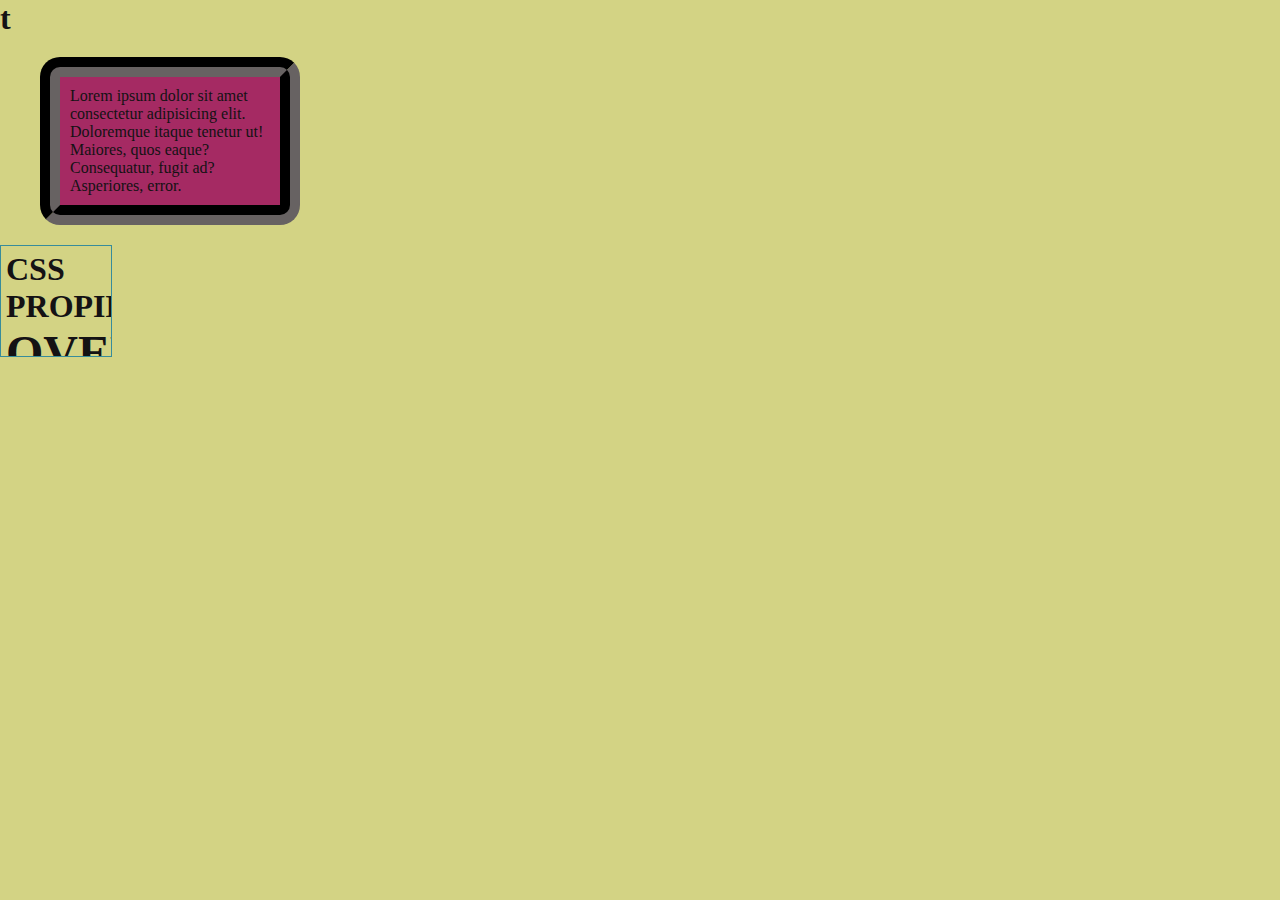
<file: clase05_boxModel/index.html>
<!DOCTYPE html>
<html lang="en">
  <head>
    <meta charset="UTF-8" />
    <meta name="viewport" content="width=device-width, initial-scale=1.0" />
    <title>Document</title>
    <link rel="stylesheet" href="./assets/style/style.css" />
  </head>
  <body>
    <h1>t</h1>
    <p>
      Lorem ipsum dolor sit amet consectetur adipisicing elit. Doloremque itaque
      tenetur ut! Maiores, quos eaque? Consequatur, fugit ad? Asperiores, error.
    </p>

    <div class="CONTENEDOR">
      <h4>CSS PROPIEDADES</h4>
      <h2>OVERFLOW</h2>
    </div>
  </body>
</html>
</file>
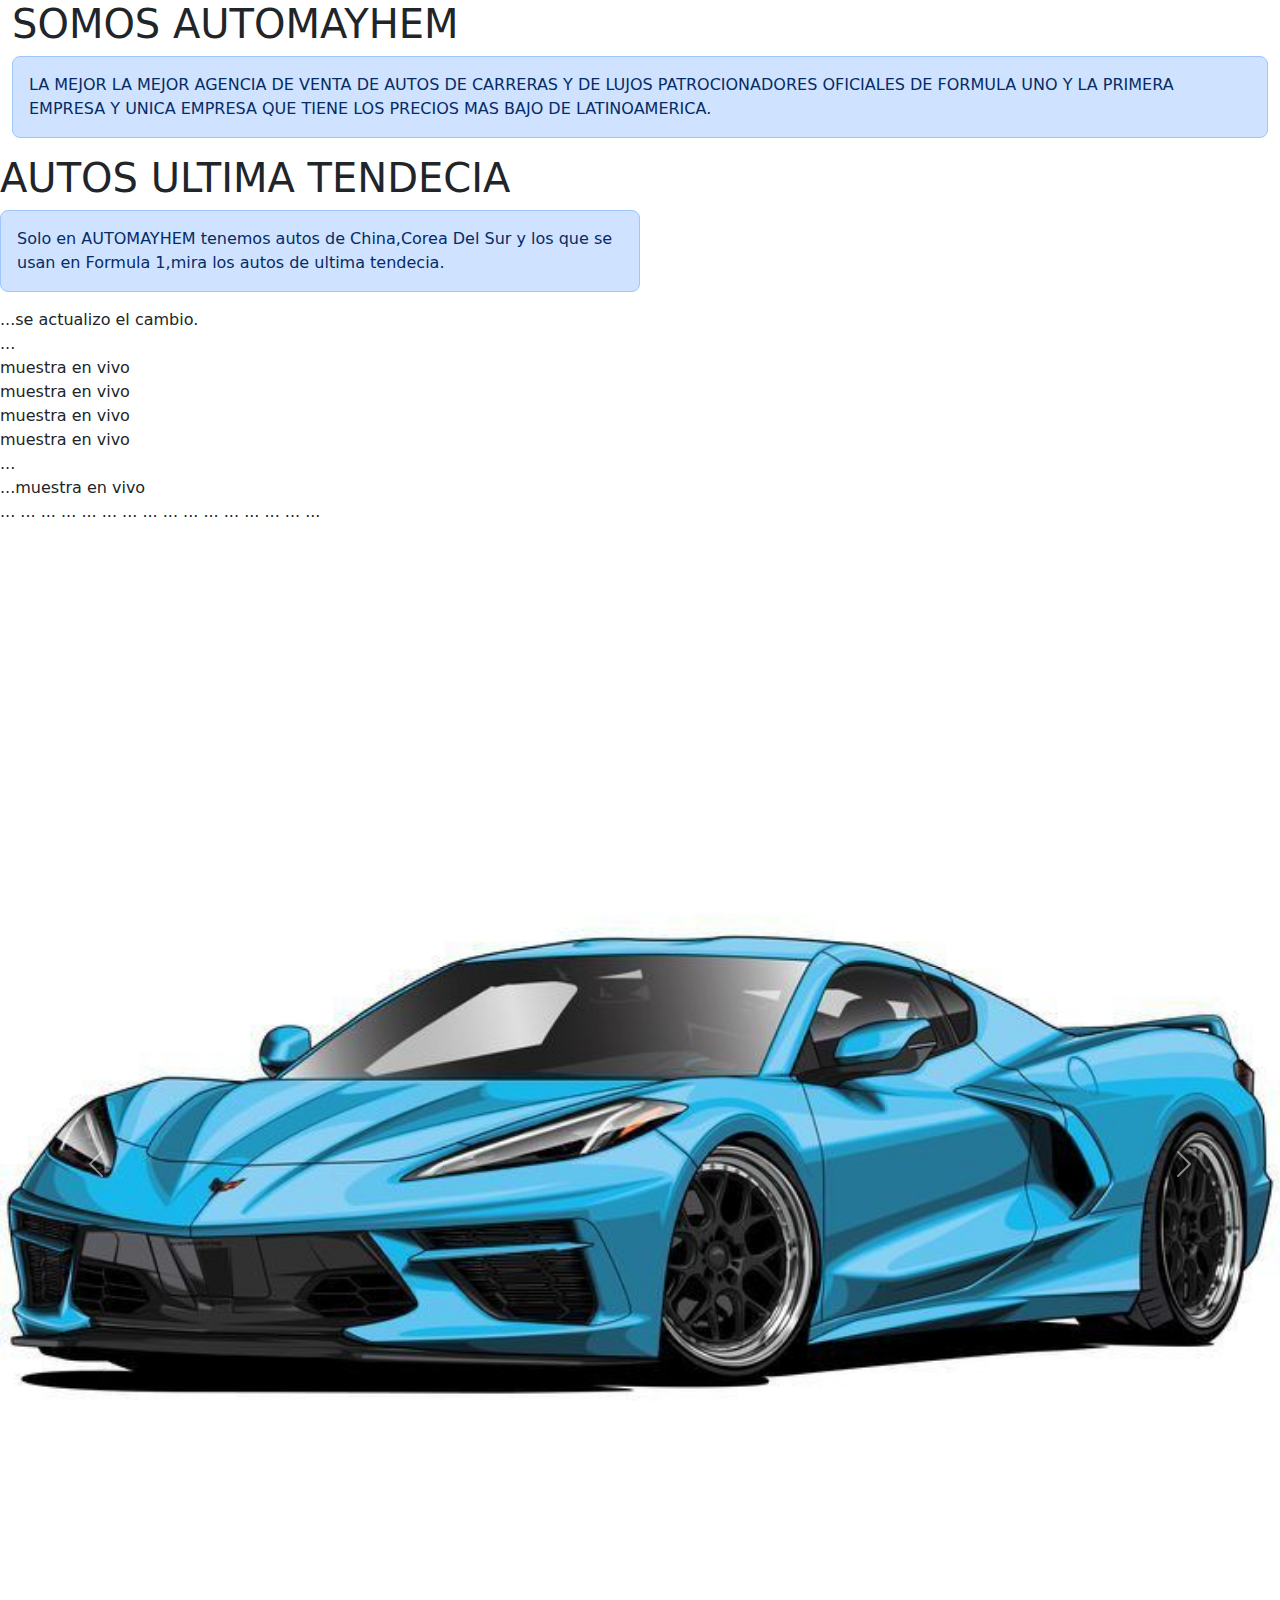
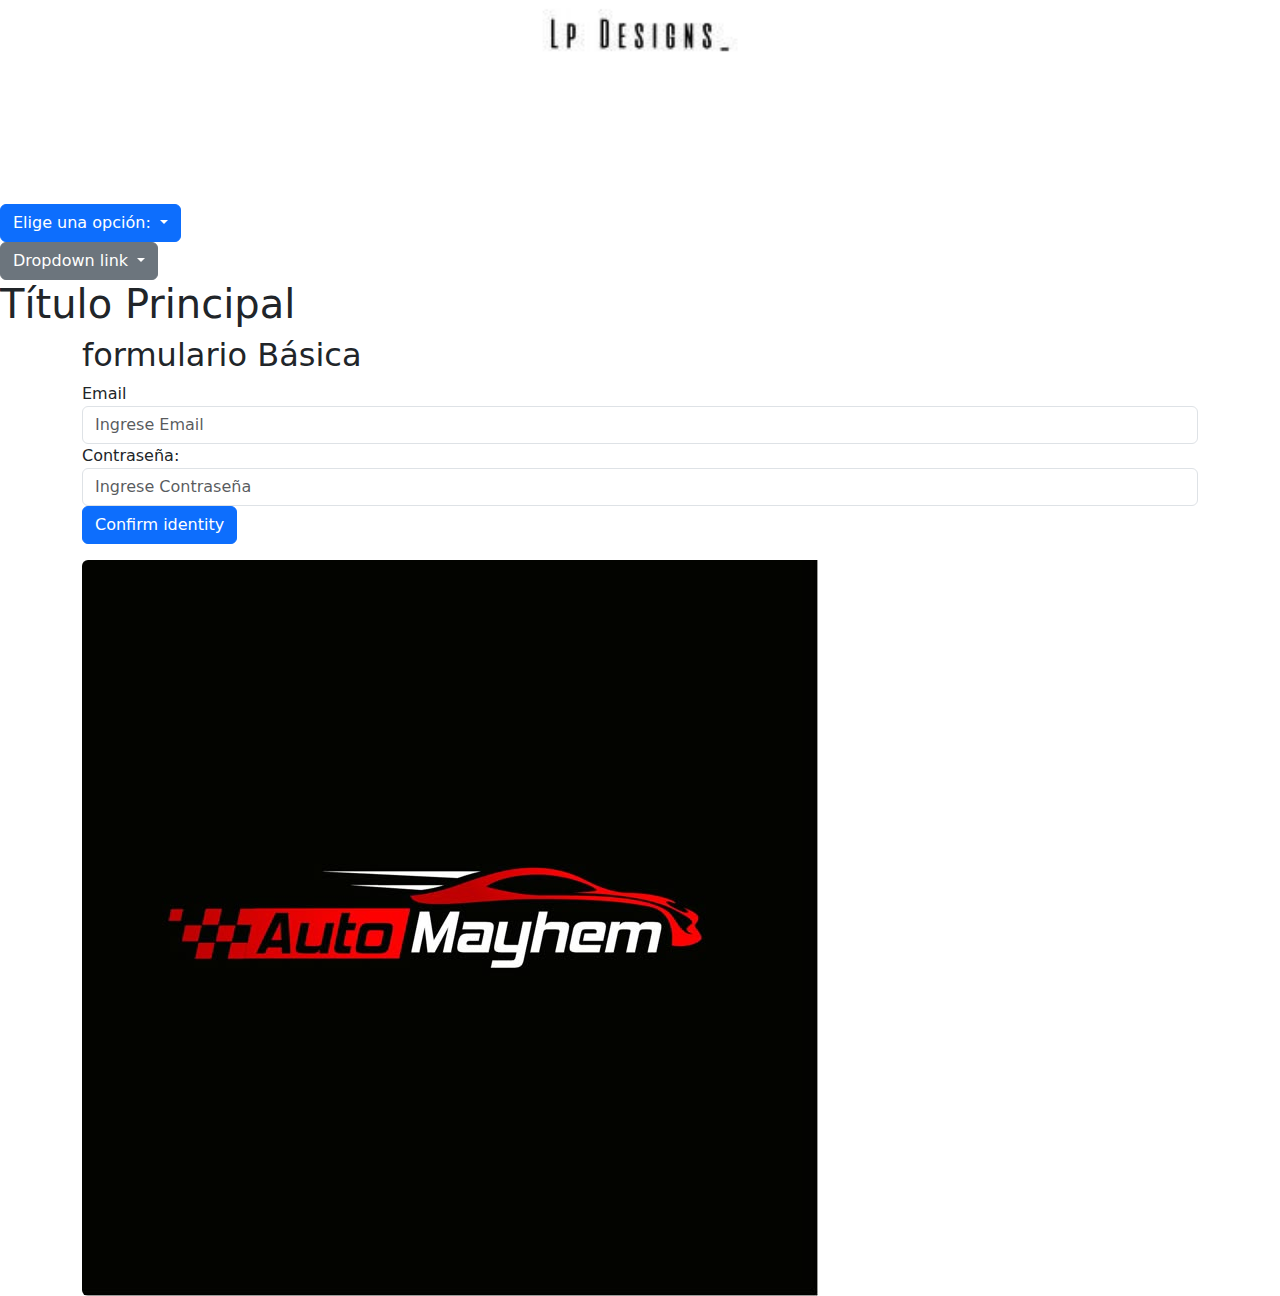
<file: clase09_bootstrap/index.html>
<!DOCTYPE html>
<html lang="en">
  <head>
    <meta charset="UTF-8" />
    <meta name="viewport" content="width=device-width, initial-scale=1.0" />
    <title>Sitio web con Bootstrap</title>
    <link rel="stylesheet" href="./css/bootstrap.min.css" />
    <link
      href="https://cdn.jsdelivr.net/npm/bootstrap@5.3.6/dist/css/bootstrap.min.css"
      rel="stylesheet"
      integrity="sha384-4Q6Gf2aSP4eDXB8Miphtr37CMZZQ5oXLH2yaXMJ2w8e2ZtHTl7GptT4jmndRuHDT"
      crossorigin="anonymous"
    />
  </head>
  <body>
    <div class="container-fluid">
      <h1>SOMOS AUTOMAYHEM</h1>
      <p
        class="p-3 text-primary-emphasis bg-primary-subtle border border-primary-subtle rounded-3"
      >
       LA MEJOR LA MEJOR AGENCIA DE VENTA DE AUTOS DE CARRERAS Y DE LUJOS PATROCIONADORES OFICIALES DE FORMULA UNO Y LA PRIMERA EMPRESA Y UNICA EMPRESA QUE TIENE LOS PRECIOS MAS BAJO DE LATINOAMERICA. 
      </p>
    </div>

    <div class="contenider-col-md-4 col-sm-6">
      <h1>AUTOS ULTIMA TENDECIA</h1>
      <p
        class="p-3 text-primary-emphasis bg-primary-subtle border border-primary-subtle rounded-3"
      >
        Solo en AUTOMAYHEM tenemos autos de China,Corea Del Sur y los que se usan en Formula 1,mira los autos de ultima tendecia.
      </p>
    </div>

    <!-- On tables -->
    <table class="table-primary">
      ...se actualizo el cambio.
    </table>
    <table class="table-secondary">
      ...
    </table>
    <table class="table-success">
      muestra en vivo
    </table>
    <table class="table-danger">
      muestra en vivo
    </table>
    <table class="table-warning">
      muestra en vivo
    </table>
    <table class="table-info">
      muestra en vivo
    </table>
    <table class="table-light">
      ...
    </table>
    <table class="table-dark">
      ...muestra en vivo
    </table>

    <!-- On rows -->
    <tr class="table-primary">
      ...
    </tr>
    <tr class="table-secondary">
      ...
    </tr>
    <tr class="table-success">
      ...
    </tr>
    <tr class="table-danger">
      ...
    </tr>
    <tr class="table-warning">
      ...
    </tr>
    <tr class="table-info">
      ...
    </tr>
    <tr class="table-light">
      ...
    </tr>
    <tr class="table-dark">
      ...
    </tr>

    <!-- On cells (`td` or `th`) -->
    <tr>
      <td class="table-primary">...</td>
      <td class="table-secondary">...</td>
      <td class="table-success">...</td>
      <td class="table-danger">...</td>
      <td class="table-warning">...</td>
      <td class="table-info">...</td>
      <td class="table-light">...</td>
      <td class="table-dark">...</td>
    </tr>
   
   
    <div id="carouselExample" class="carousel slide">
      <div class="carousel-inner">
        <div class="carousel-item active">
          <img src="./assets/img/descarga.jpeg" class="d-block w-100" alt="modelo de auto 1">
        </div>
        <div class="carousel-item">
          <img src="./assets/img/Porsche Cayman GT4 RS (718)_ Order illustration of….jpeg" class="d-block w-100" alt="modelo de auto 2">
        </div>
        <div class="carousel-item">
          <img src="./assets/img/ebaf7551-6842-4164-a376-0af0d9459c3f.jpeg" class="d-block w-100" alt="modelo de auto 3">
        </div>
      </div>
      <button class="carousel-control-prev" type="button" data-bs-target="#carouselExample" data-bs-slide="prev">
        <span class="carousel-control-prev-icon" aria-hidden="true"></span>
        <span class="visually-hidden">Previous</span>
      </button>
      <button class="carousel-control-next" type="button" data-bs-target="#carouselExample" data-bs-slide="next">
        <span class="carousel-control-next-icon" aria-hidden="true"></span>
        <span class="visually-hidden">Next</span>
      </button>
    </div>
    
    <div class="dropdown">
      <button type="button" class="btn btn-primary
      dropdown-toggle" data-toggle="dropdown">
       Elige una opción:
      </button>
      <div class="dropdown-menu">
       <a class="dropdown-item" href="#">Opción uno</a>
       <a class="dropdown-item" href="#">Opción dos</a>
       <a class="dropdown-item" href="#">Opción tres</a>
      </div>
       </div>
      
       <div class="dropdown">
        <a class="btn btn-secondary dropdown-toggle" href="#" role="button" data-bs-toggle="dropdown" aria-expanded="false">
          Dropdown link
        </a>


    <h1>Título Principal</h1>
    <div class="container">
      <h2>formulario Básica</h2>
      <form action="#">
        <div class="form-group">
            <label for="email">Email</label>
            <input type="email" class="form-control" id="email" placeholder="Ingrese Email" name="email">
            
    <div class="form-group">
      <label for="password">Contraseña:</label>
      <input type="password" class="form-control" id="password" placeholder="Ingrese Contraseña" name="password">

    </div>
    <div class="col-auto">
        <button type="submit" class="btn btn-primary mb-3">Confirm identity</button>
      </div>
    </form>
    </div>
<img src="./assets/img/0c98fe66-f4b5-4f42-83d2-f3237a9a9129.jpeg"
 class="img-fluid rounded-start" alt="logo de la marca de autos">
    <script
      src="https://cdn.jsdelivr.net/npm/bootstrap@5.3.6/dist/js/bootstrap.bundle.min.js"
      ;
      integrity="sha384-j1CDi7MgGQ12Z7Qab0qlWQ/Qqz24Gc6BM0thvEMVjHnfYGF0rmFCozFSxQBxwHKO"
      ;
      crossorigin="anonymous"
      ;></script>
    <script src="./js/bootstrap.min.js"></script>
  </body>
</html>
</file>
<file: clase14_SintaxisJS/index.html>
<!DOCTYPE html>
<html lang="en">
<head>
    <meta charset="UTF-8">
    <meta name="viewport" content="width=device-width, initial-scale=1.0">
    <title>Document</title>
</head>
<body style="background-color: black; color: aliceblue;">
    <h1>Intro a javascript</h1>
    <script src="./script.js"></script>
</body>
</html>
</file>
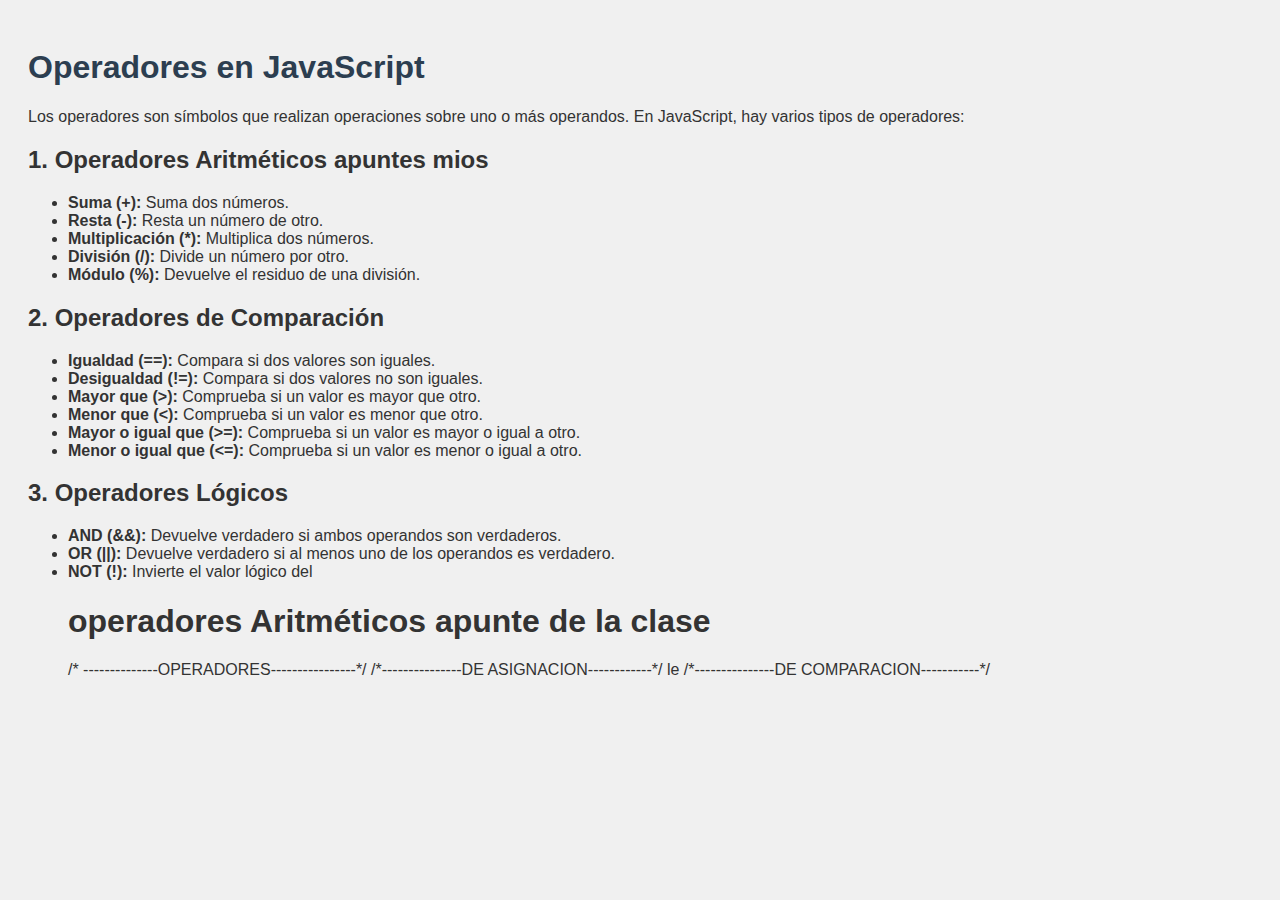
<file: clase15_operadores/index.html>
<!DOCTYPE html>
<html lang="en">
<head>
    <meta charset="UTF-8">
    <meta name="viewport" content="width=device-width, initial-scale=1.0">
    <title>Document</title>
</head>
<body style="background-color: #f0f0f0; font-family: Arial, sans-serif; color: #333; padding: 20px;">

    <h1 style="color: #2c3e50;">Operadores en JavaScript</h1>
    
    <p>Los operadores son símbolos que realizan operaciones sobre uno o más operandos. En JavaScript, hay varios tipos de operadores:</p>
    
    <h2>1. Operadores Aritméticos apuntes mios</h2>
    <ul>
        <li><strong>Suma (+):</strong> Suma dos números.</li>
        <li><strong>Resta (-):</strong> Resta un número de otro.</li>
        <li><strong>Multiplicación (*):</strong> Multiplica dos números.</li>
        <li><strong>División (/):</strong> Divide un número por otro.</li>
        <li><strong>Módulo (%):</strong> Devuelve el residuo de una división.</li>
    </ul>

    <h2>2. Operadores de Comparación</h2>
    <ul>
        <li><strong>Igualdad (==):</strong> Compara si dos valores son iguales.</li>
        <li><strong>Desigualdad (!=):</strong> Compara si dos valores no son iguales.</li>
        <li><strong>Mayor que (>):</strong> Comprueba si un valor es mayor que otro.</li>
        <li><strong>Menor que (<):</strong> Comprueba si un valor es menor que otro.</li>
        <li><strong>Mayor o igual que (>=):</strong> Comprueba si un valor es mayor o igual a otro.</li>
        <li><strong>Menor o igual que (<=):</strong> Comprueba si un valor es menor o igual a otro.</li>
    </ul>

    <h2>3. Operadores Lógicos</h2>
    <ul>
        <li><strong>AND (&&):</strong> Devuelve verdadero si ambos operandos son verdaderos.</li>
        <li><strong>OR (||):</strong> Devuelve verdadero si al menos uno de los operandos es verdadero.</li>
        <li><strong>NOT (!):</strong> Invierte el valor lógico del
    

    <h1>operadores Aritméticos apunte de la clase</h1>
    /* --------------OPERADORES----------------*/

    /*---------------DE ASIGNACION------------*/
    le

    /*---------------DE COMPARACION-----------*/

    <script src="./script.js"></script>
</body>
</html>
</file>
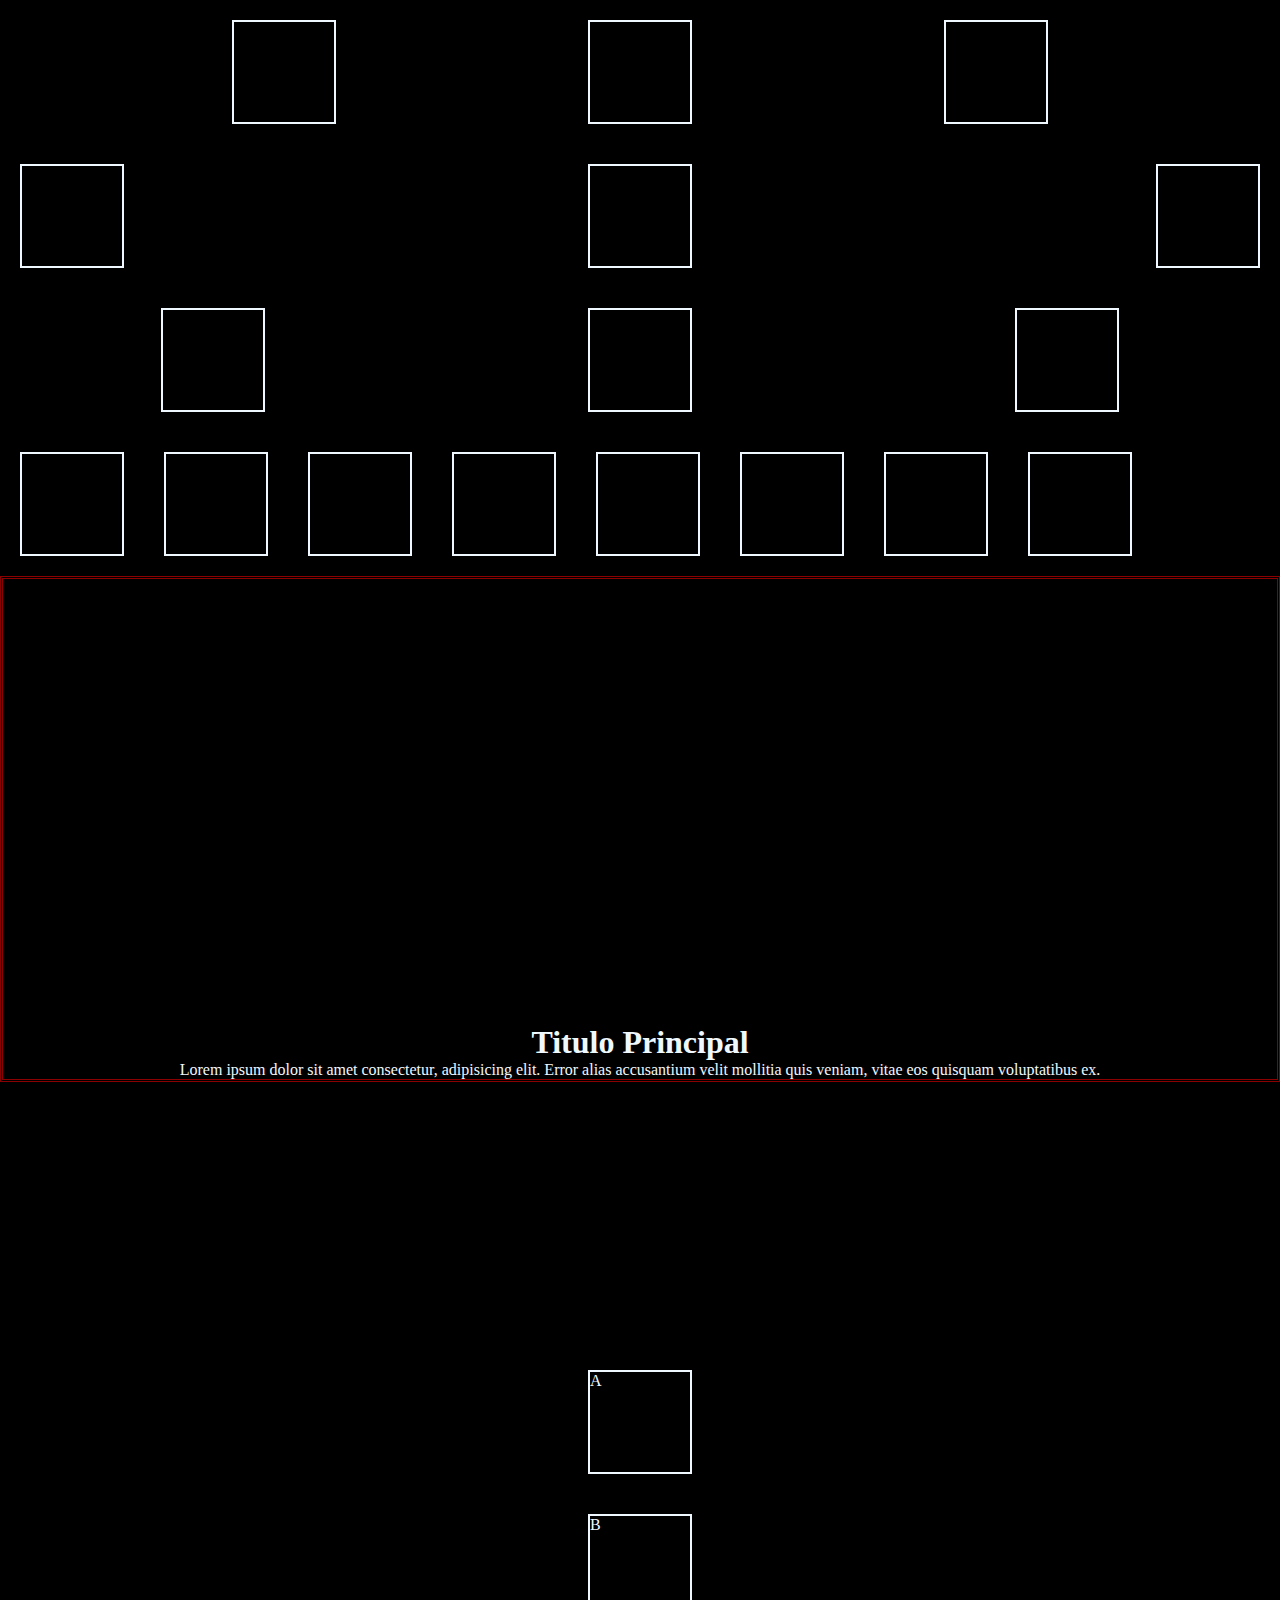
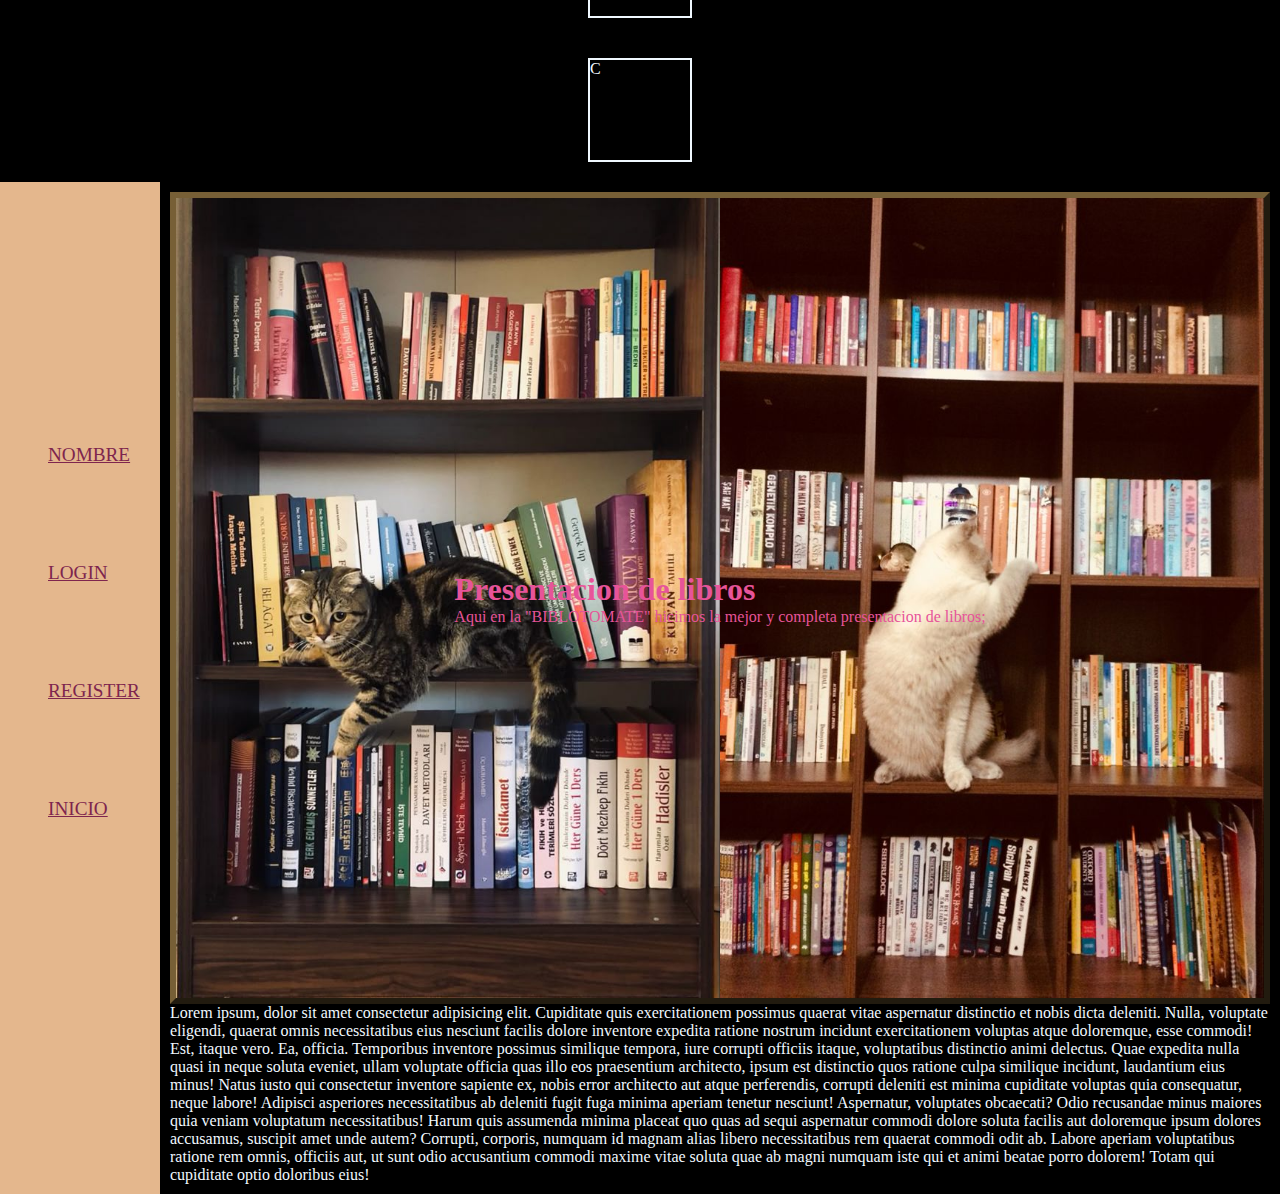
<file: clases07_flexbox/index.html>
<!DOCTYPE html>
<html lang="en">
  <head>
    <meta charset="UTF-8" />
    <meta name="viewport" content="width=device-width, initial-scale=1.0" />
    <title>Document</title>
    <link rel="stylesheet" href="./assets/css/style.css" />
  </head>
  <body>
    <div class="boxes1">
      <div class="box1"></div>
      <div class="box1"></div>
      <div class="box1"></div>
    </div>

    <div class="boxes2">
      <div class="box2"></div>
      <div class="box2"></div>
      <div class="box2"></div>
    </div>

    <div class="boxes3">
      <div class="box3"></div>
      <div class="box3"></div>
      <div class="box3"></div>
    </div>

    <div class="boxes4">
      <div class="box4"></div>
      <div class="box4"></div>
      <div class="box4"></div>
      <div class="box4"></div>
      <div class="box4"></div>
      <div class="box4"></div>
      <div class="box4"></div>
      <div class="box4"></div>
    </div>

    <div class="alingItems">
      <div>
        <h1>Titulo Principal</h1>

        <p>
          Lorem ipsum dolor sit amet consectetur, adipisicing elit. Error alias
          accusantium velit mollitia quis veniam, vitae eos quisquam
          voluptatibus ex.
        </p>
      </div>
    </div>
    <div class="boxes5">
      <div class="box5">A</div>
      <div class="box5">B</div>
      <div class="box5">C</div>
    </div>

    <div class="padre">
      <menu>
        <ul>
          <li><a href="">NOMBRE</a></li>
          <li><a href="">LOGIN</a></li>
          <li><a href="">REGISTER</a></li>
          <li><a href="">INICIO</a></li>
        </ul>
      </menu>

      <header>
        <div class="presentacion">
          <div class="contenido">
            <h1>Presentacion de libros</h1>
            <p>
              Aqui en la "BIBLOTOMATE" hicimos la mejor y completa presentacion
              de libros;
            </p>
          </div>
        </div>

        <p>
          Lorem ipsum, dolor sit amet consectetur adipisicing elit. Cupiditate
          quis exercitationem possimus quaerat vitae aspernatur distinctio et
          nobis dicta deleniti. Nulla, voluptate eligendi, quaerat omnis
          necessitatibus eius nesciunt facilis dolore inventore expedita ratione
          nostrum incidunt exercitationem voluptas atque doloremque, esse
          commodi! Est, itaque vero. Ea, officia. Temporibus inventore possimus
          similique tempora, iure corrupti officiis itaque, voluptatibus
          distinctio animi delectus. Quae expedita nulla quasi in neque soluta
          eveniet, ullam voluptate officia quas illo eos praesentium architecto,
          ipsum est distinctio quos ratione culpa similique incidunt, laudantium
          eius minus! Natus iusto qui consectetur inventore sapiente ex, nobis
          error architecto aut atque perferendis, corrupti deleniti est minima
          cupiditate voluptas quia consequatur, neque labore! Adipisci
          asperiores necessitatibus ab deleniti fugit fuga minima aperiam
          tenetur nesciunt! Aspernatur, voluptates obcaecati? Odio recusandae
          minus maiores quia veniam voluptatum necessitatibus! Harum quis
          assumenda minima placeat quo quas ad sequi aspernatur commodi dolore
          soluta facilis aut doloremque ipsum dolores accusamus, suscipit amet
          unde autem? Corrupti, corporis, numquam id magnam alias libero
          necessitatibus rem quaerat commodi odit ab. Labore aperiam
          voluptatibus ratione rem omnis, officiis aut, ut sunt odio accusantium
          commodi maxime vitae soluta quae ab magni numquam iste qui et animi
          beatae porro dolorem! Totam qui cupiditate optio doloribus eius!
        </p>
      
      </header>
    </div>
  </body>
</html>
</file>
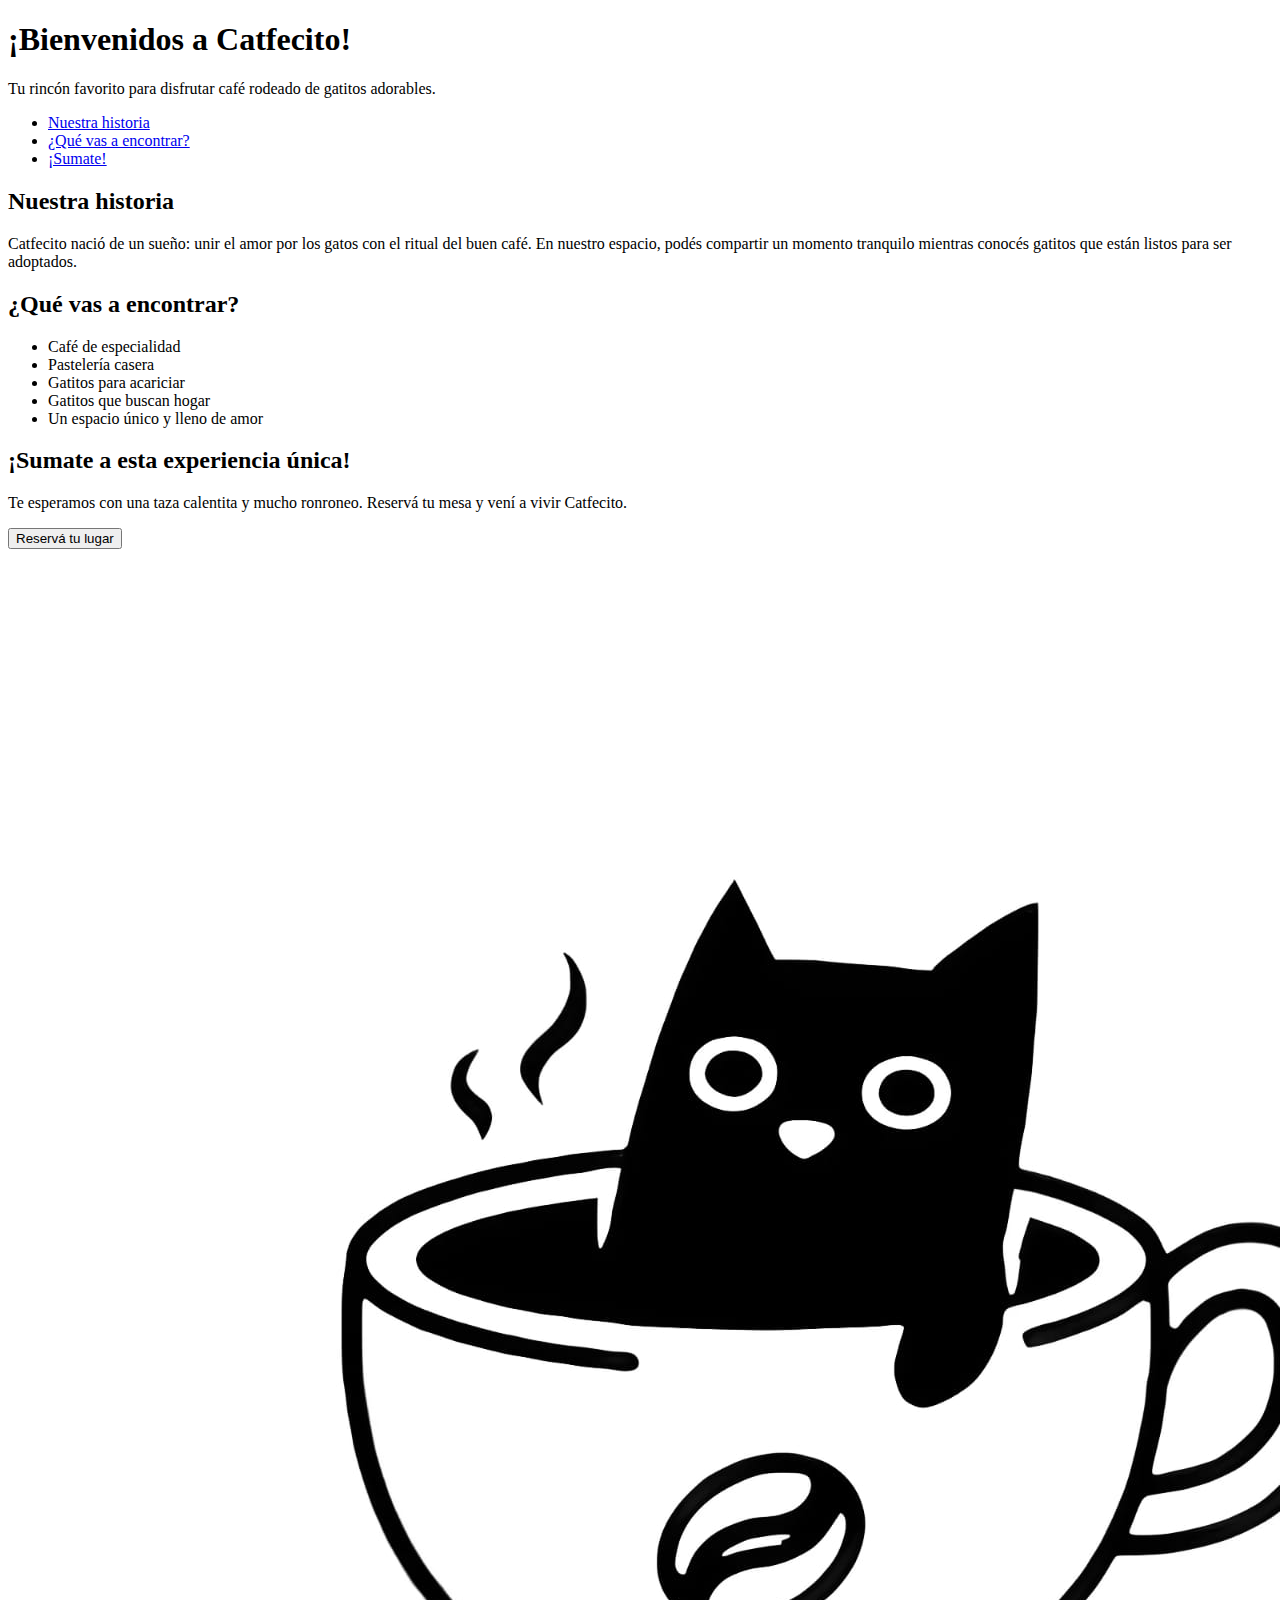
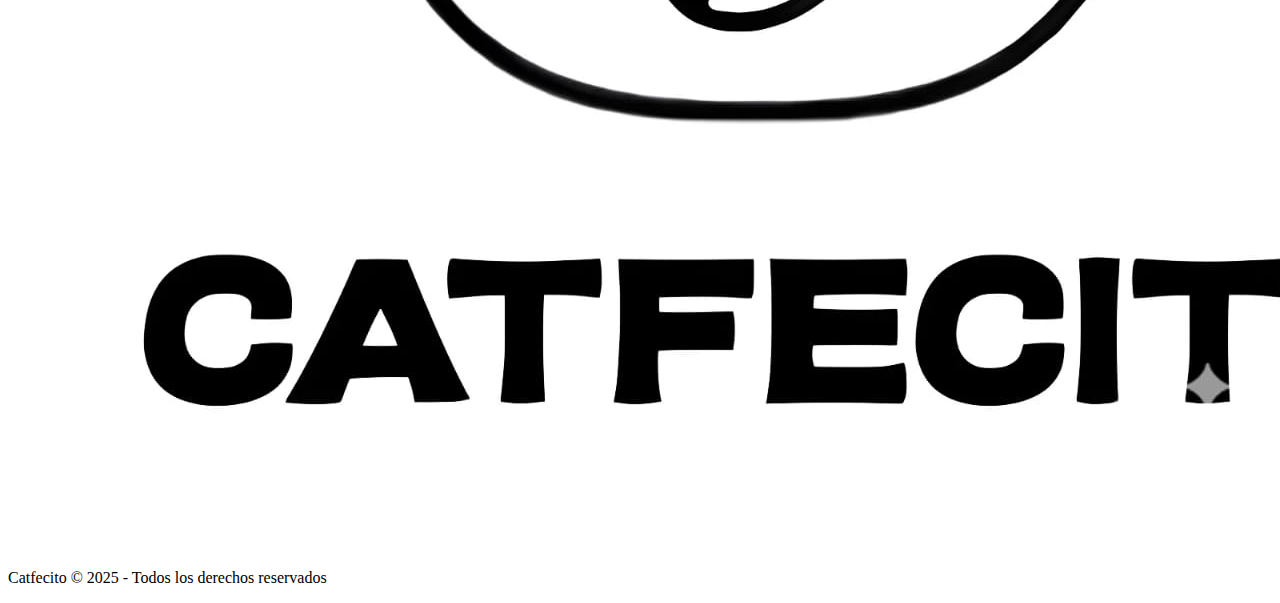
<file: proyecto_ingenias/index.html>
<!DOCTYPE html>
<html lang="es">
  <head>
    <meta charset="UTF-8" />
    <meta name="viewport" content="width=device-width, initial-scale=1.0" />
    <title>Bienvenidos a Catfecito</title>
    
  </head>
  <body>
    <header>
      <div>
        <h1>¡Bienvenidos a Catfecito!</h1>
        <p>
          Tu rincón favorito para disfrutar café rodeado de gatitos adorables.
        </p>
      </div>
    </header>

    <nav>
      <ul>
        <li><a href="#historia">Nuestra historia</a></li>
        <li><a href="#encuentra">¿Qué vas a encontrar?</a></li>
        <li><a href="#experiencia">¡Sumate!</a></li>
      </ul>
    </nav>

    <main>
      <section id="historia">
        <div>
          <h2>Nuestra historia</h2>
          <p>
            Catfecito nació de un sueño: unir el amor por los gatos con el
            ritual del buen café. En nuestro espacio, podés compartir un momento
            tranquilo mientras conocés gatitos que están listos para ser
            adoptados.
          </p>
        </div>
      </section>

      <section id="encuentra">
        <div>
          <h2>¿Qué vas a encontrar?</h2>
          <ul>
            <li>Café de especialidad</li>
            <li>Pastelería casera</li>
            <li>Gatitos para acariciar</li>
            <li>Gatitos que buscan hogar</li>
            <li>Un espacio único y lleno de amor</li>
          </ul>
        </div>
      </section>

      <section id="experiencia">
        <div>
          <h2>¡Sumate a esta experiencia única!</h2>
          <p>
            Te esperamos con una taza calentita y mucho ronroneo. Reservá tu
            mesa y vení a vivir Catfecito.
          </p>
          <button>Reservá tu lugar</button>
        </div>
      </section>

      <img src="../proyecto_ingenias/imagenes/WhatsApp Image 2025-05-02 at 13.06.29 (2).jpeg" alt="">
          
          </iframe>
        </fieldset>
      </section>
    </main>

    <footer>
      <div>
        <p>Catfecito &copy; 2025 - Todos los derechos reservados</p>
      </div>
    </footer>
  </body>
</html>
</file>
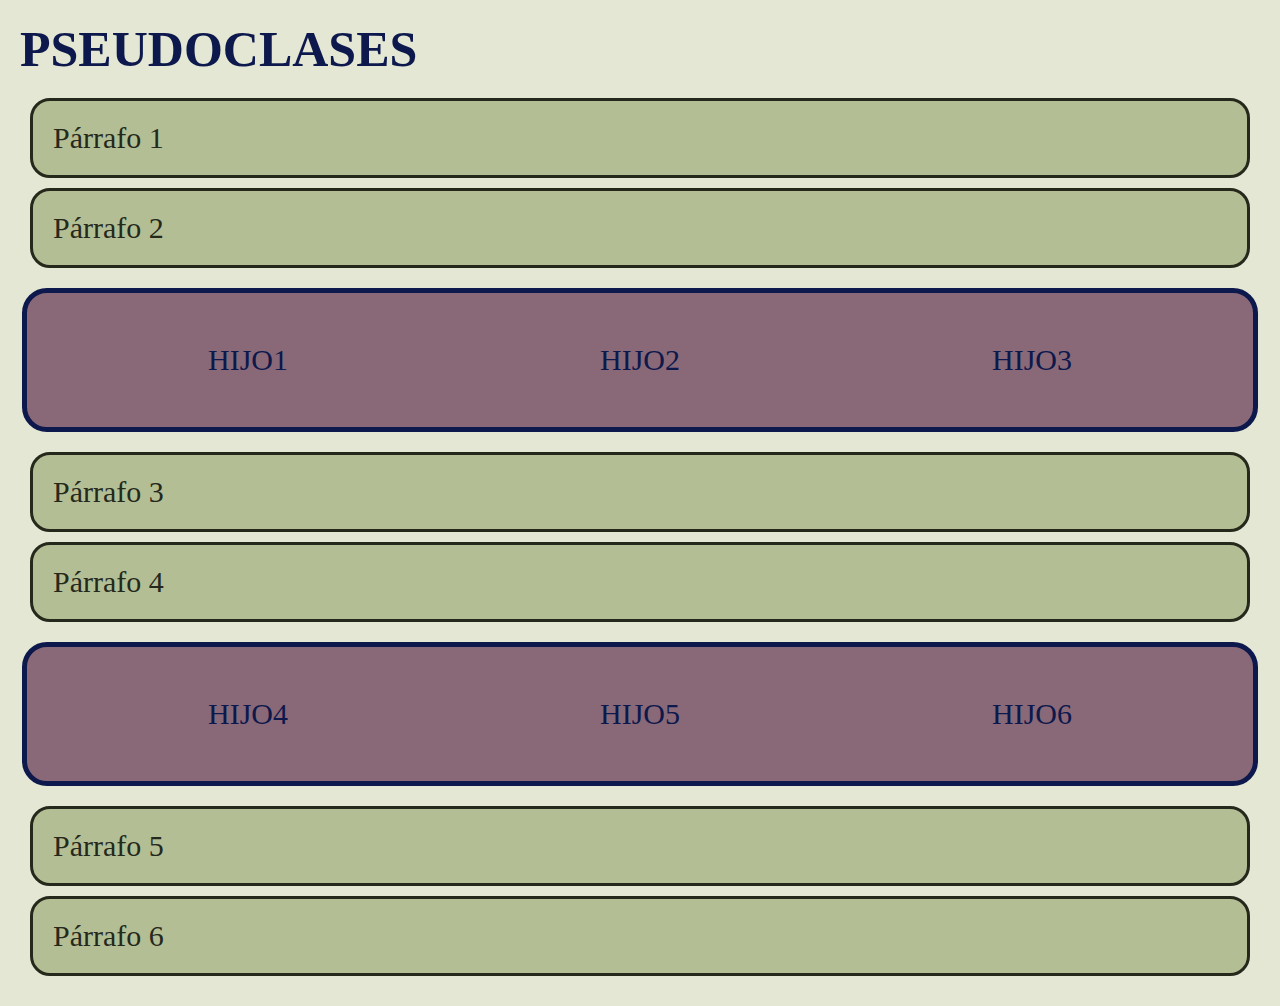
<file: clase06_pseudoclases/assets/index.html>
<!DOCTYPE html>
<html lang="en">
  <head>
    <meta charset="UTF-8" />
    <meta name="viewport" content="width=device-width, initial-scale=1.0" />
    <title>Document</title>
    <link rel="stylesheet" href="./assets/css/style.css" />
  </head>
  <body>
    <h1>PSEUDOCLASES</h1>

    <div id="abuelo">
      <p>Párrafo 1</p>
      <p>Párrafo 2</p>

      <div class="padre">
        <div class="hijo">
          <a title="Título hijo1" href="#">HIJO1</a>
        </div>
        <div class="hijo">
          <a href="https://ar.pinterest.com/">HIJO2</a>
        </div>
        <div class="hijo">
          <a href="#">HIJO3</a>
        </div>
      </div>

      <p>Párrafo 3</p>
      <p>Párrafo 4</p>

      <div class="padre">
        <div class="hijo">
          <a title="Título hijo4" href="#">HIJO4</a>
        </div>
        <div class="hijo">
          <a href="#">HIJO5</a>
        </div>
        <div class="hijo">
          <a href="#">HIJO6</a>
        </div>
      </div>

      <p>Párrafo 5</p>
      <p>Párrafo 6</p>
    </div>
  </body>
</html>
</file>
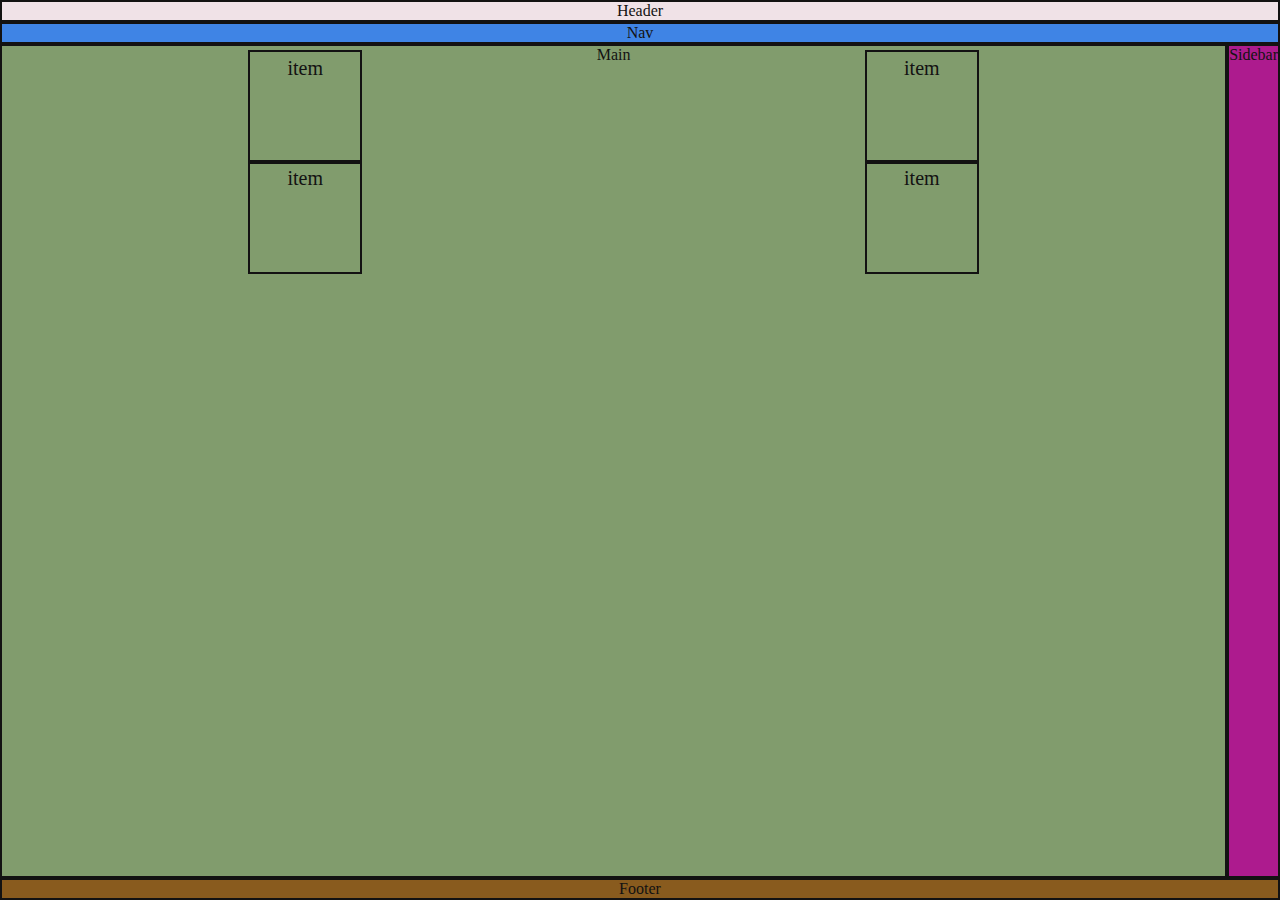
<file: clase08_grid/assets/index.html>
<!DOCTYPE html>
<html lang="en">
  <head>
    <meta charset="UTF-8" />
    <meta name="viewport" content="width=device-width, initial-scale=1.0" />
    <title>Document</title>
    <link rel="stylesheet" href="../assets/css/style.css" />
  </head>
  <body>
    <div class="boxes">
      <div class="box sidebar">Sidebar</div>
      <div class="box header">Header</div>
      <div class="box nav">Nav</div>

      <div class="box main">
        Main
        <section class="section-grid">
          <div class="item-grid">item</div>
          <div class="item-grid">item</div>
          <div class="item-grid">item</div>
          <div class="item-grid">item</div>
        </section>
      </div>

      <div class="box footer">Footer</div>
    </div>
  </body>
</html>
</file>
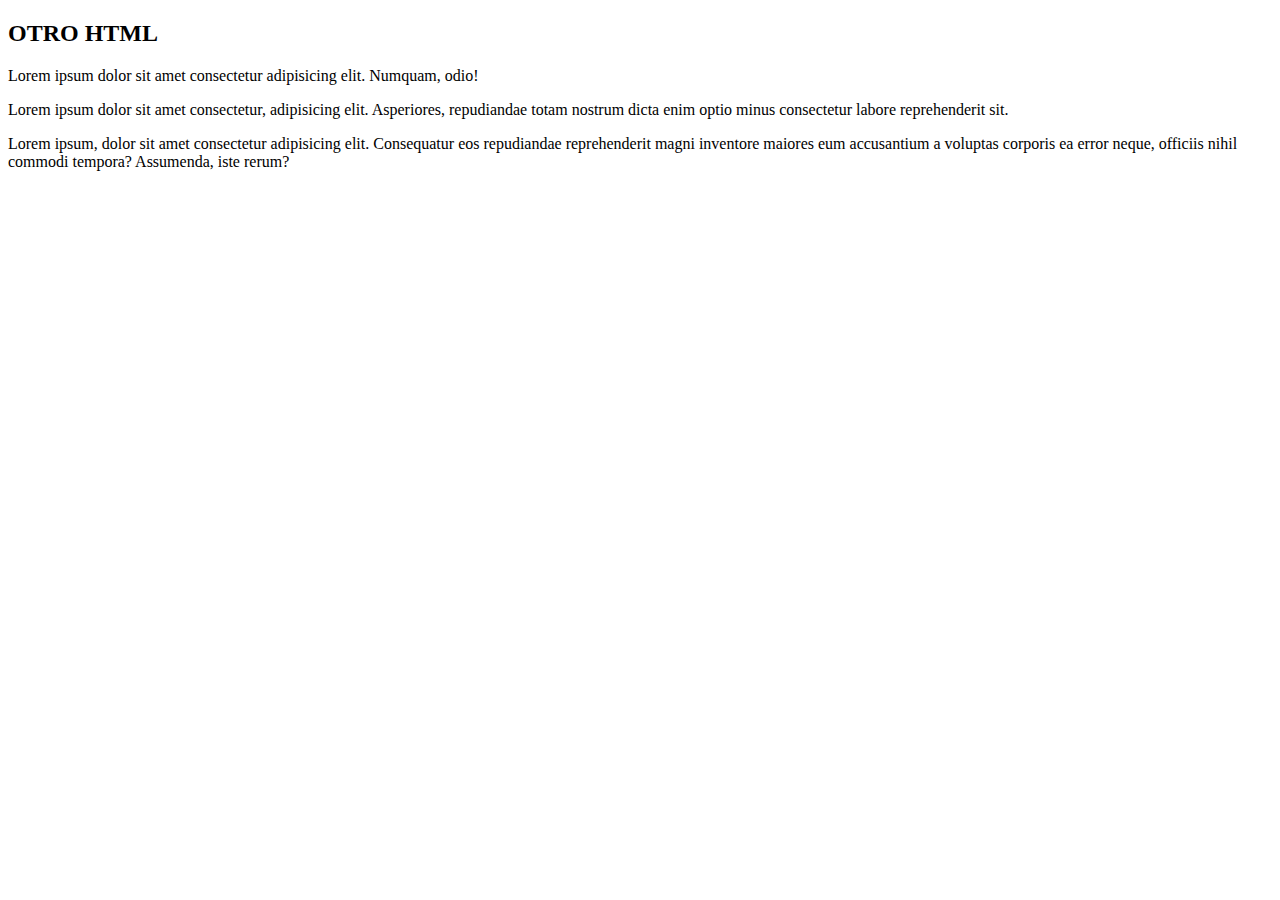
<file: clase02_html/secundario.html>
<!DOCTYPE html>
<html lang="en">
<head>
    <meta charset="UTF-8">
    <meta name="viewport" content="width=, initial-scale=1.0">
    <title>Document</title>
</head>
<body>
    <h2>OTRO HTML</h2>
    <p>Lorem ipsum dolor sit amet consectetur adipisicing elit. Numquam, odio!</p>
    <p>Lorem ipsum dolor sit amet consectetur, adipisicing elit. Asperiores, repudiandae totam nostrum dicta enim optio minus consectetur labore reprehenderit sit.</p>
    <p>Lorem ipsum, dolor sit amet consectetur adipisicing elit. Consequatur eos repudiandae reprehenderit magni inventore maiores eum accusantium a voluptas corporis ea error neque, officiis nihil commodi tempora? Assumenda, iste rerum?</p>
</body>
</html>
</file>
<file: clase05_boxModel/assets/style/style.css>
body {
  background-color: rgba(209, 209, 128, 0.966);
  color: rgb(20, 18, 20);
}
* {
  margin: 0px;
  padding: 0px;
}
p {
  margin: 20px  40px ;
  padding: 10px;

  background-color: rgb(165, 42, 99);

  border: 20px rgb(19, 18, 18); 
  border-style: groove;
  border-radius: 20px;
  
 
 
  width: 200px;
  height: 100%

}
.CONTENEDOR{
  border: solid 1px rgb(55, 140, 155);
  padding: 5px;
  display: inline-block;
  font-size: 32px;
  font-family: 'Times New Roman', Times, serif;

width: 100px;
height: 100px;

overflow: scroll;


}
</file>
<file: clases07_flexbox/assets/css/style.css>
body {
  background-color: black;
  color: aliceblue;

}

*{
  margin: 0px;
  padding: 0px;
}

.box1,
.box2,
.box3,
.box4,
.box5 {
  width: 100px;
  height: 100px;
  border: 2px solid;
  margin: 20px;
}

.boxes1 {
  display: flex;
  justify-content: space-evenly;
}

.boxes2 {
  display: flex;
  justify-content: space-between;
}
.boxes3 {
  display: flex;
  justify-content: space-around;
}

.boxes4 {
  display: flex;
  flex-wrap: wrap;
}

.boxes5 {
  display: flex;
  flex-direction: column;

  align-items: center;
  justify-content: end;
  height: 700px;
}

.alingItems {
  display: flex;
  justify-content: center;
  align-items: end;
  height: 500px;
  border: 3px double darkred;
}

.alingItems div {
  text-align: center;
}

.presentacion {
  display: flex;
  justify-content: center;
  height: 800px;
  border: 6px rgb(119, 95, 54);
  border-style: outset;
  align-items: center;

  background-image: url(../css/img/8bf2a504-abee-4027-8588-768651621df4.jpeg),
    url(../css/img/read\ the\ cat\ and\ learn\ the\ secret.jpeg);

  background-size: 50% 100%, 50% 100%;
  background-repeat: no-repeat;
  background-position: left center, right center;
}

.contenido {
  color: rgb(231, 84, 153);
  padding: 1em;
}

menu {
  background-color: rgb(228, 183, 141);
  width: 10em;
  
}


menu li{
  padding: 3em;
  list-style: none;

}

menu a{
  color: rgb(126, 37, 78);
  text-decoration: underline;
  font-size: larger;

}

menu a :hover{
  color: rgb(247, 239, 240);
}

menu ul{
  display: flex;
  flex-direction: column;
  justify-content: center;
  min-height: 100vh;
}

.padre{
display: flex;
}

header{
margin: 10px 10px;
}
</file>
<file: clase06_pseudoclases/assets/assets/css/style.css>
:root {
  ---color-fondo: #e3e7d3;
  ---color-primario: #896978;
  ---color-secundario: #0d184c;
  ---color-terciario: #3c6e71;
  ---color-cuartenario: #25291c;
  ---color-quintonario: #19405c;
  ---color-sextorio: #50680e52;
}

* {
  margin: 0px;
  padding: 0px;
}

body {
  background-color: var(---color-fondo);
  color: var(---color-cuartenario);
  padding: 20px;
  font-family: "Times New Roman", Times, serif;
}

h1 {
  font-size: 40px;
  color: var(---color-secundario);
  text-align: justify;
  margin-bottom: 20px;
}

p {
  font-size: 21px;
  background-color: var(---color-sextorio);
  border-radius: 20px;
  margin: 10px 0px;
}

a {
  display: block;
  font-size: 20px;
  text-decoration: none;
  color: var(---color-secundario);
  padding: 2.5px;
}

a :hover {
  border: 2px solid var(---color-primari);
}

a :visited {
  color: var(---color-primario);
  text-decoration: underline;
}

@media (min-width: 578px) {
  h1 {
    font-size: 40px;
  }
  .padre {
    display: flex;
    justify-content: space-around;
    background-color: var(---color-primario);
    margin: 20px 2px;
    border-radius: 25px;
  }
  a {
    font-size: 24px;
    padding: 20px 0px;
  }
  p {
    padding: 20px;
  }
}

@media (min-width: 992px) {
  h1 {
    font-size: 50px;
  }

  .padre {
    gap: 10px;
    padding: 30px;
    border: 5px solid var(---color-secundario);
  }
  a {
    font-size: 30px;
    padding: 20px 0px;
  }
  p{
    font-size: 30px;
    padding: 20px;
    margin: 10px;
    border: 3px solid var(---color-cuartenario);
  }


}

/*
a :hover {
  font-weight: bold;
  background-color: rgb(217, 187, 249);
  color: rgb(65, 148, 49);
  text-decoration: underline;
}

a :link {
  text-decoration: none;
  color: cadetblue;
}

a:visited {
  color: rgb(231, 108, 211);
}
a :active {
  color: rgb(45, 33, 150);
}
.hijo:hover {
  background-color: rgb(7, 8, 68);
}

.padre div :nth-child(2) {
  font-weight: bold;
  font-family: Cambria, Cochin, Georgia, Times, "Times New Roman", serif;
}

@media screen and (min-width: 768px) {
  body {
    background-color: blue;
  }
}
</file>
<file: clase08_grid/assets/css/style.css>
body {
  background-color: rgb(165, 163, 163);
  color: rgb(19, 18, 18);
}

* {
  margin: 0px;
  padding: 0px;
}

.conteiner {
  display: grid;

  /*grid-template-columns: auto auto auto ;
 grid-template-columns: 300px 400px 500px;*/

  grid-template-columns: 2fr 4fr 2fr;

  gap: 10px 20px;
  /*column-gap: 10px;
 row-gap: 20px;*/
}

.intem img {
  width: 100%;
  height: 100%;
}

.intem {
  border: 2px solid;
}

.nav {
  grid-area: nav;
  background-color: #3f84e5;
}

.header {
  grid-area: header;
  background-color: #f0e2e7;
}

.sidebar {
  grid-area: sidebar;
  background-color: #ad1b8e;
}

.main {
  grid-area: main;
  background-color: #819c6d;
}

.footer {
  grid-area: footer;
  background-color: #895b1e;
}

.box {
  border: 2.5px solid;
  text-align: center;
}

.boxes {
  display: grid;
  grid-template-areas:
    /*"nav  header   header"
    " nav main     sidebar"
    "footer   footer   footer";
  /*"header header"*/
"header header"
"nav   nav "
"main sidebar "
"footer footer";

min-height: 100vh ;
  /*grid-template-rows: auto 1fr auto ;
grid-template-columns: auto 1fr auto;*/
  grid-template-columns: 1fr auto;
  grid-template-rows: auto auto 1fr auto;
}

.section-grid {
  display: grid;

  grid-template-columns: auto auto;
  grid-template-rows: 100px 100px;
  gap: 10px;

  justify-items: center;
  align-items: end;

  background-color: #819c6d;
}

.item-grid {
  border: 2px solid;
  width: 100px;
  height: 100px;

  font-size: 20px;
  padding: 5px;
}

@media (min-width: 1200px){
.boxes{
  display: grid;
  grid-template-areas:
   
"header header"
"nav   nav "
"main sidebar "
"footer footer";

min-height: 100vh ;

  grid-template-columns: 1fr auto;
  grid-template-rows: auto auto 1fr auto;

}
}
</file>
